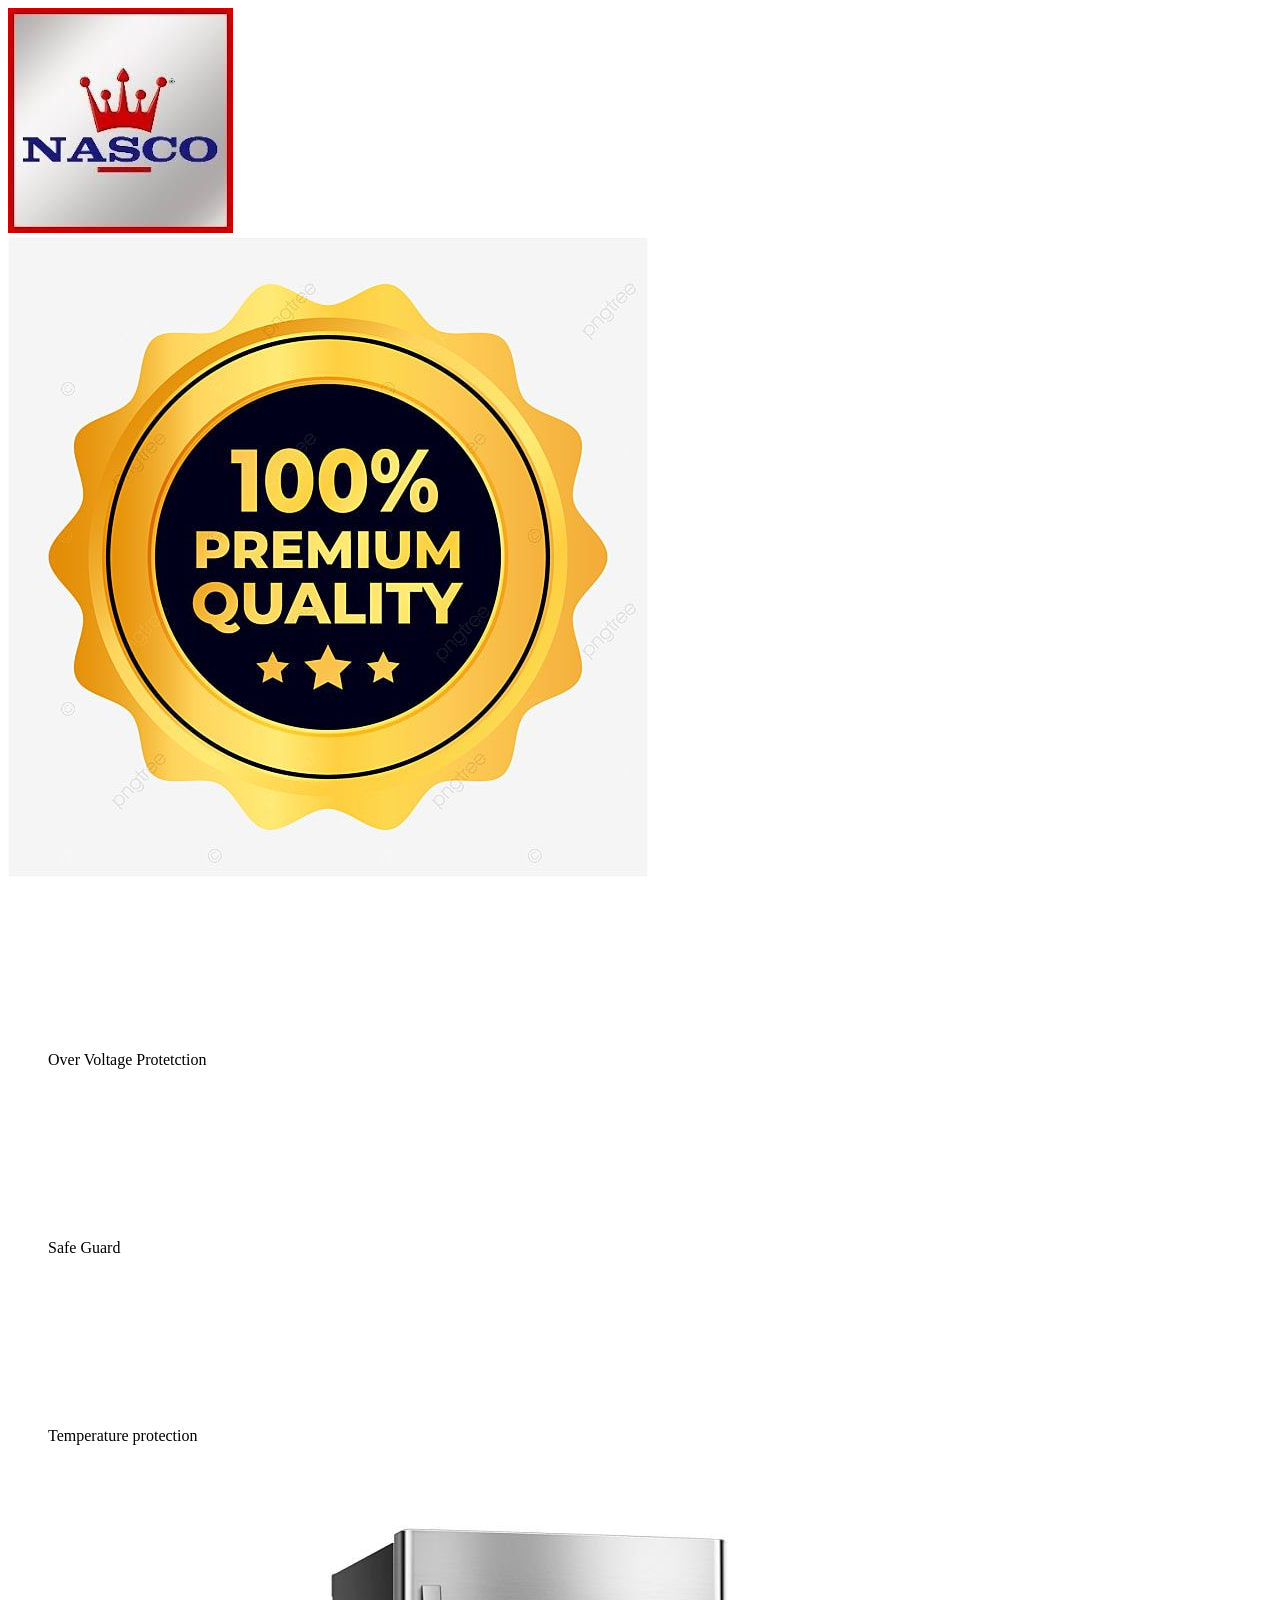
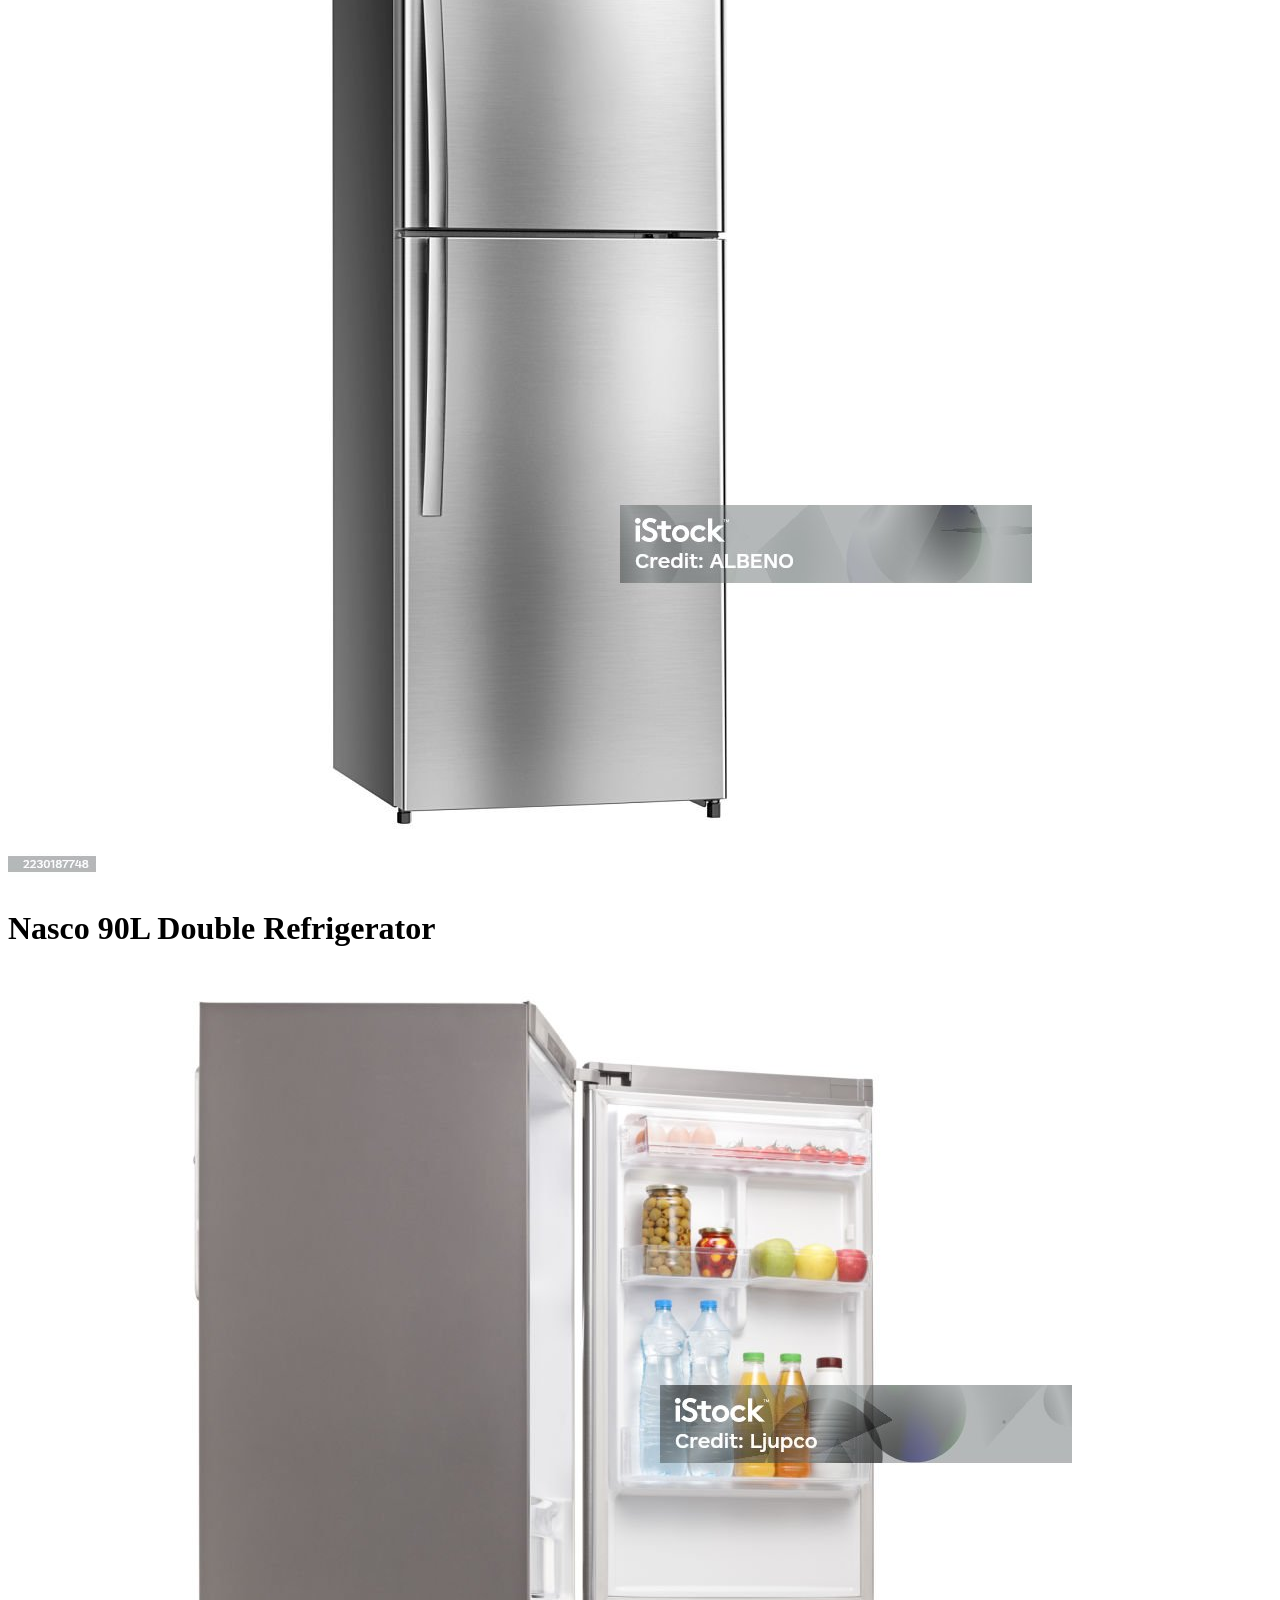
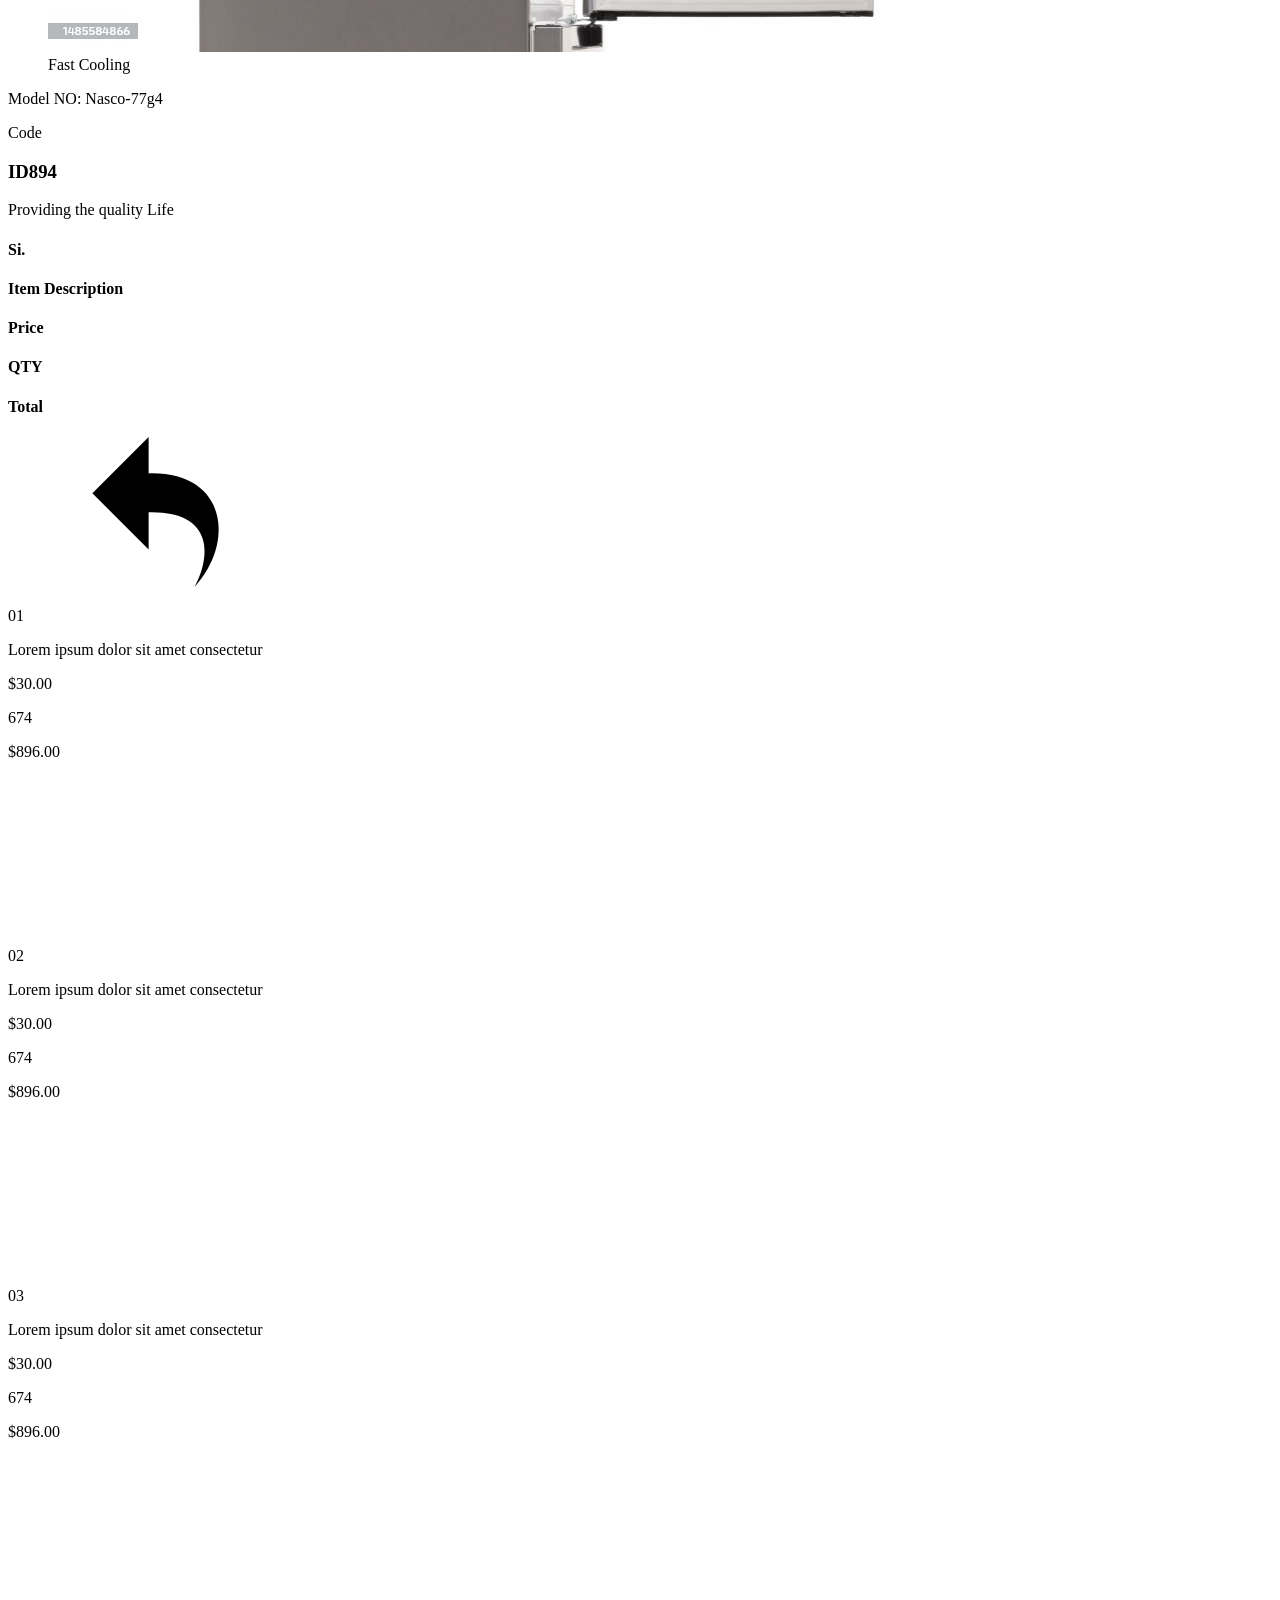
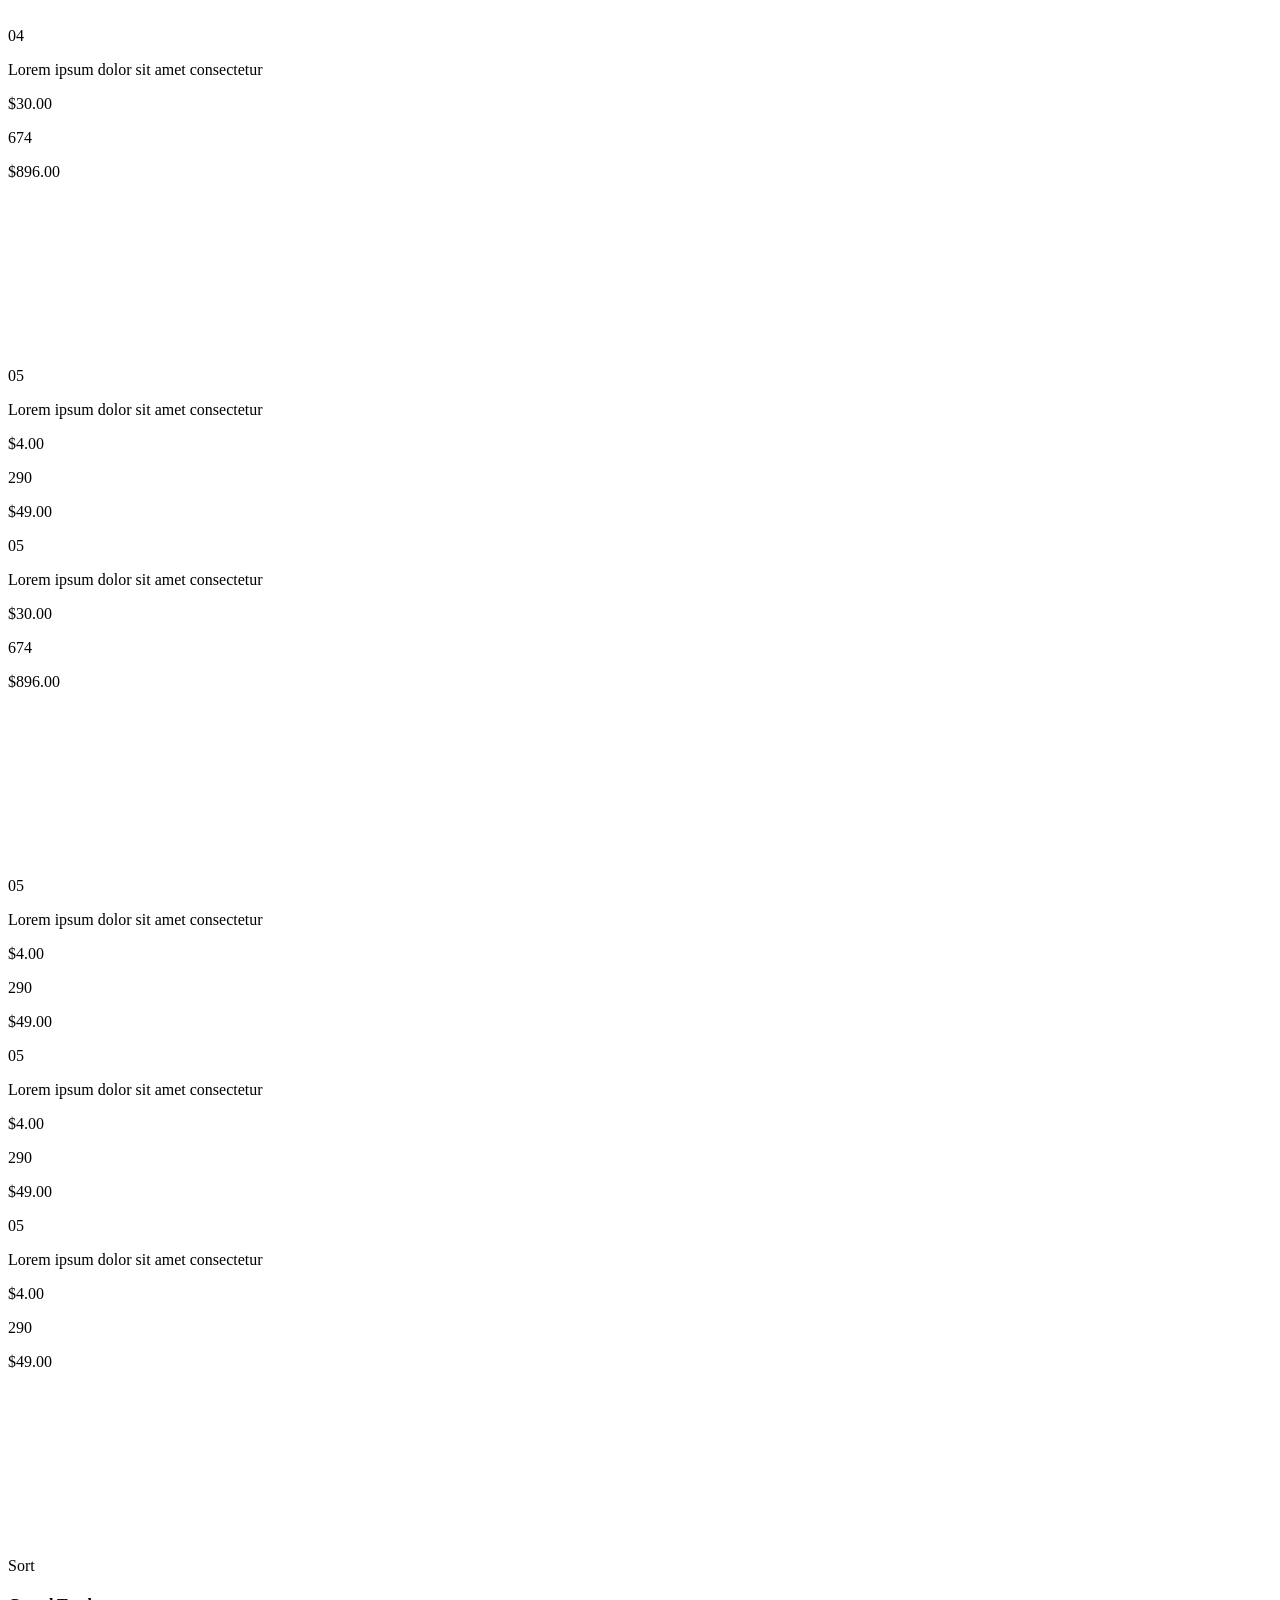
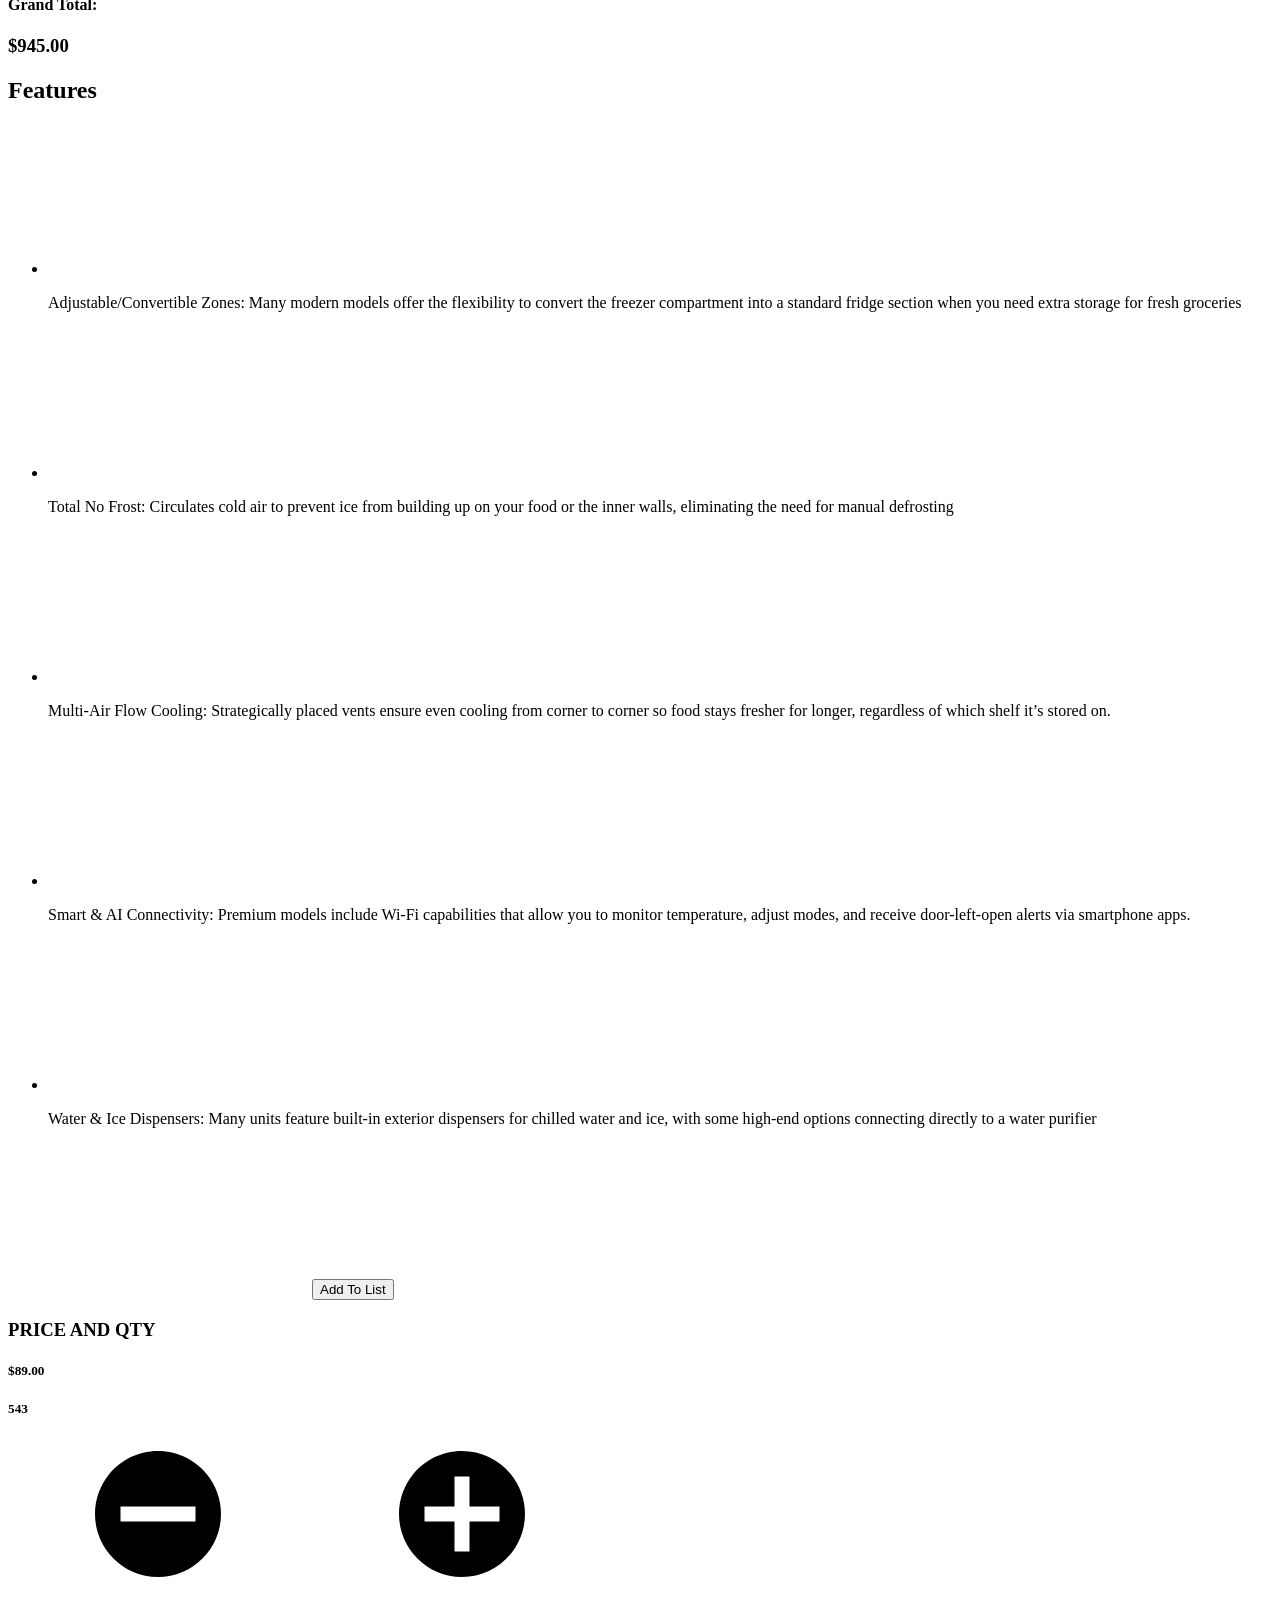
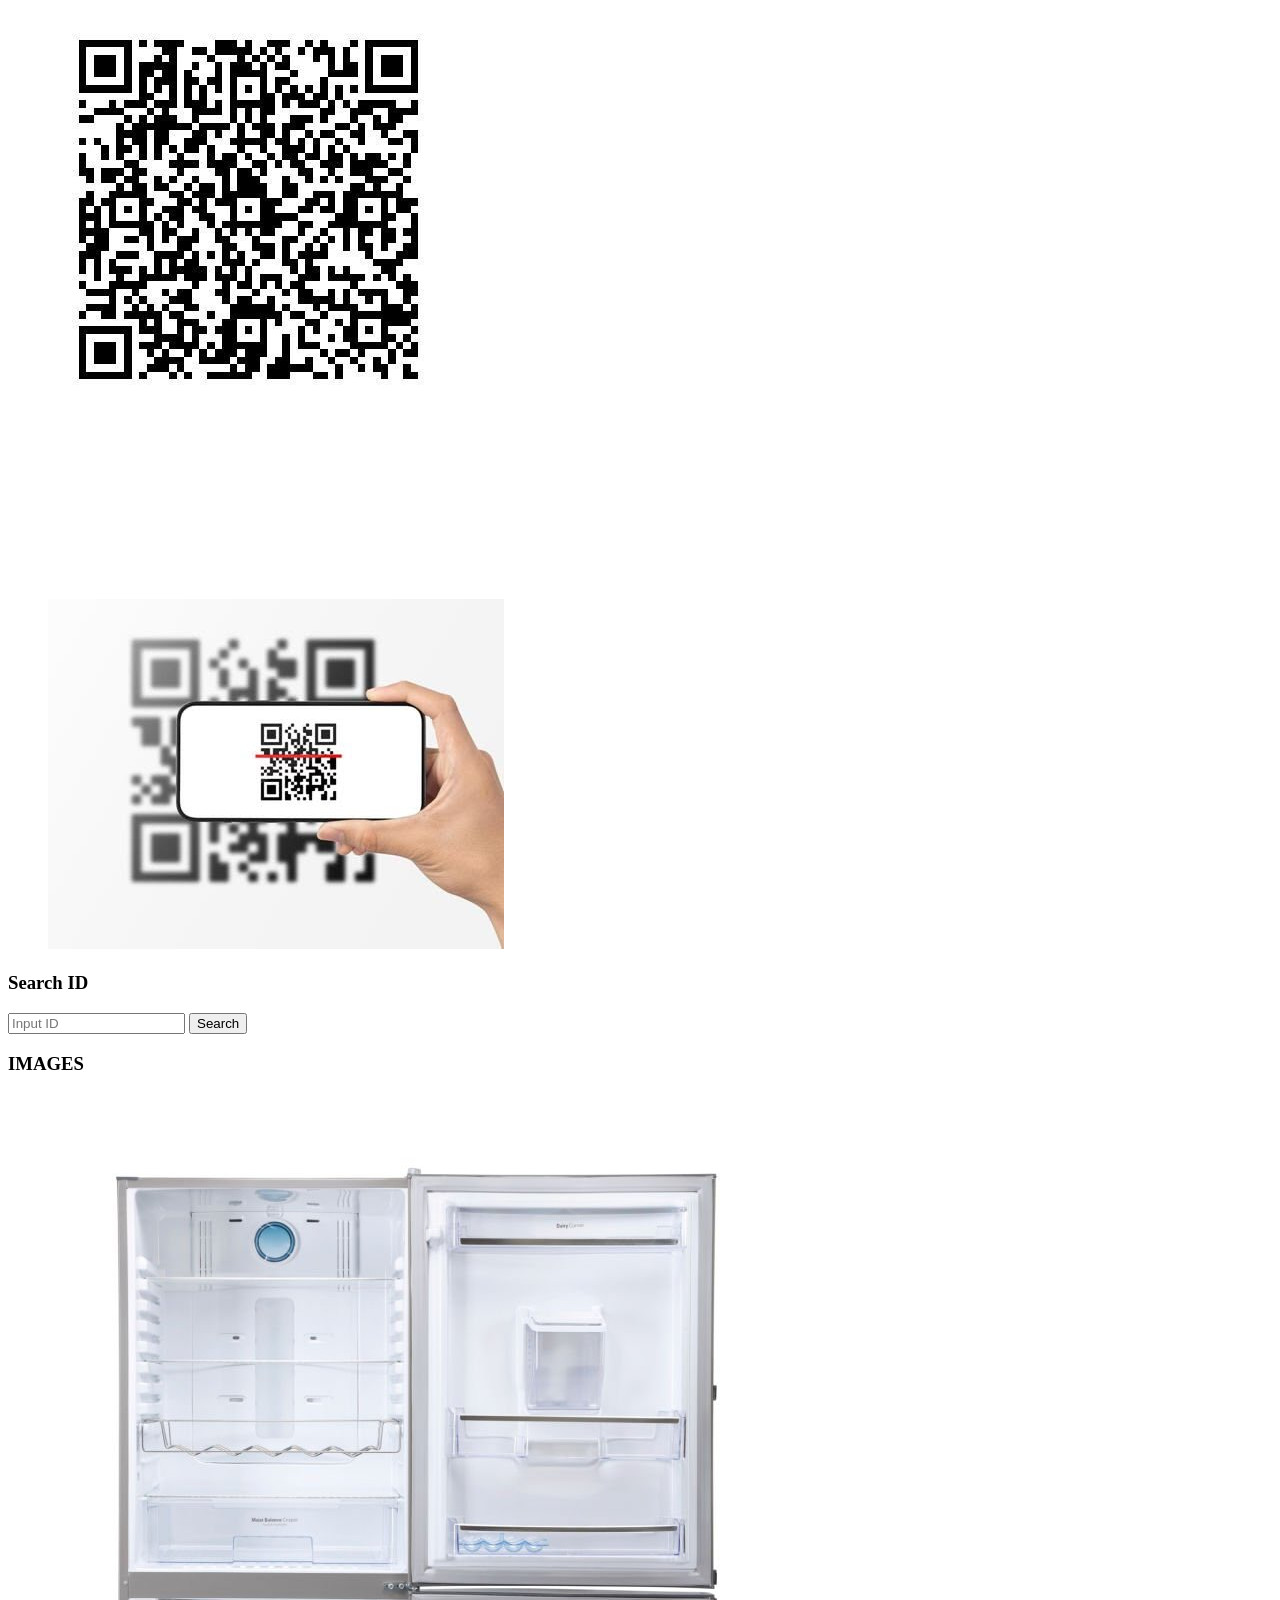
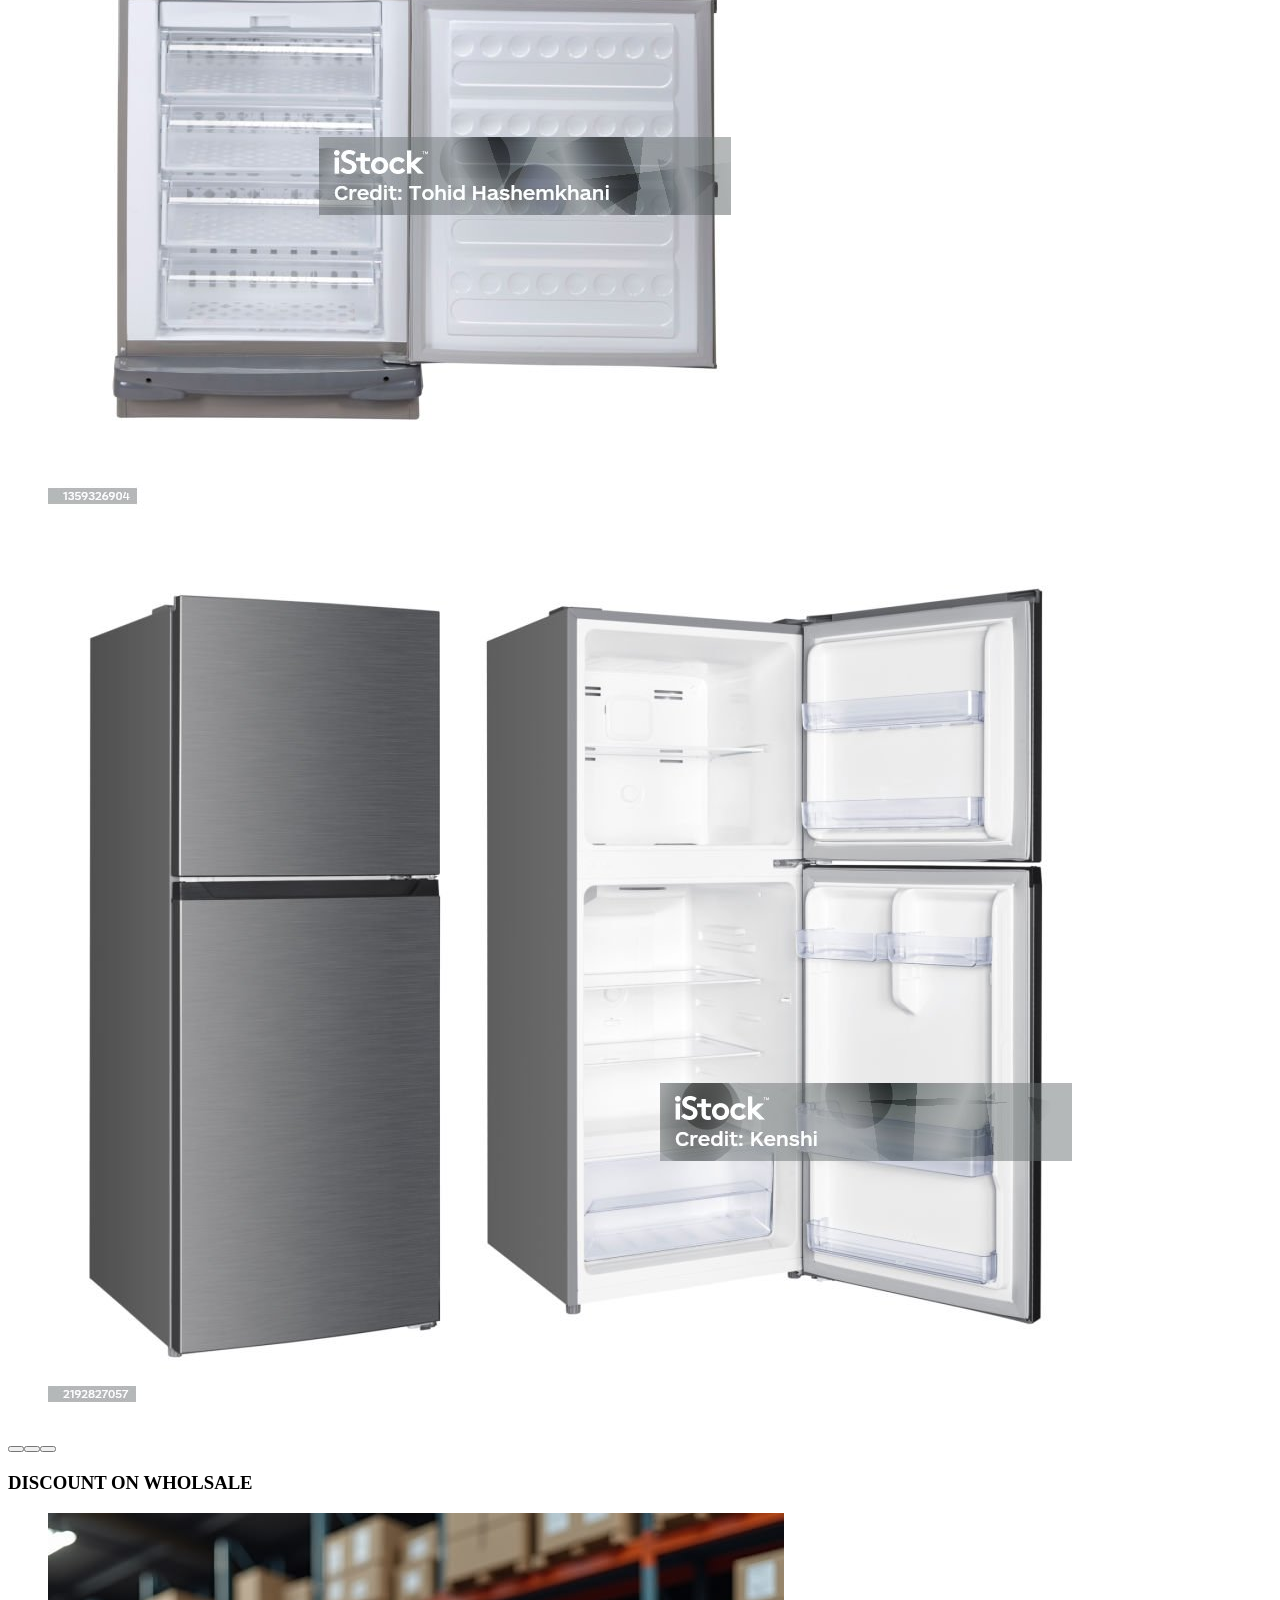
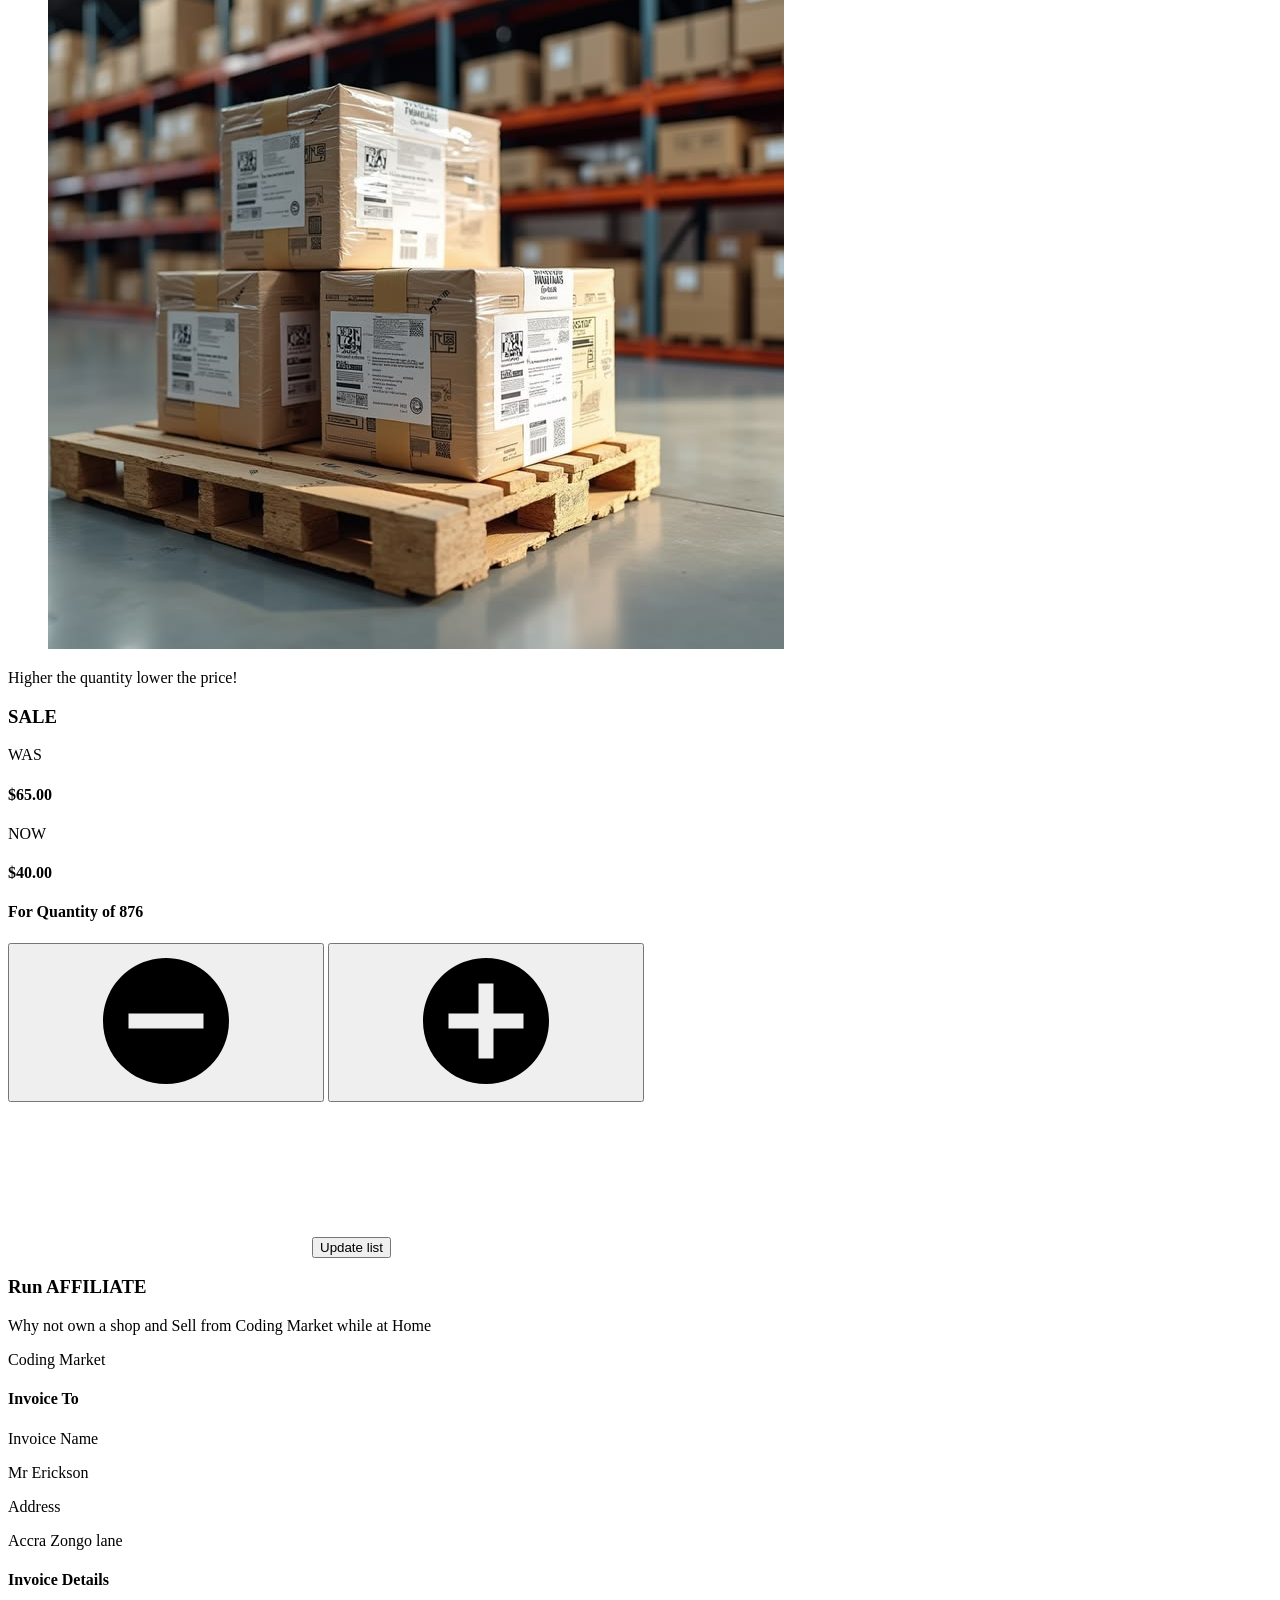
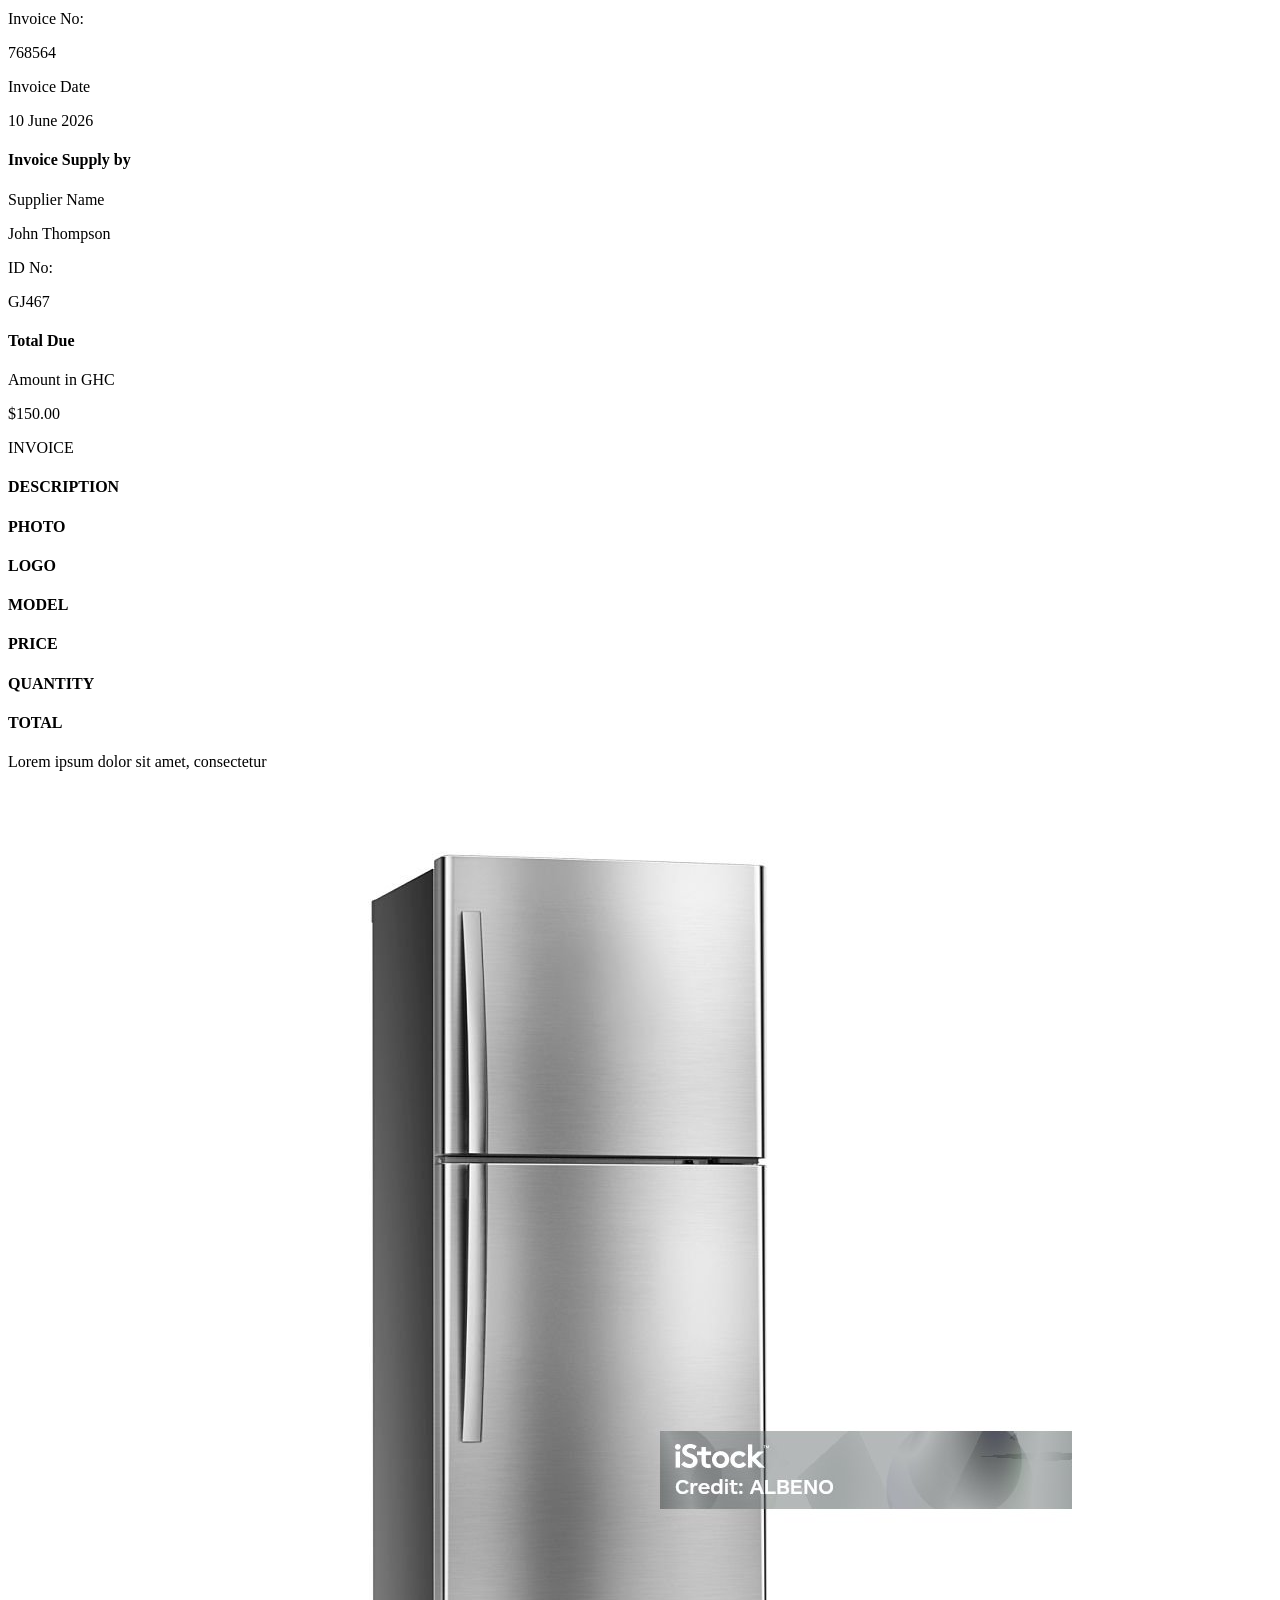
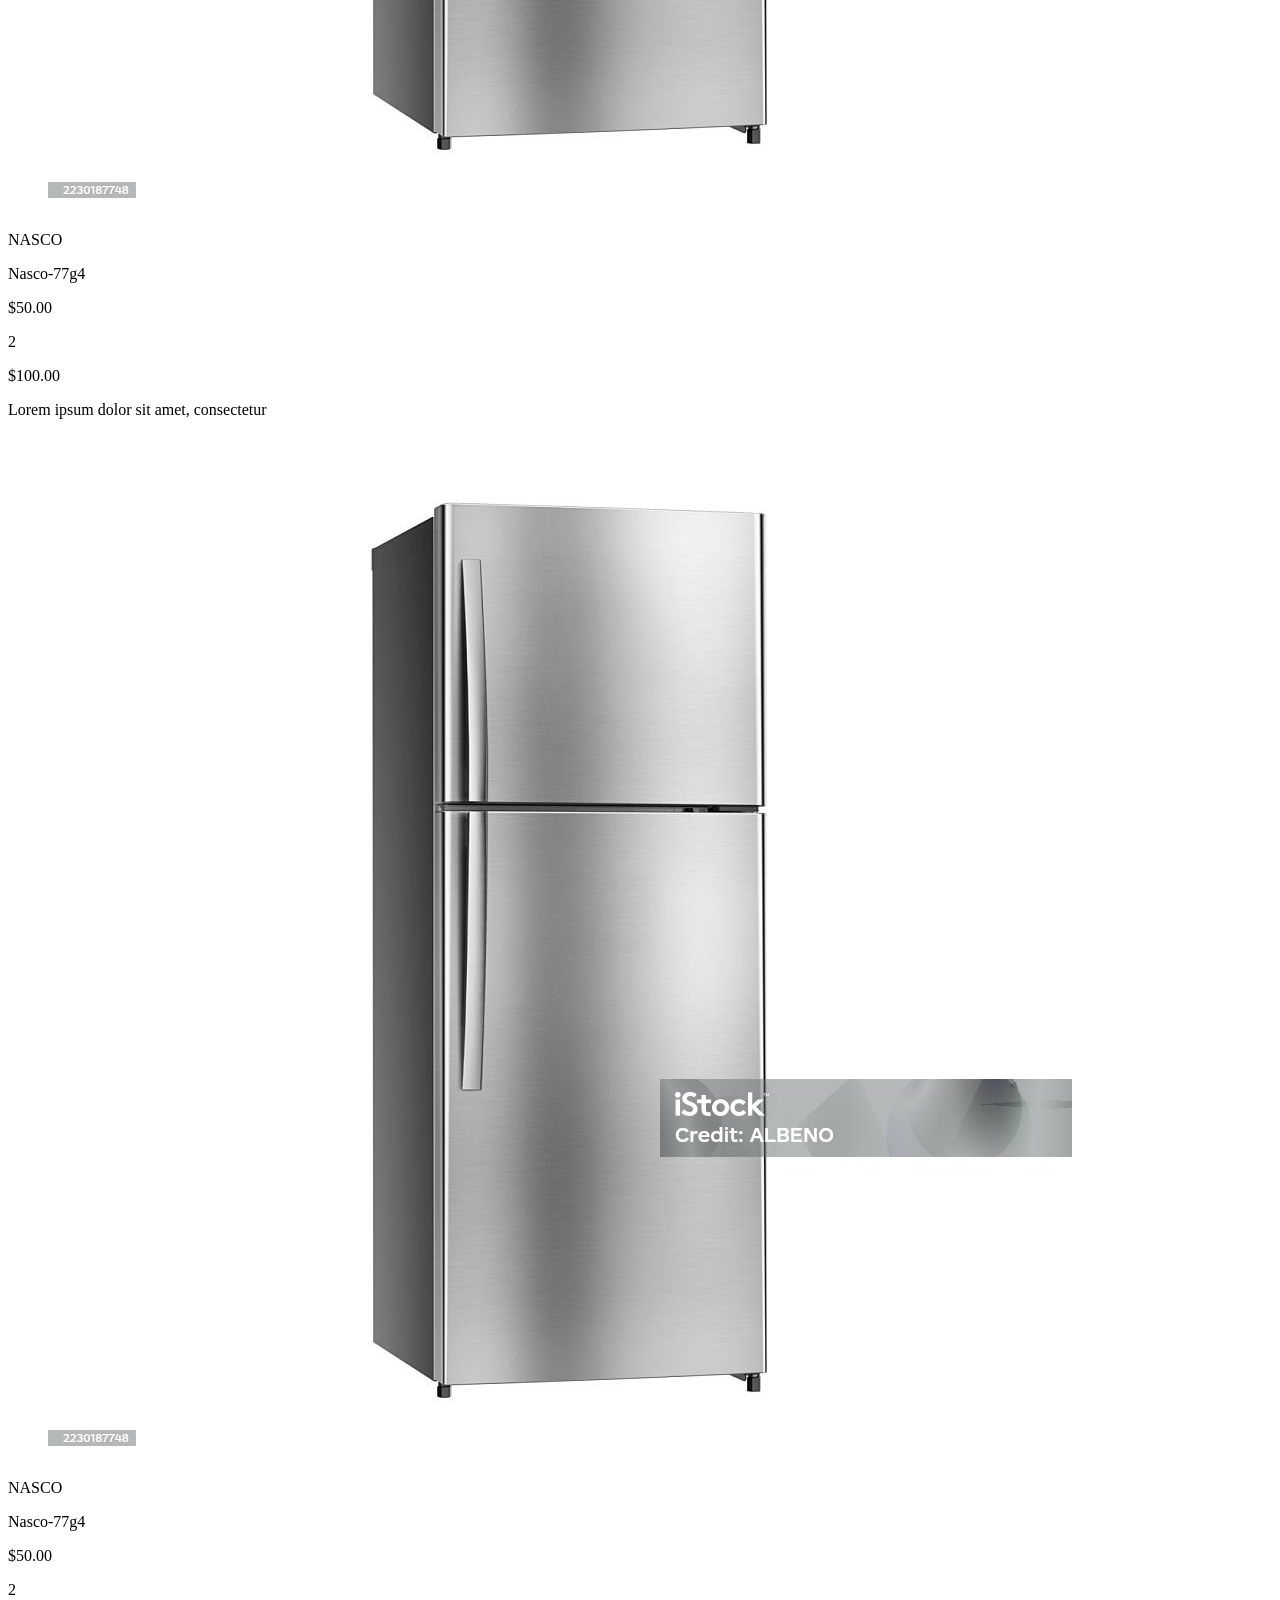
<file: index.html>
<!doctype html>
<html lang="en">
  <head>
    <meta charset="UTF-8" />
    <meta name="viewport" content="width=device-width, initial-scale=1.0" />
    <!-- <link
      href="https://fonts.googleapis.com/css?family=Josefin+Sans:300,400,400i|Nunito:300,300i"
      rel="stylesheet"
    /> -->

    <link
      href="https://fonts.googleapis.com/css2?family=Josefin+Sans:ital,wght@0,100..700;1,100..700&family=Redressed&display=swap"
      rel="stylesheet"
    />
    <!-- <link rel="stylesheet" href="src/css/style.css" /> -->
    <link rel="stylesheet" href="/src/sass/main.scss" />

    <script type="module" src="script.js"></script>
    <title>app&macr;</title>
  </head>
  <body>
    <div class="container-large">
      <nav class="navbar"></nav>
      <!-- <div class="header-priority">DESCRIPTIVE</div> -->
      <header class="shop-header">
        <div class="item__logo-content">
          <img
            src="src/img/itrm-logo-1.jpg"
            alt="item logo"
            class="item__logo"
          />
        </div>
        <div class="navbar__describe">
          <img
            src="src/img/quality-1.jpg"
            alt="slogan photo"
            class="navbar__describe-img"
          />
        </div>

        <div class="shop-header__icon-content">
          <figure class="shop-header__icon-box">
            <svg class="shop-header__icon">
              <use xlink:href="src/img/sprite.svg#icon-flash"></use>
            </svg>
            <figcaption class="shop-header__icon-text">
              Over Voltage Protetction
            </figcaption>
          </figure>
          <figure class="shop-header__icon-box">
            <svg class="shop-header__icon">
              <use xlink:href="src/img/sprite.svg#icon-cancel"></use>
            </svg>
            <figcaption class="shop-header__icon-text">Safe Guard</figcaption>
          </figure>
          <figure class="shop-header__icon-box">
            <svg class="shop-header__icon">
              <use xlink:href="src/img/sprite.svg#icon-thermometer-half"></use>
            </svg>
            <figcaption class="shop-header__icon-text">
              Temperature protection
            </figcaption>
          </figure>
        </div>

        <div class="shop-header__img-content">
          <img
            src="src/img/header-1.jpg"
            alt="Item Image"
            class="shop-header__img"
          />
          <h1 class="heading-1">Nasco 90L Double Refrigerator</h1>
        </div>

        <figure class="thumbnail">
          <img
            src="src/img/header-2.jpg"
            alt="Item Thumbnail photo"
            class="thumbnail__img"
          />
          <figcaption class="thumbnail__text">Fast Cooling</figcaption>
        </figure>
      </header>
      <div class="item__details">
        <div class="item__model-box">
          <p class="item__model-number">Model NO: <span>Nasco-77g4</span></p>
        </div>

        <div class="item__code-box">
          <p class="item__code-text">Code</p>
          <h3 class="item__code">ID894</h3>
        </div>

        <div class="item__slogan-box">
          <p class="item__slogan">Providing the quality Life</p>
        </div>
      </div>

      <!---------SMALL INVOICE --------->
      <div class="invoice-section">
        <div class="invoice">
          <div class="invoice__head invoice__row">
            <div class="invoice__row-content">
              <div class="invoice__col w-10 left-text">
                <h4 class="invoice__heading">Si.</h4>
              </div>

              <div class="invoice__col w-45 center-text">
                <h4 class="invoice__heading">Item Description</h4>
              </div>

              <div class="invoice__col w-15 center-text">
                <h4 class="invoice__heading">Price</h4>
              </div>
              <div class="invoice__col w-15 center-text">
                <h4 class="invoice__heading">QTY</h4>
              </div>
              <div class="invoice__col w-15 right-text">
                <h4 class="invoice__heading">Total</h4>
              </div>
            </div>

            <div class="invoice__icon-box">
              <svg class="invoice__icon">
                <use xlink:href="src/img/sprite.svg#icon-undo2"></use>
              </svg>
            </div>
          </div>

          <!---------SMALL INVOICE BODY--------->
          <div class="invoice__body">
            <div class="invoice__row invoice__body-row">
              <div class="invoice__row-content">
                <div class="invoice__col w-10 left-text">
                  <p class="invoice__list">01</p>
                </div>

                <div class="invoice__col w-45 center-text">
                  <p class="invoice__list">
                    Lorem ipsum dolor sit amet consectetur
                  </p>
                </div>

                <div class="invoice__col w-15 center-text">
                  <p class="invoice__list">$30.00</p>
                </div>
                <div class="invoice__col w-15 center-text">
                  <p class="invoice__list">674</p>
                </div>
                <div class="invoice__col w-15 right-text">
                  <p class="invoice__list">$896.00</p>
                </div>
              </div>

              <div class="invoice__icon-box">
                <svg class="invoice__icon">
                  <use xlink:href="src/img/sprite.svg#icon-trash-2"></use>
                </svg>

                <svg class="invoice__icon">
                  <use xlink:href="src/img/sprite.svg#icon-list-ol"></use>
                </svg>
              </div>
            </div>

            <div class="invoice__row invoice__body-row">
              <div class="invoice__row-content">
                <div class="invoice__col w-10 left-text">
                  <p class="invoice__list">02</p>
                </div>

                <div class="invoice__col w-45 center-text">
                  <p class="invoice__list">
                    Lorem ipsum dolor sit amet consectetur
                  </p>
                </div>

                <div class="invoice__col w-15 center-text">
                  <p class="invoice__list">$30.00</p>
                </div>
                <div class="invoice__col w-15 center-text">
                  <p class="invoice__list">674</p>
                </div>
                <div class="invoice__col w-15 right-text">
                  <p class="invoice__list">$896.00</p>
                </div>
              </div>

              <div class="invoice__icon-box">
                <svg class="invoice__icon">
                  <use xlink:href="src/img/sprite.svg#icon-trash-2"></use>
                </svg>

                <svg class="invoice__icon">
                  <use xlink:href="src/img/sprite.svg#icon-list-ol"></use>
                </svg>
              </div>
            </div>
            <div class="invoice__row invoice__body-row">
              <div class="invoice__row-content">
                <div class="invoice__col w-10 left-text">
                  <p class="invoice__list">03</p>
                </div>

                <div class="invoice__col w-45 center-text">
                  <p class="invoice__list">
                    Lorem ipsum dolor sit amet consectetur
                  </p>
                </div>

                <div class="invoice__col w-15 center-text">
                  <p class="invoice__list">$30.00</p>
                </div>
                <div class="invoice__col w-15 center-text">
                  <p class="invoice__list">674</p>
                </div>
                <div class="invoice__col w-15 right-text">
                  <p class="invoice__list">$896.00</p>
                </div>
              </div>

              <div class="invoice__icon-box">
                <svg class="invoice__icon">
                  <use xlink:href="src/img/sprite.svg#icon-trash-2"></use>
                </svg>

                <svg class="invoice__icon">
                  <use xlink:href="src/img/sprite.svg#icon-list-ol"></use>
                </svg>
              </div>
            </div>

            <div class="invoice__row invoice__body-row">
              <div class="invoice__row-content">
                <div class="invoice__col w-10 left-text">
                  <p class="invoice__list">04</p>
                </div>

                <div class="invoice__col w-45 center-text">
                  <p class="invoice__list">
                    Lorem ipsum dolor sit amet consectetur
                  </p>
                </div>

                <div class="invoice__col w-15 center-text">
                  <p class="invoice__list">$30.00</p>
                </div>
                <div class="invoice__col w-15 center-text">
                  <p class="invoice__list">674</p>
                </div>
                <div class="invoice__col w-15 right-text">
                  <p class="invoice__list">$896.00</p>
                </div>
              </div>

              <div class="invoice__icon-box">
                <svg class="invoice__icon">
                  <use xlink:href="src/img/sprite.svg#icon-trash-2"></use>
                </svg>

                <svg class="invoice__icon">
                  <use xlink:href="src/img/sprite.svg#icon-list-ol"></use>
                </svg>
              </div>
            </div>
            <div class="invoice__row invoice__body-row">
              <div class="invoice__col w-10 left-text">
                <p class="invoice__list">05</p>
              </div>

              <div class="invoice__col w-45 center-text">
                <p class="invoice__list">
                  Lorem ipsum dolor sit amet consectetur
                </p>
              </div>

              <div class="invoice__col w-15 center-text">
                <p class="invoice__list">$4.00</p>
              </div>
              <div class="invoice__col w-15 center-text">
                <p class="invoice__list">290</p>
              </div>
              <div class="invoice__col w-15 right-text">
                <p class="invoice__list">$49.00</p>
              </div>
            </div>
            <div class="invoice__row invoice__body-row">
              <div class="invoice__row-content">
                <div class="invoice__col w-10 left-text">
                  <p class="invoice__list">05</p>
                </div>

                <div class="invoice__col w-45 center-text">
                  <p class="invoice__list">
                    Lorem ipsum dolor sit amet consectetur
                  </p>
                </div>

                <div class="invoice__col w-15 center-text">
                  <p class="invoice__list">$30.00</p>
                </div>
                <div class="invoice__col w-15 center-text">
                  <p class="invoice__list">674</p>
                </div>
                <div class="invoice__col w-15 right-text">
                  <p class="invoice__list">$896.00</p>
                </div>
              </div>

              <div class="invoice__icon-box">
                <svg class="invoice__icon">
                  <use xlink:href="src/img/sprite.svg#icon-trash-2"></use>
                </svg>

                <svg class="invoice__icon">
                  <use xlink:href="src/img/sprite.svg#icon-list-ol"></use>
                </svg>
              </div>
            </div>
            <div class="invoice__row invoice__body-row">
              <div class="invoice__col w-10 left-text">
                <p class="invoice__list">05</p>
              </div>

              <div class="invoice__col w-45 center-text">
                <p class="invoice__list">
                  Lorem ipsum dolor sit amet consectetur
                </p>
              </div>

              <div class="invoice__col w-15 center-text">
                <p class="invoice__list">$4.00</p>
              </div>
              <div class="invoice__col w-15 center-text">
                <p class="invoice__list">290</p>
              </div>
              <div class="invoice__col w-15 right-text">
                <p class="invoice__list">$49.00</p>
              </div>
            </div>
            <div class="invoice__row invoice__body-row">
              <div class="invoice__col w-10 left-text">
                <p class="invoice__list">05</p>
              </div>

              <div class="invoice__col w-45 center-text">
                <p class="invoice__list">
                  Lorem ipsum dolor sit amet consectetur
                </p>
              </div>

              <div class="invoice__col w-15 center-text">
                <p class="invoice__list">$4.00</p>
              </div>
              <div class="invoice__col w-15 center-text">
                <p class="invoice__list">290</p>
              </div>
              <div class="invoice__col w-15 right-text">
                <p class="invoice__list">$49.00</p>
              </div>
            </div>
            <div class="invoice__row invoice__body-row">
              <div class="invoice__col w-10 left-text">
                <p class="invoice__list">05</p>
              </div>

              <div class="invoice__col w-45 center-text">
                <p class="invoice__list">
                  Lorem ipsum dolor sit amet consectetur
                </p>
              </div>

              <div class="invoice__col w-15 center-text">
                <p class="invoice__list">$4.00</p>
              </div>
              <div class="invoice__col w-15 center-text">
                <p class="invoice__list">290</p>
              </div>
              <div class="invoice__col w-15 right-text">
                <p class="invoice__list">$49.00</p>
              </div>
            </div>
          </div>

          <!---------SMALL INVOICE FOOTER--------->
          <div class="invoice__foot">
            <div class="invoice__foot-row">
              <div class="invoice__icon-sort-box">
                <svg class="invoice__icon-sort">
                  <use
                    xlink:href="src/img/sprite.svg#icon-sort-amount-asc"
                  ></use>
                </svg>
                <p>Sort</p>
              </div>
              <div class="invoice__total">
                <h4>Grand Total:</h4>
              </div>
              <div class="invoice__total">
                <h3>$945.00</h3>
              </div>
            </div>
          </div>
        </div>
      </div>
      <section class="features">
        <div class="item__feature">
          <div class="item__feature-heading">
            <h2>Features</h2>
          </div>
          <div class="item__feature-content">
            <ul class="item__feature-list">
              <li class="item__feature-item">
                <svg class="item__feature-icon">
                  <use xlink:href="src/img/sprite.svg#icon-minus"></use>
                </svg>

                <div class="item__feature-text">
                  <p>
                    Adjustable/Convertible Zones: Many modern models offer the
                    flexibility to convert the freezer compartment into a
                    standard fridge section when you need extra storage for
                    fresh groceries
                  </p>
                </div>
              </li>
              <li class="item__feature-item">
                <svg class="item__feature-icon">
                  <use xlink:href="src/img/sprite.svg#icon-minus"></use>
                </svg>

                <div class="item__feature-text">
                  <p>
                    Total No Frost: Circulates cold air to prevent ice from
                    building up on your food or the inner walls, eliminating the
                    need for manual defrosting
                  </p>
                </div>
              </li>
              <li class="item__feature-item">
                <svg class="item__feature-icon">
                  <use xlink:href="src/img/sprite.svg#icon-minus"></use>
                </svg>

                <div class="item__feature-text">
                  <p>
                    Multi-Air Flow Cooling: Strategically placed vents ensure
                    even cooling from corner to corner so food stays fresher for
                    longer, regardless of which shelf it’s stored on.
                  </p>
                </div>
              </li>
              <li class="item__feature-item">
                <svg class="item__feature-icon">
                  <use xlink:href="src/img/sprite.svg#icon-minus"></use>
                </svg>

                <div class="item__feature-text">
                  <p>
                    Smart & AI Connectivity: Premium models include Wi-Fi
                    capabilities that allow you to monitor temperature, adjust
                    modes, and receive door-left-open alerts via smartphone
                    apps.
                  </p>
                </div>
              </li>
              <li class="item__feature-item">
                <svg class="item__feature-icon">
                  <use xlink:href="src/img/sprite.svg#icon-minus"></use>
                </svg>

                <div class="item__feature-text">
                  <p>
                    Water & Ice Dispensers: Many units feature built-in exterior
                    dispensers for chilled water and ice, with some high-end
                    options connecting directly to a water purifier
                  </p>
                </div>
              </li>
            </ul>
          </div>
        </div>

        <div class="center-text">
          <div class="add-to-list__content">
            <svg class="add-to-list__icon">
              <use xlink:href="src/img/sprite.svg#icon-note-list"></use>
            </svg>

            <button class="add-to-list__btn">Add To List</button>
          </div>
        </div>
      </section>

      <section class="cta">
        <div class="cta__content">
          <div class="cta__title">
            <h3>PRICE AND QTY</h3>
          </div>

          <h5 class="item-price item-price--position">$89.00</h5>
          <h5 class="item-quantity item-quantity--position">543</h5>
          <div class="btn-quantity">
            <div class="btn-quantity__box">
              <!-- FIXME first was a button but now an anchor because of the red flag of not having a text  -->
              <a class="btn-inline btn-quantity--minus">
                <svg class="btn-quantity__icon">
                  <use
                    xlink:href="src/img/sprite.svg#icon-circle-with-minus"
                  ></use>
                </svg>
              </a>
              <!-- FIXME first was a button but now an anchor because of the red flag of not having a text  -->
              <a class="btn-inline btn-quantity--plus">
                <svg class="btn-quantity__icon">
                  <use
                    xlink:href="src/img/sprite.svg#icon-circle-with-plus"
                  ></use>
                </svg>
              </a>
            </div>
          </div>
        </div>

        <div class="cta__code-content">
          <div class="qr-code">
            <figure class="qr-code__img-content">
              <img
                class="qr-code__img"
                src="src/img/qrcode-2.jpg"
                alt="QR Code image 1"
              />
            </figure>
            <svg class="qr-code__icon">
              <use xlink:href="src/img/sprite.svg#icon-camera"></use>
            </svg>
            <figure class="qr-code__img-content">
              <img
                class="qr-code__img"
                src="src/img/qrcode-1.jpg"
                alt="QR Code image 1"
              />
            </figure>
          </div>
        </div>

        <div class="cta__content">
          <div class="cta__title">
            <h3>Search ID</h3>
          </div>
          <form action="#" class="search box-shadow">
            <input type="text" class="search__input" placeholder="Input ID" />
            <button type="button" class="search__btn">Search</button>
          </form>
        </div>
      </section>

      <div class="cta__section">
        <!--  HIDDEN SECTIONS -->

        <!-- FOR TEMPORY -->
        <div class="cta__section--content-section">
          <div class="cta--item">
            <div class="cta__content">
              <div class="cta__title">
                <h3>IMAGES</h3>
              </div>

              <div class="cta__image-content">
                <figure class="cta__img-box">
                  <img
                    src="src/img/fridge-1.jpg"
                    alt="Description image"
                    class="cta__img"
                  />
                </figure>
                <figure class="cta__img-box">
                  <img
                    src="src/img/fridge-2.jpg"
                    alt="Description image"
                    class="cta__img"
                  />
                </figure>
                <div class="dots">
                  <button class="dots-dot dots-dot--active"></button
                  ><button class="dots-dot"></button
                  ><button class="dots-dot"></button>
                </div>
              </div>
            </div>

            <div class="cta__content">
              <div class="cta__title">
                <h3>DISCOUNT ON WHOLSALE</h3>
              </div>

              <figure class="warehouse__img-content">
                <img
                  class="warehouse__img"
                  src="src/img/warehouse-5.jpg"
                  alt="warehouse image 1"
                />
              </figure>

              <!--  PROMO WHOLESALE BADGE -->

              <div class="wholesale">
                <div class="wholesale__mini-title font-family center-text">
                  <p>Higher the quantity lower the price!</p>
                </div>
                <div class="wholesale__title">
                  <h3>SALE</h3>
                </div>

                <div class="wholesale__detail">
                  <div class="wholesale__list wholesale__list--left">
                    <p>WAS</p>
                    <h4 class="wholesale__price">$65.00</h4>
                  </div>
                  <div class="wholesale__list">
                    <p>NOW</p>
                    <h4 class="wholesale__price">$40.00</h4>
                  </div>
                </div>

                <div class="wholesale__discount">
                  <h4>
                    For Quantity of
                    <span class="wholesale__discount-price">876</span>
                  </h4>
                </div>

                <div class="wholesale__btn-group">
                  <div class="btn-quantity__box box-shadow">
                    <button class="btn-inline btn-quantity--minus">
                      <svg class="btn-quantity__icon">
                        <use
                          xlink:href="src/img/sprite.svg#icon-circle-with-minus"
                        ></use>
                      </svg>
                    </button>
                    <button class="btn-inline btn-quantity--plus">
                      <svg class="btn-quantity__icon">
                        <use
                          xlink:href="src/img/sprite.svg#icon-circle-with-plus"
                        ></use>
                      </svg>
                    </button>
                  </div>
                  <div class="wholesale__btn-content">
                    <svg class="btn-add-to-list__icon">
                      <use xlink:href="src/img/sprite.svg#icon-note-list"></use>
                    </svg>

                    <button class="btn-add-to-list">Update list</button>
                  </div>
                </div>
              </div>
            </div>

            <div class="cta__content">
              <div class="cta__title mb-large center-text">
                <h3>Run AFFILIATE</h3>
                <p>
                  Why not own a shop and Sell from Coding Market while at Home
                </p>
              </div>
            </div>
          </div>
        </div>
        <!---------BIG INVOICE --------->
        <div class="cta__section--big-invoice-section">
          <div class="big-invoice">
            <div class="big-invoice__left">
              <div class="big-invoice__logo">
                <p>Coding Market</p>
              </div>

              <div class="big-invoice__group">
                <div class="big-invoice__left-title">
                  <h4>Invoice To</h4>
                </div>

                <div class="big-invoice__left-label">
                  <p>Invoice Name</p>
                </div>
                <div class="big-invoice__p-title">
                  <p class="big-invoice__user-name">Mr Erickson</p>
                </div>
                <div class="big-invoice__left-label">
                  <p>Address</p>
                </div>
                <div class="big-invoice__p-title">
                  <p>Accra Zongo lane</p>
                </div>
              </div>

              <div class="big-invoice__group">
                <div class="big-invoice__left-title">
                  <h4>Invoice Details</h4>
                </div>

                <div class="big-invoice__left-label">
                  <p>Invoice No:</p>
                </div>
                <div class="big-invoice__p-title">
                  <p class="big-invoice__user-name">768564</p>
                </div>
                <div class="big-invoice__left-label">
                  <p>Invoice Date</p>
                </div>
                <div class="big-invoice__p-title">
                  <p>10 June 2026</p>
                </div>
              </div>

              <div class="big-invoice__group">
                <div class="big-invoice__left-title">
                  <h4>Invoice Supply by</h4>
                </div>

                <div class="big-invoice__left-label">
                  <p>Supplier Name</p>
                </div>
                <div class="big-invoice__p-title">
                  <p class="big-invoice__supply-name">John Thompson</p>
                </div>
                <div class="big-invoice__left-label">
                  <p>ID No:</p>
                </div>
                <div class="big-invoice__p-title">
                  <p>GJ467</p>
                </div>
              </div>

              <div class="big-invoice__group">
                <div class="big-invoice__left-title">
                  <h4>Total Due</h4>
                </div>

                <div class="big-invoice__left-label">
                  <p>Amount in GHC</p>
                </div>
                <div class="big-invoice__p-title">
                  <p class="big-invoice__user-name">$150.00</p>
                </div>
              </div>
            </div>
            <div class="big-invoice__right">
              <div class="big-invoice__heading">
                <p>INVOICE</p>
              </div>

              <div class="big-invoice__table">
                <div class="big-invoice__table-head">
                  <div class="w-25 center-text">
                    <h4>DESCRIPTION</h4>
                  </div>

                  <div class="w-10 center-text">
                    <h4>PHOTO</h4>
                  </div>

                  <div class="w-15 center-text">
                    <h4>LOGO</h4>
                  </div>

                  <div class="w-15 center-text">
                    <h4>MODEL</h4>
                  </div>

                  <div class="w-10 center-text">
                    <h4>PRICE</h4>
                  </div>

                  <div class="w-10 center-text">
                    <h4>QUANTITY</h4>
                  </div>

                  <div class="w-15 right-text">
                    <h4>TOTAL</h4>
                  </div>
                </div>

                <div class="big-invoice__table-body">
                  <div class="big-invoice__row">
                    <div class="big-invoice__col w-25 left-text">
                      <p>Lorem ipsum dolor sit amet, consectetur</p>
                    </div>

                    <div class="big-invoice__col w-10 center-text">
                      <figure class="big-invoice__item-img-content">
                        <img
                          class="big-invoice__item-img"
                          src="src/img/header-1.jpg"
                          alt="item image"
                        />
                      </figure>
                    </div>

                    <div class="big-invoice__col w-15 center-text">
                      <p>NASCO</p>
                    </div>

                    <div class="big-invoice__col w-15 center-text">
                      <p>Nasco-77g4</p>
                    </div>

                    <div class="big-invoice__col w-10 center-text">
                      <p>$50.00</p>
                    </div>

                    <div class="big-invoice__col w-10 center-text">
                      <p>2</p>
                    </div>

                    <div class="big-invoice__col w-15 right-text">
                      <p>$100.00</p>
                    </div>
                  </div>
                  <div class="big-invoice__row">
                    <div class="big-invoice__col w-25 left-text">
                      <p>Lorem ipsum dolor sit amet, consectetur</p>
                    </div>

                    <div class="big-invoice__col w-10 center-text">
                      <figure class="big-invoice__item-img-content">
                        <img
                          class="big-invoice__item-img"
                          src="src/img/header-1.jpg"
                          alt="item image"
                        />
                      </figure>
                    </div>

                    <div class="big-invoice__col w-15 center-text">
                      <p>NASCO</p>
                    </div>

                    <div class="big-invoice__col w-15 center-text">
                      <p>Nasco-77g4</p>
                    </div>

                    <div class="big-invoice__col w-10 center-text">
                      <p>$50.00</p>
                    </div>

                    <div class="big-invoice__col w-10 center-text">
                      <p>2</p>
                    </div>

                    <div class="big-invoice__col w-15 right-text">
                      <p>$100.00</p>
                    </div>
                  </div>
                  <div class="big-invoice__row">
                    <div class="big-invoice__col w-25 left-text">
                      <p>Lorem ipsum dolor sit amet, consectetur</p>
                    </div>

                    <div class="big-invoice__col w-10 center-text">
                      <figure class="big-invoice__item-img-content">
                        <img
                          class="big-invoice__item-img"
                          src="src/img/header-1.jpg"
                          alt="item image"
                        />
                      </figure>
                    </div>

                    <div class="big-invoice__col w-15 center-text">
                      <p>NASCO</p>
                    </div>

                    <div class="big-invoice__col w-15 center-text">
                      <p>Nasco-77g4</p>
                    </div>

                    <div class="big-invoice__col w-10 center-text">
                      <p>$50.00</p>
                    </div>

                    <div class="big-invoice__col w-10 center-text">
                      <p>2</p>
                    </div>

                    <div class="big-invoice__col w-15 right-text">
                      <p>$100.00</p>
                    </div>
                  </div>
                  <div class="big-invoice__row">
                    <div class="big-invoice__col w-25 left-text">
                      <p>Lorem ipsum dolor sit amet, consectetur</p>
                    </div>

                    <div class="big-invoice__col w-10 center-text">
                      <figure class="big-invoice__item-img-content">
                        <img
                          class="big-invoice__item-img"
                          src="src/img/header-1.jpg"
                          alt="item image"
                        />
                      </figure>
                    </div>

                    <div class="big-invoice__col w-15 center-text">
                      <p>NASCO</p>
                    </div>

                    <div class="big-invoice__col w-15 center-text">
                      <p>Nasco-77g4</p>
                    </div>

                    <div class="big-invoice__col w-10 center-text">
                      <p>$50.00</p>
                    </div>

                    <div class="big-invoice__col w-10 center-text">
                      <p>2</p>
                    </div>

                    <div class="big-invoice__col w-15 right-text">
                      <p>$100.00</p>
                    </div>
                  </div>
                  <div class="big-invoice__row">
                    <div class="big-invoice__col w-25 left-text">
                      <p>Lorem ipsum dolor sit amet, consectetur</p>
                    </div>

                    <div class="big-invoice__col w-10 center-text">
                      <figure class="big-invoice__item-img-content">
                        <img
                          class="big-invoice__item-img"
                          src="src/img/header-1.jpg"
                          alt="item image"
                        />
                      </figure>
                    </div>

                    <div class="big-invoice__col w-15 center-text">
                      <p>NASCO</p>
                    </div>

                    <div class="big-invoice__col w-15 center-text">
                      <p>Nasco-77g4</p>
                    </div>

                    <div class="big-invoice__col w-10 center-text">
                      <p>$50.00</p>
                    </div>

                    <div class="big-invoice__col w-10 center-text">
                      <p>2</p>
                    </div>

                    <div class="big-invoice__col w-15 right-text">
                      <p>$100.00</p>
                    </div>
                  </div>
                  <div class="big-invoice__row">
                    <div class="big-invoice__col w-25 left-text">
                      <p>Lorem ipsum dolor sit amet, consectetur</p>
                    </div>

                    <div class="big-invoice__col w-10 center-text">
                      <figure class="big-invoice__item-img-content">
                        <img
                          class="big-invoice__item-img"
                          src="src/img/header-1.jpg"
                          alt="item image"
                        />
                      </figure>
                    </div>

                    <div class="big-invoice__col w-15 center-text">
                      <p>NASCO</p>
                    </div>

                    <div class="big-invoice__col w-15 center-text">
                      <p>Nasco-77g4</p>
                    </div>

                    <div class="big-invoice__col w-10 center-text">
                      <p>$50.00</p>
                    </div>

                    <div class="big-invoice__col w-10 center-text">
                      <p>2</p>
                    </div>

                    <div class="big-invoice__col w-15 right-text">
                      <p>$100.00</p>
                    </div>
                  </div>

                  <!-- INVOICE GRAND TOTAL -->
                  <div class="big-invoice__finalize-row">
                    <div class="big-invoice__due-row">
                      <div class="big-invoice__due-detail">
                        <p>Sub Total</p>
                        <p>Due Total</p>
                        <p>Tax 10%</p>
                      </div>

                      <div class="big-invoice__due-value">
                        <h4>$65.00</h4>
                        <h4>$685.00</h4>
                        <h4>$25.00</h4>
                      </div>
                    </div>

                    <div class="big-invoice__grand-total">
                      <p>Grand Total</p>

                      <h3>$779.00</h3>
                    </div>
                  </div>
                </div>

                <div class="big-invoice__table-footer">
                  <div class="big-invoice__footer-row">
                    <h4>TERMS AND CONDITION</h4>
                  </div>
                  <p>
                    To qualify for a refund, all returned goods must be unused,
                    undamaged, in their original packaging, and in a re-saleable
                    condition. No returns will be accepted without prior written
                    consent and a Return Merchandise Authorization (RMA) number.
                    Eligible goods must be returned within [e.g., 30] days of
                    the invoice date.
                  </p>
                </div>
              </div>
            </div>
          </div>
        </div>

        <!-- THE DISPLAYED OF A FORM: For personel to supply invoice -->
        <div class="cta__section--section-supply-form hidden">
          <div class="invoice-form">
            <div class="invoice-form__left">
              <div class="invoice-form__left--content">
                <div class="invoice-form__left--credential">
                  <svg class="invoice-form__form--icon">
                    <use
                      xlink:href="src/img/sprite.svg#icon-clipboard-list"
                    ></use>
                  </svg>
                  <p>Invoice Credential</p>
                </div>

                <div class="invoice-form__left--text">
                  <h3>Fill The Form For Invoice Supply</h3>

                  <p>
                    Watch every step and make sure its complete, The case for
                    invoice supply is accuracy and completion, Careful moves
                    costs less in the end.
                  </p>
                </div>

                <div class="invoice-form__design-content">
                  <div class="invoice-form__design-box">
                    <div class="invoice-form__design">
                      <h3>PEACE</h3>

                      <div class="invoice-form__design-img">&nbsp;</div>
                    </div>
                  </div>
                  <div
                    class="invoice-form__design-box invoice-form__design-box--2"
                  >
                    <div class="invoice-form__design invoice-form__design--2">
                      <h3>HARMONY</h3>

                      <div
                        class="invoice-form__design-img invoice-form__design-img--2"
                      >
                        &nbsp;
                      </div>
                    </div>
                  </div>
                </div>
              </div>
            </div>
            <div class="invoice-form__right">
              <form action="#" class="invoice-form__form">
                <div class="invoice-form__form--group">
                  <svg class="invoice-form__form--icon">
                    <use
                      xlink:href="src/img/sprite.svg#icon-clipboard-list"
                    ></use>
                  </svg>
                  <input
                    type="text"
                    class="invoice-form__form--input"
                    placeholder="Invoice Id"
                  />
                </div>
                <div class="invoice-form__form--group">
                  <svg class="invoice-form__form--icon">
                    <use xlink:href="src/img/sprite.svg#icon-user"></use>
                  </svg>
                  <input
                    type="text"
                    class="invoice-form__form--input"
                    placeholder="Invoice Name"
                  />
                </div>
                <div class="invoice-form__form--group">
                  <svg class="invoice-form__form--icon">
                    <use
                      xlink:href="src/img/sprite.svg#icon-th-small-outline"
                    ></use>
                  </svg>
                  <input
                    type="text"
                    class="invoice-form__form--input"
                    placeholder="Suplier Code"
                  />
                </div>
                <div class="invoice-form__form--group">
                  <svg class="invoice-form__form--icon">
                    <use
                      xlink:href="src/img/sprite.svg#icon-profile-male"
                    ></use>
                  </svg>
                  <input
                    type="text"
                    class="invoice-form__form--input"
                    placeholder="Supplier Name"
                  />
                </div>

                <button type="submit" class="invoice-form__form--button">
                  Submit
                </button>
              </form>
            </div>
          </div>
        </div>

        <div class="cta__section--section-signature">
          <div class="signature__container">
            <div class="signature">
              <div class="signature__text">
                <h1>
                  Thank You, <span class="signature__user-name">Jonathan</span>
                </h1>

                <p>
                  We appreciate your trust! Please confirm the [Services/Items]
                  listed above are correct, then sign at the bottom to approve
                  the work.
                </p>
              </div>
              <figure class="signature__signature-badge">
                <img
                  src="src/img/signature-badge.jpg"
                  alt="Signature Badge"
                  class="signature__signature-img"
                />

                <div class="signature__signature-label">
                  <svg class="signature__icon">
                    <use xlink:href="src/img/sprite.svg#icon-pen"></use>
                  </svg>
                  <p>Sign Here</p>
                </div>
              </figure>

              <div class="signature__signature-content">
                <div class="signature__signature-sign-box"></div>

                <div class="signature__button-box">
                  <div class="signature__button-content">
                    <button class="signature__button">Clear</button>
                  </div>
                  <div class="signature__button-content">
                    <button class="signature__button">Submit</button>
                  </div>
                </div>
              </div>

              <figure class="signature__thanks-panel">
                <img
                  src="src/img/thanku.png"
                  alt="Thank you panel"
                  class="signature__thanks-img"
                />
              </figure>
            </div>
          </div>
        </div>
      </div>
      <footer class="footer">
        <div class="footer__content">
          <ul class="footer__list">
            <li class="footer__item">
              <a href="src/pages/admin.html" class="footer__link">
                <svg class="footer__icon">
                  <use xlink:href="src/img/sprite.svg#icon-home"></use>
                </svg>
                <p>Home</p>
              </a>
            </li>

            <li class="footer__item">
              <a href="#" class="footer__link">
                <svg class="footer__icon">
                  <use
                    xlink:href="src/img/sprite.svg#icon-th-small-outline"
                  ></use>
                </svg>
                <p>Shop</p>
              </a>
            </li>

            <li class="footer__item">
              <a href="#" class="footer__link">
                <svg class="footer__icon">
                  <use xlink:href="src/img/sprite.svg#icon-contact_phone"></use>
                </svg>
                <p>Call for Help</p>
              </a>
            </li>

            <li class="footer__item">
              <a href="#" class="footer__link">
                <svg class="footer__icon">
                  <use
                    xlink:href="src/img/sprite.svg#icon-clipboard-list"
                  ></use>
                </svg>
                <p>Invoice</p>
              </a>
            </li>

            <li class="footer__item">
              <a href="#" class="footer__link">
                <svg class="footer__icon">
                  <use xlink:href="src/img/sprite.svg#icon-printer"></use>
                </svg>
                <p>Print Out</p>
              </a>
            </li>
          </ul>
        </div>
      </footer>
    </div>
  </body>
</html>
</file>
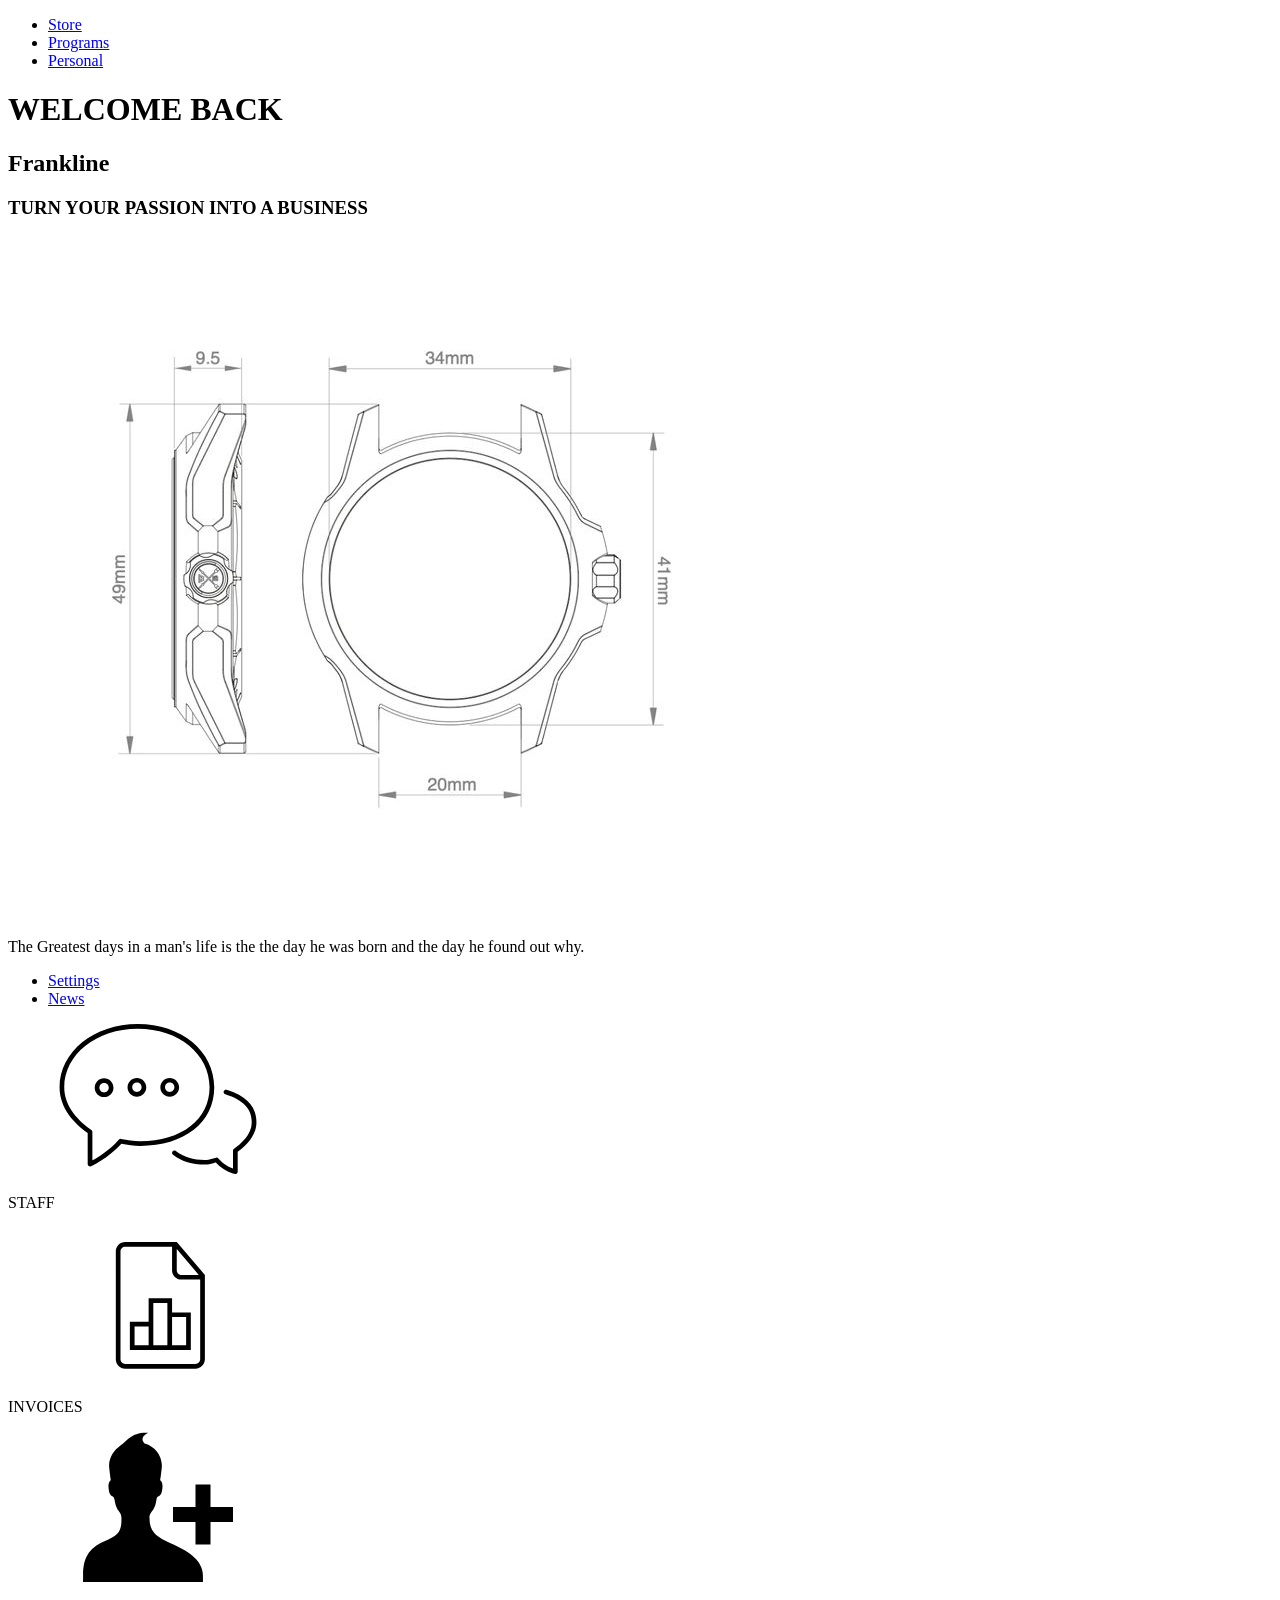
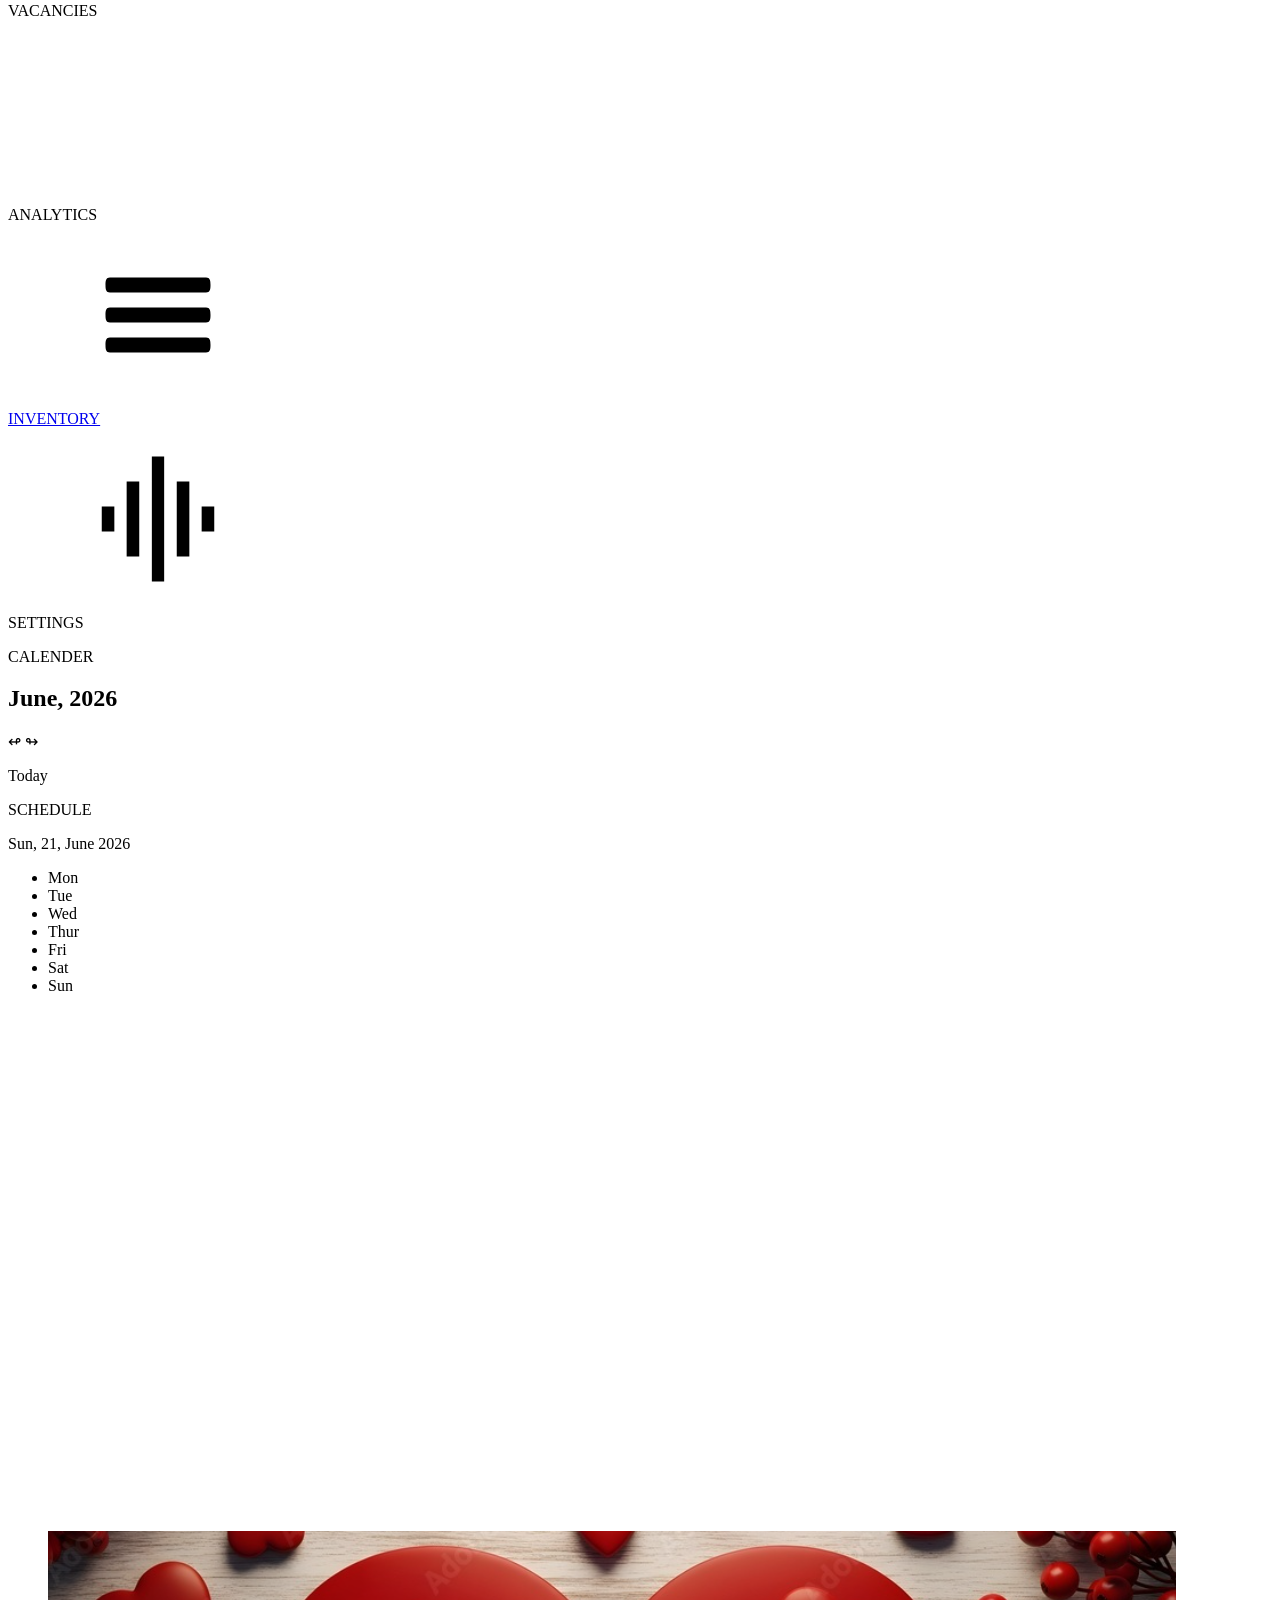
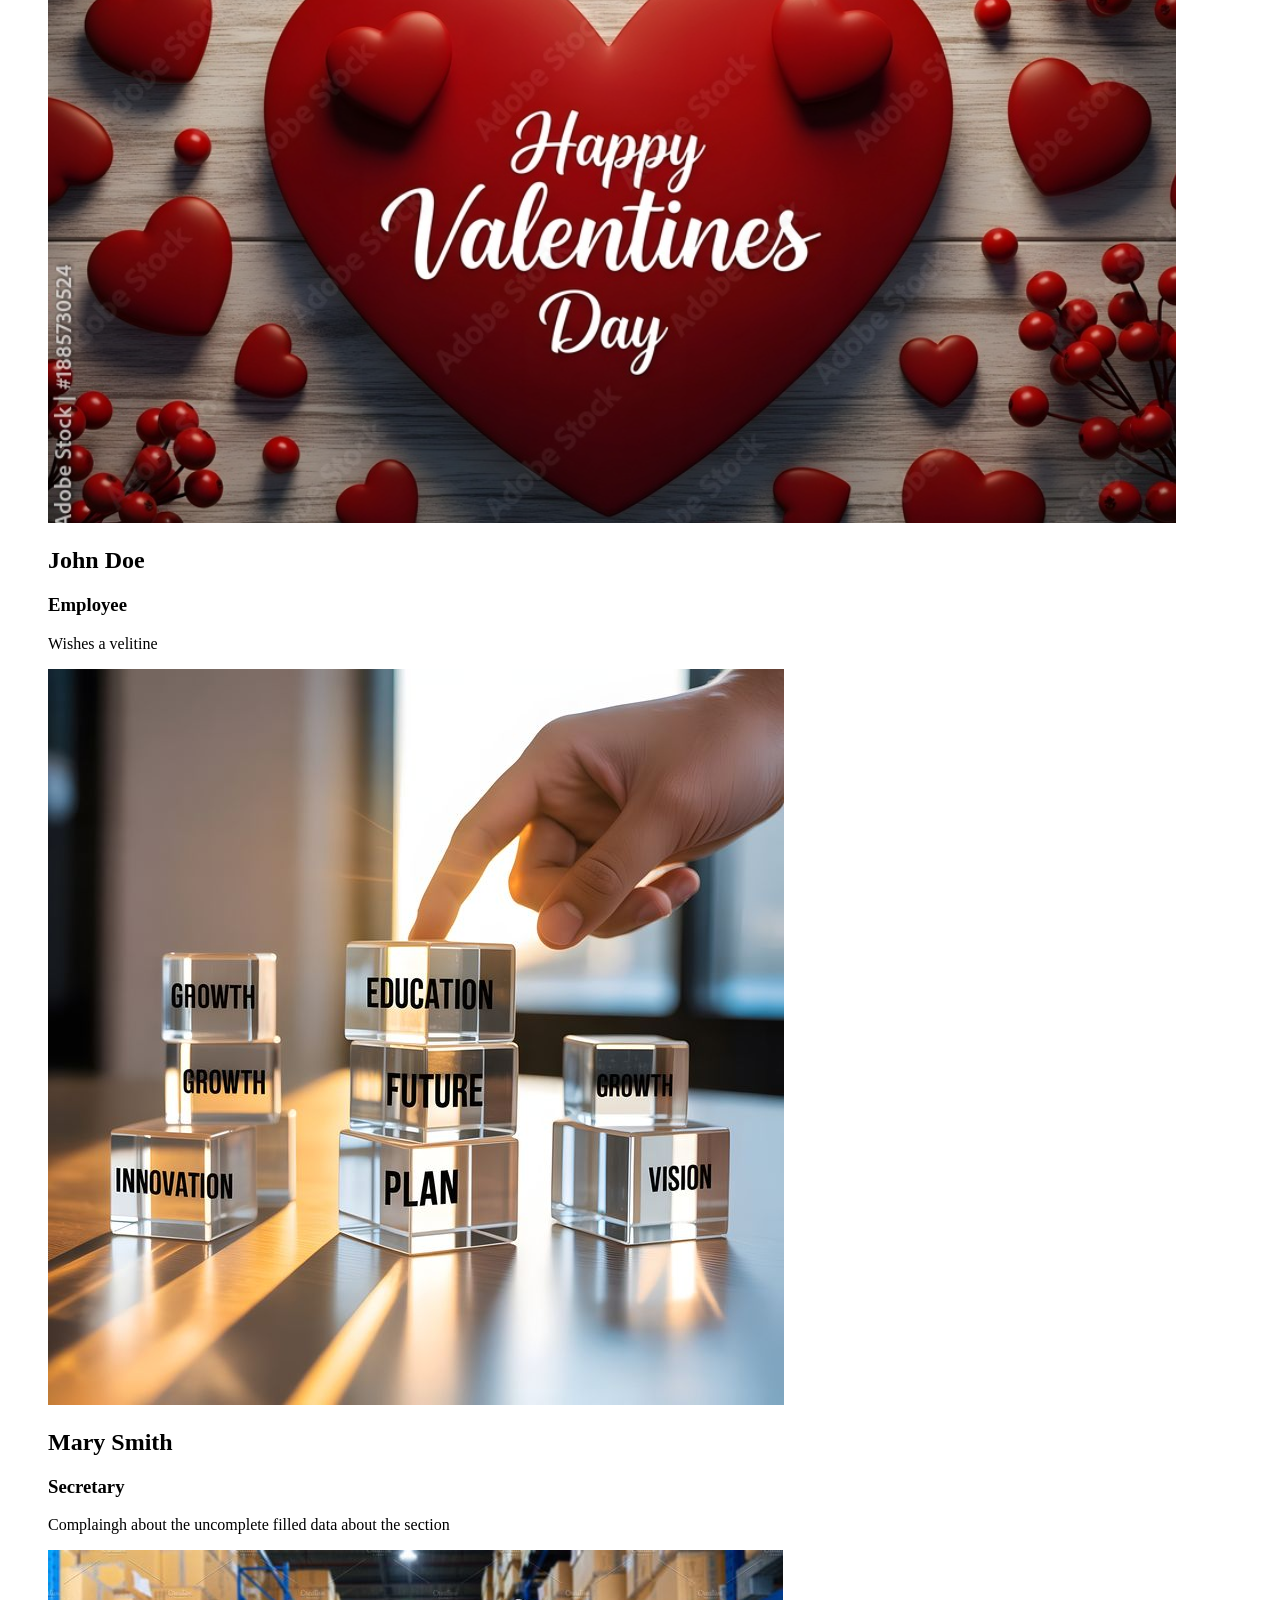
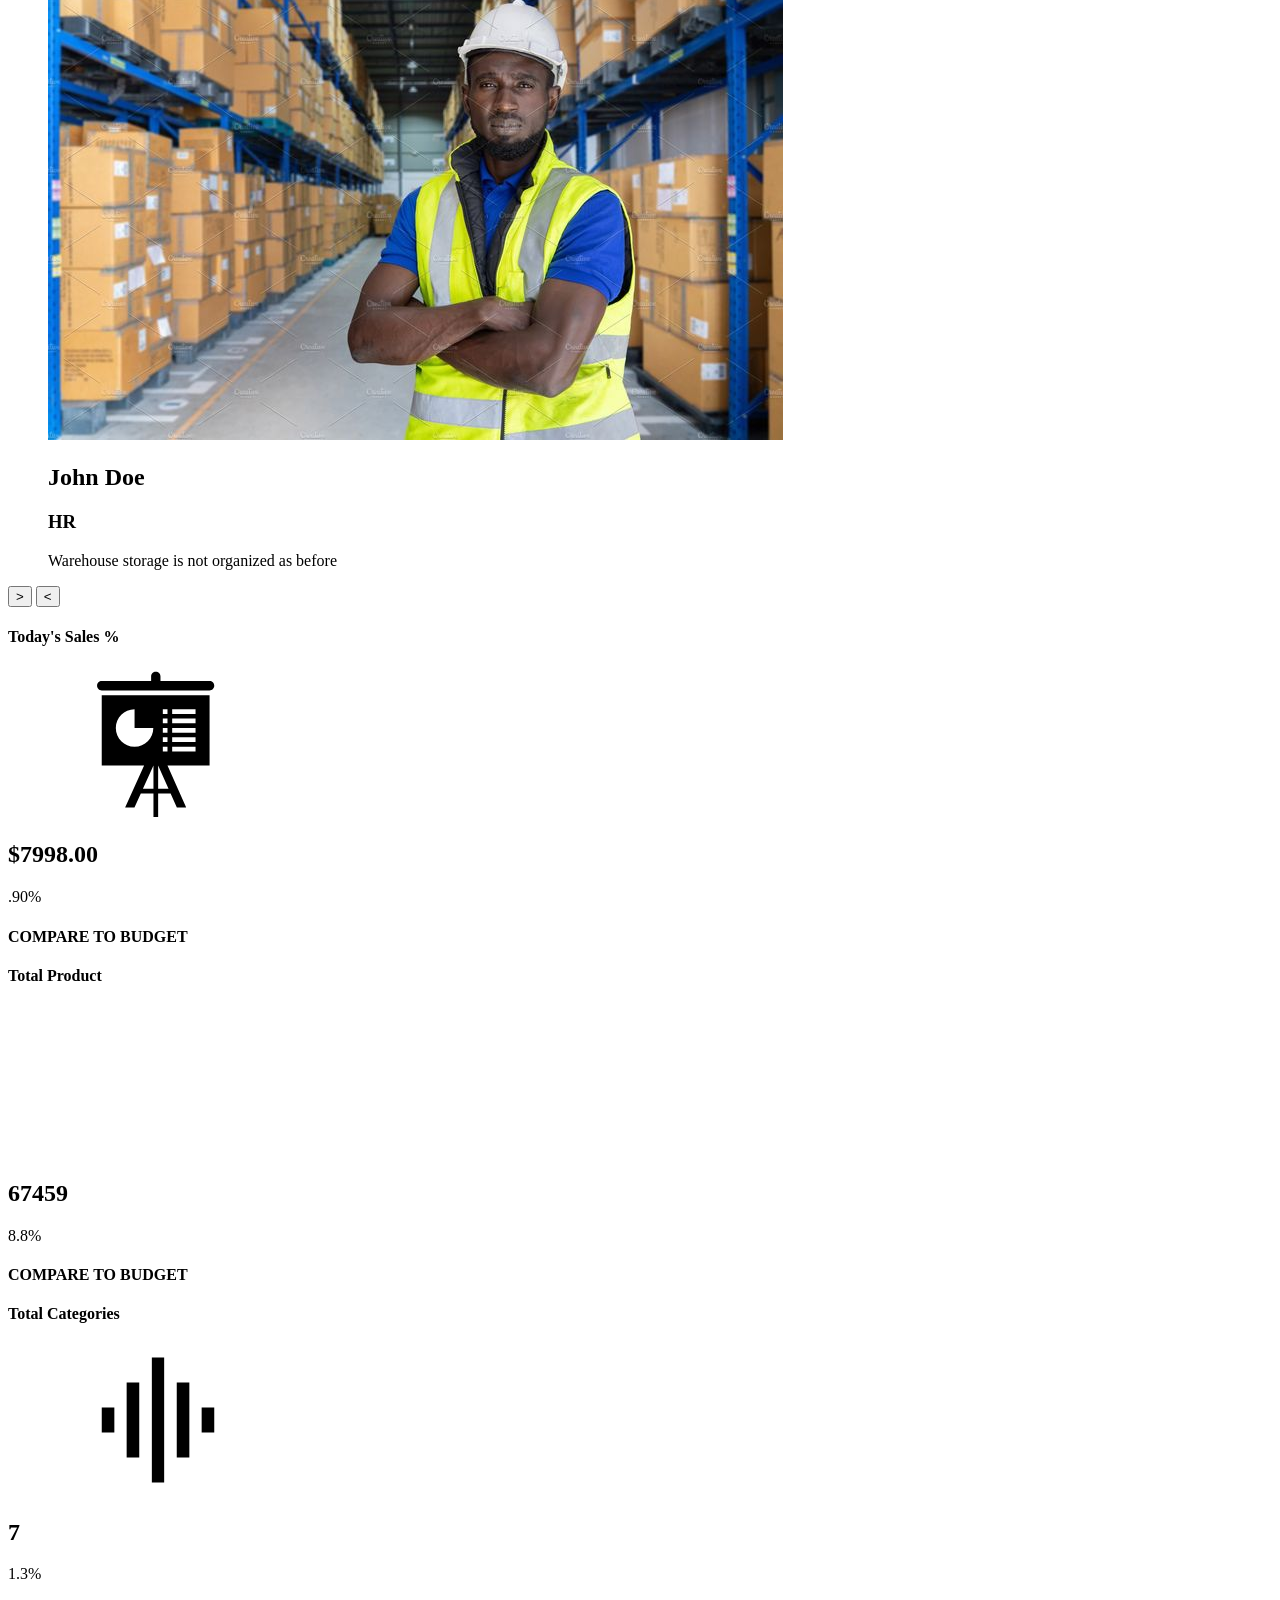
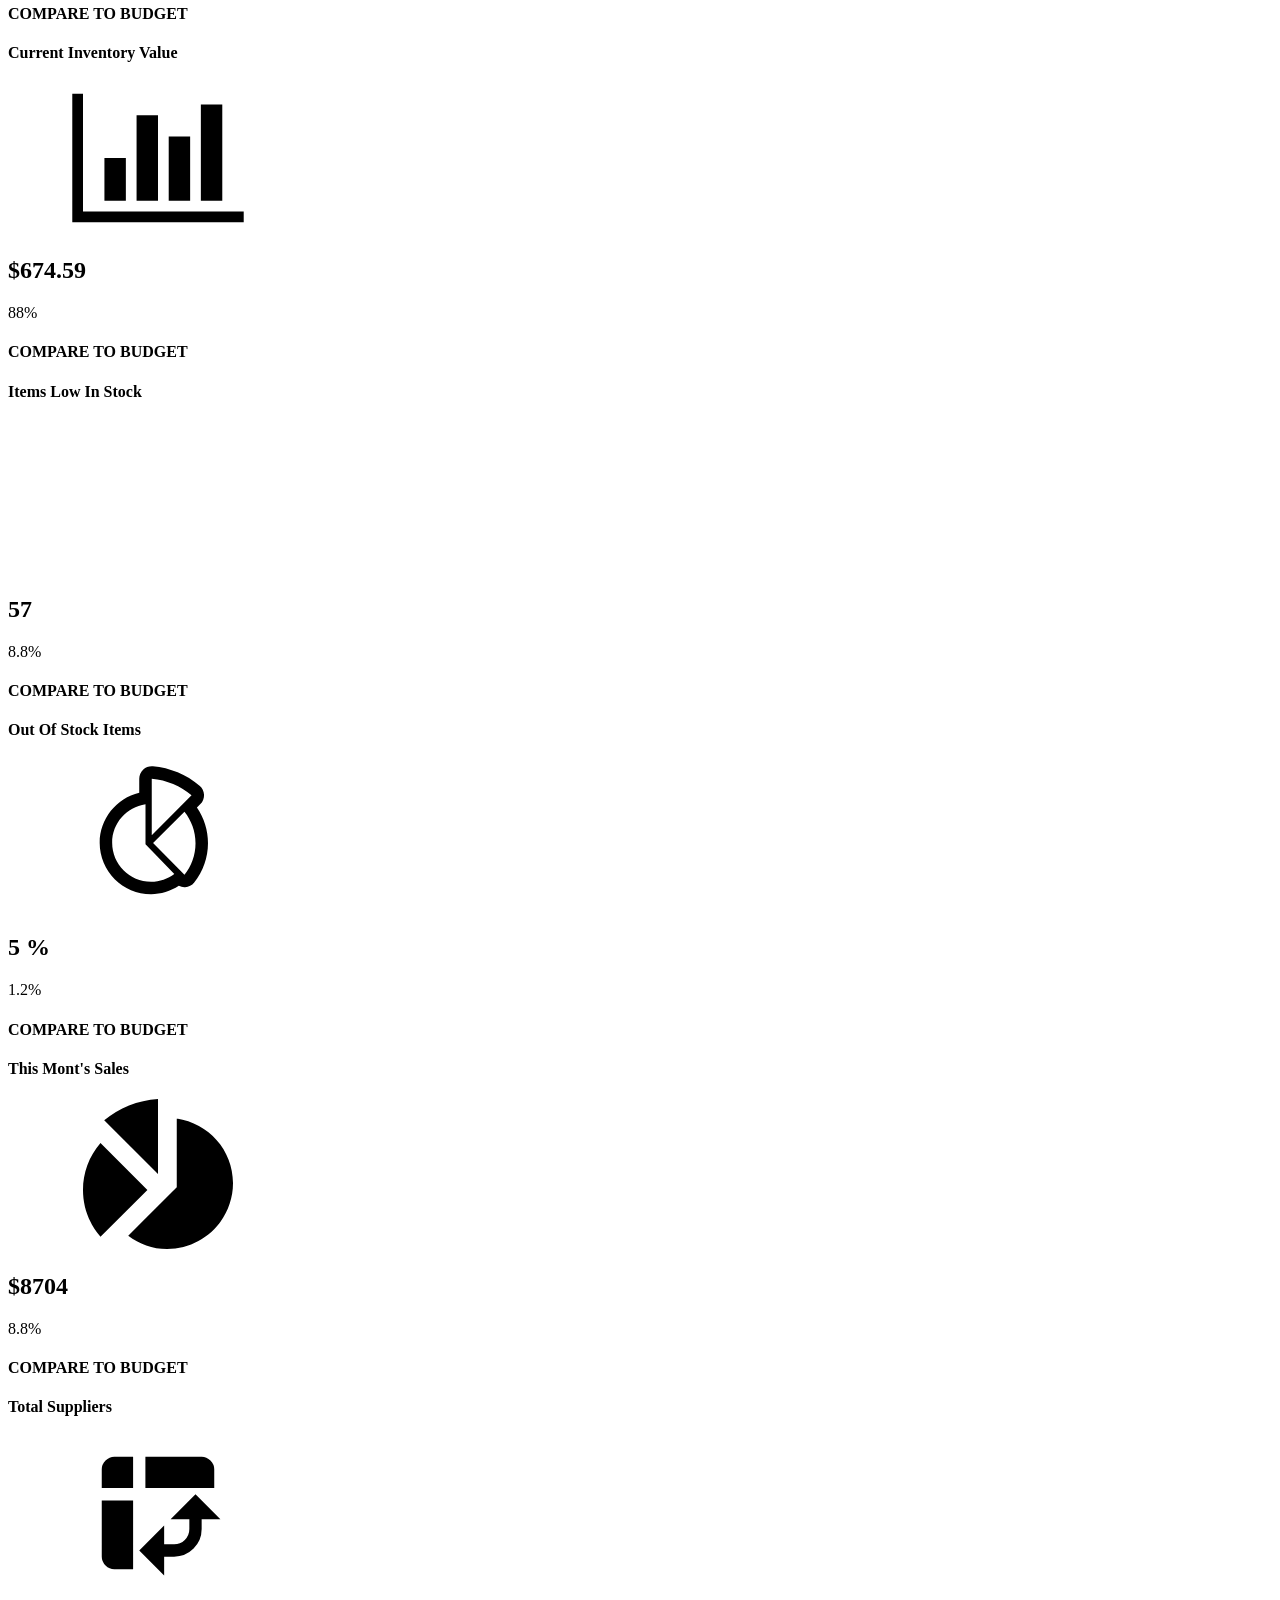
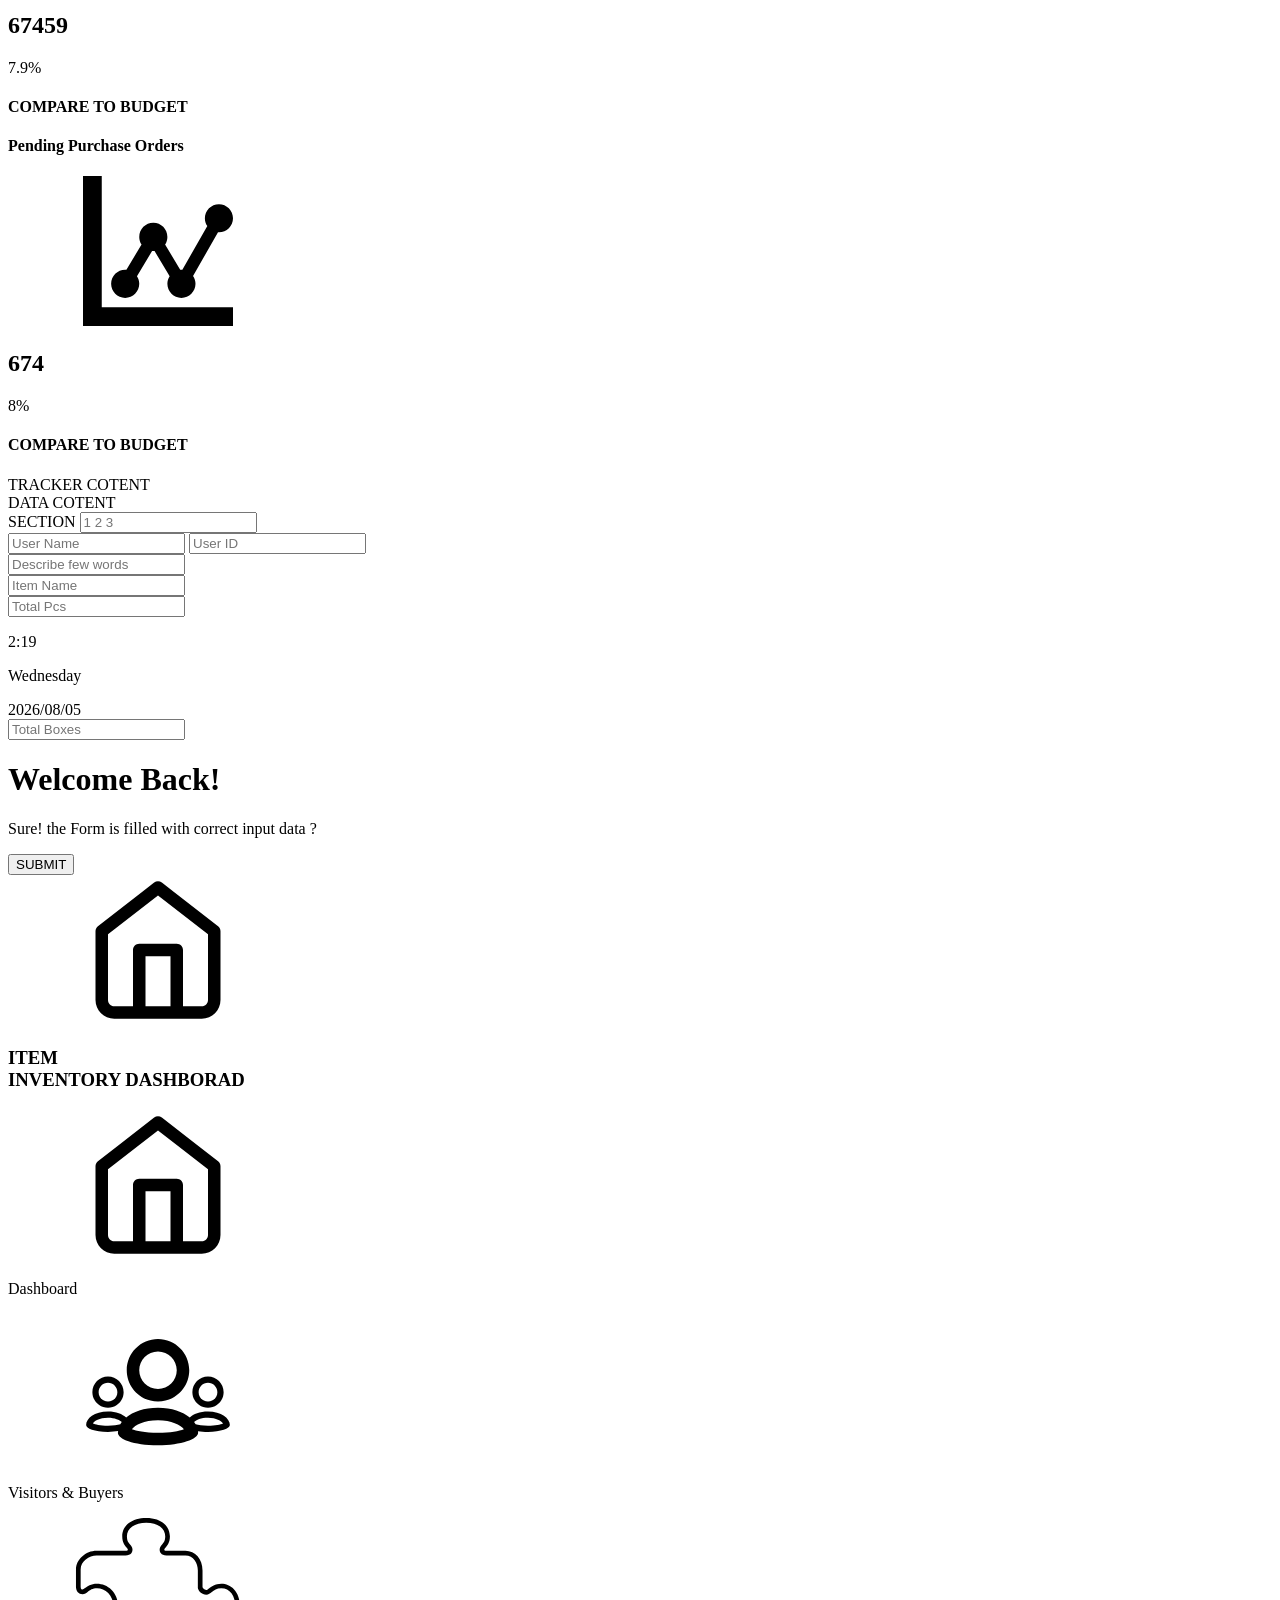
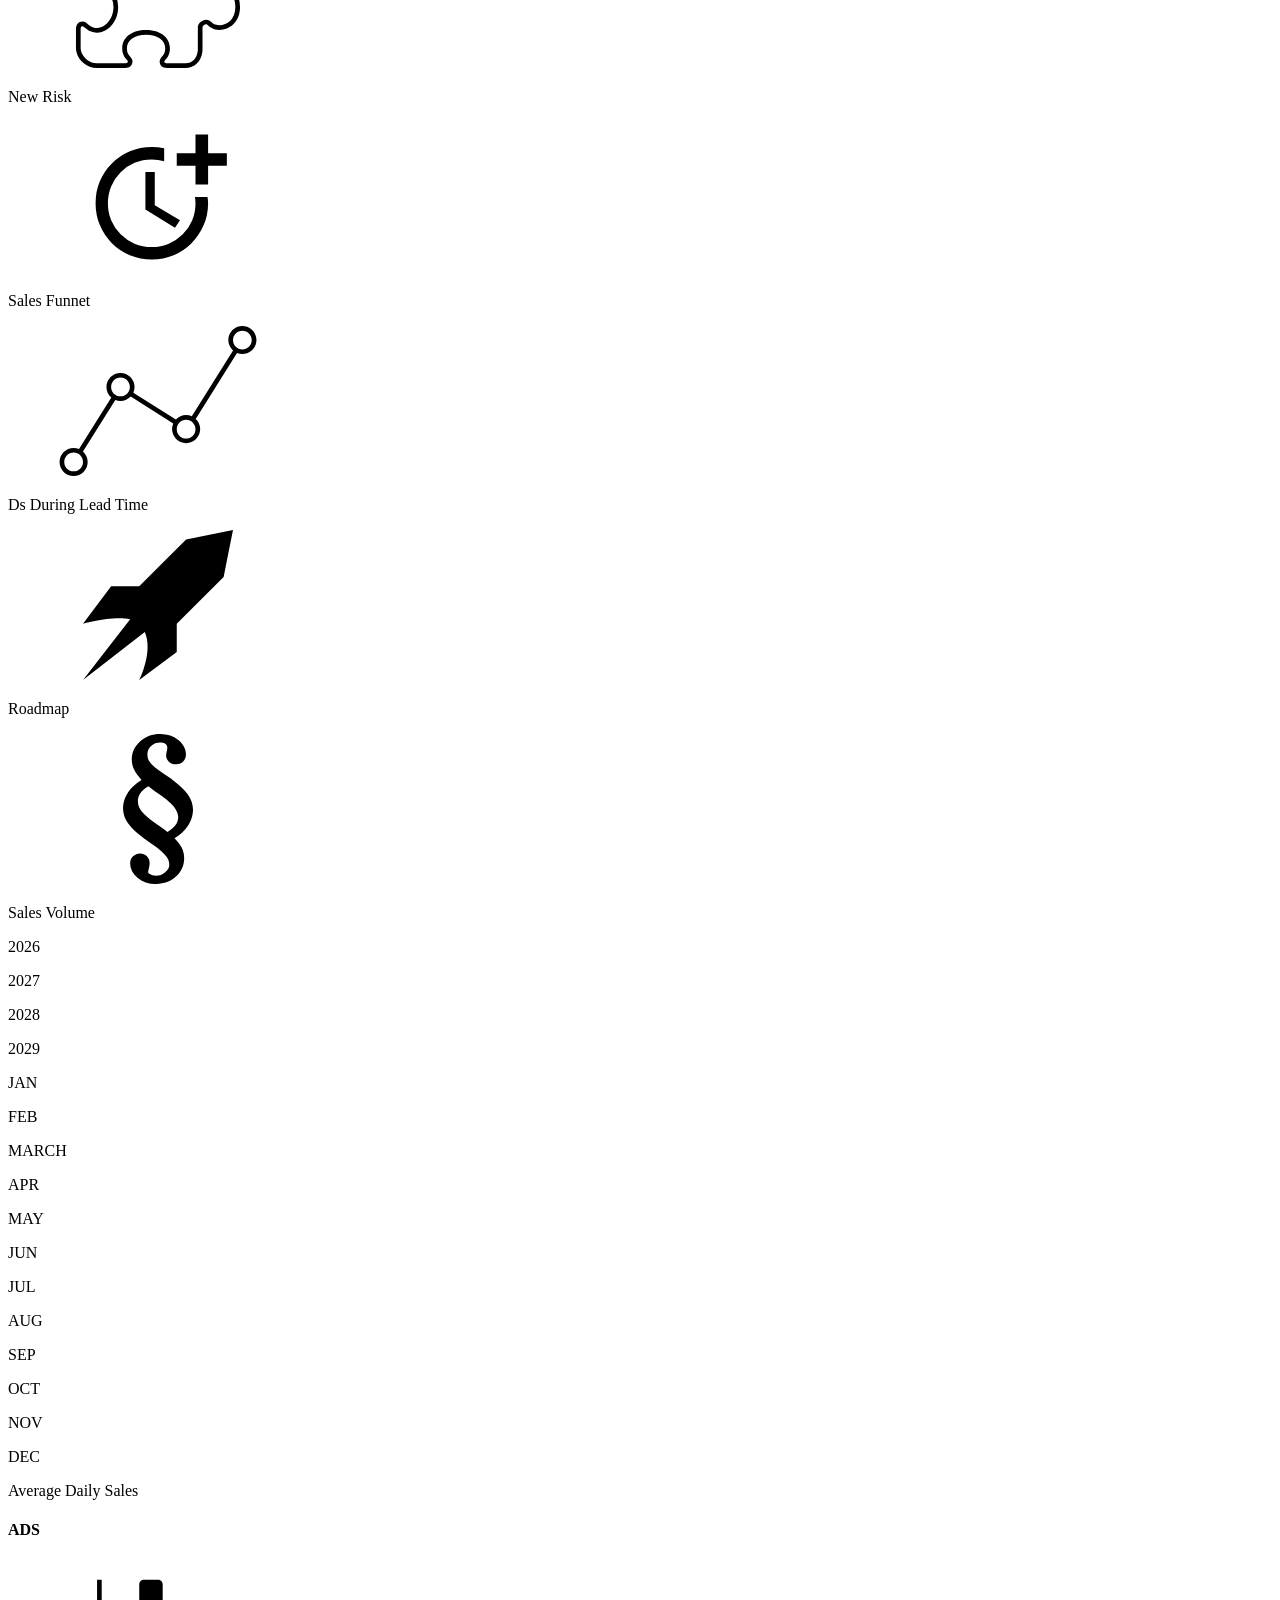
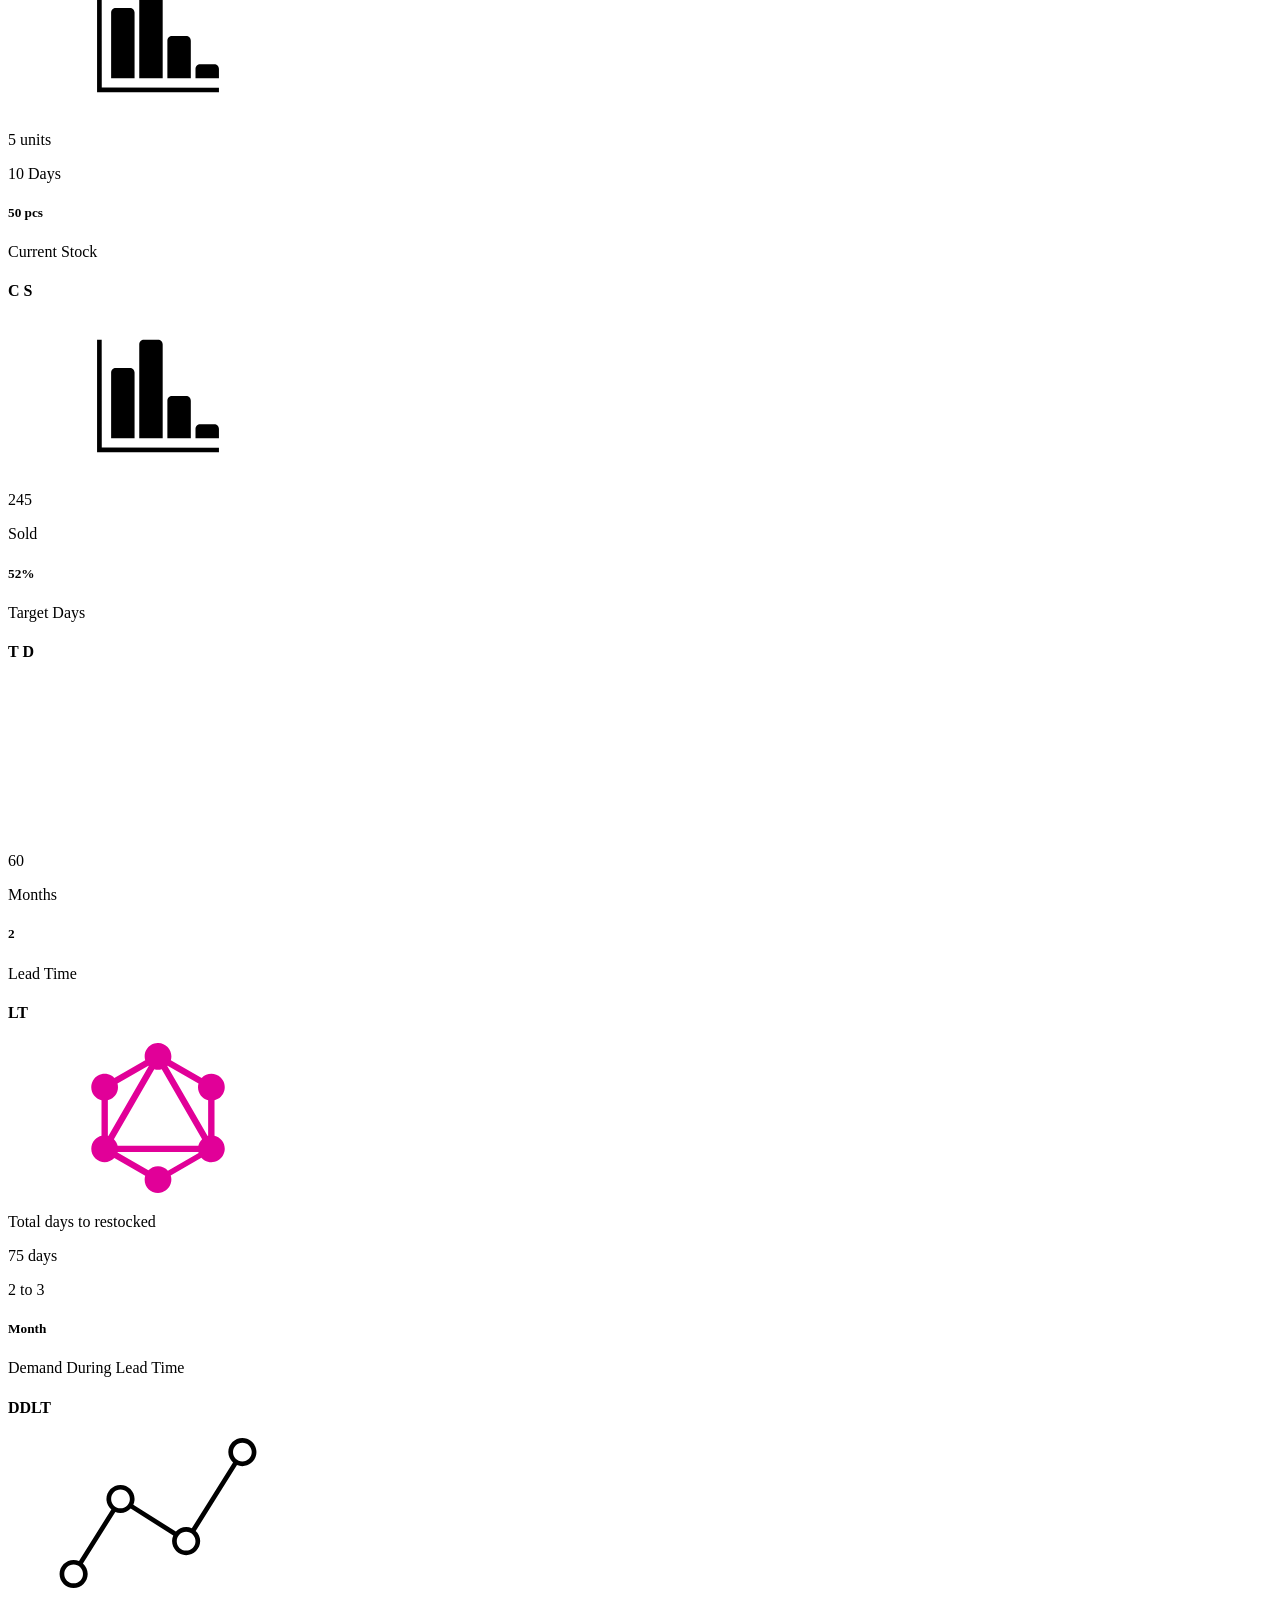
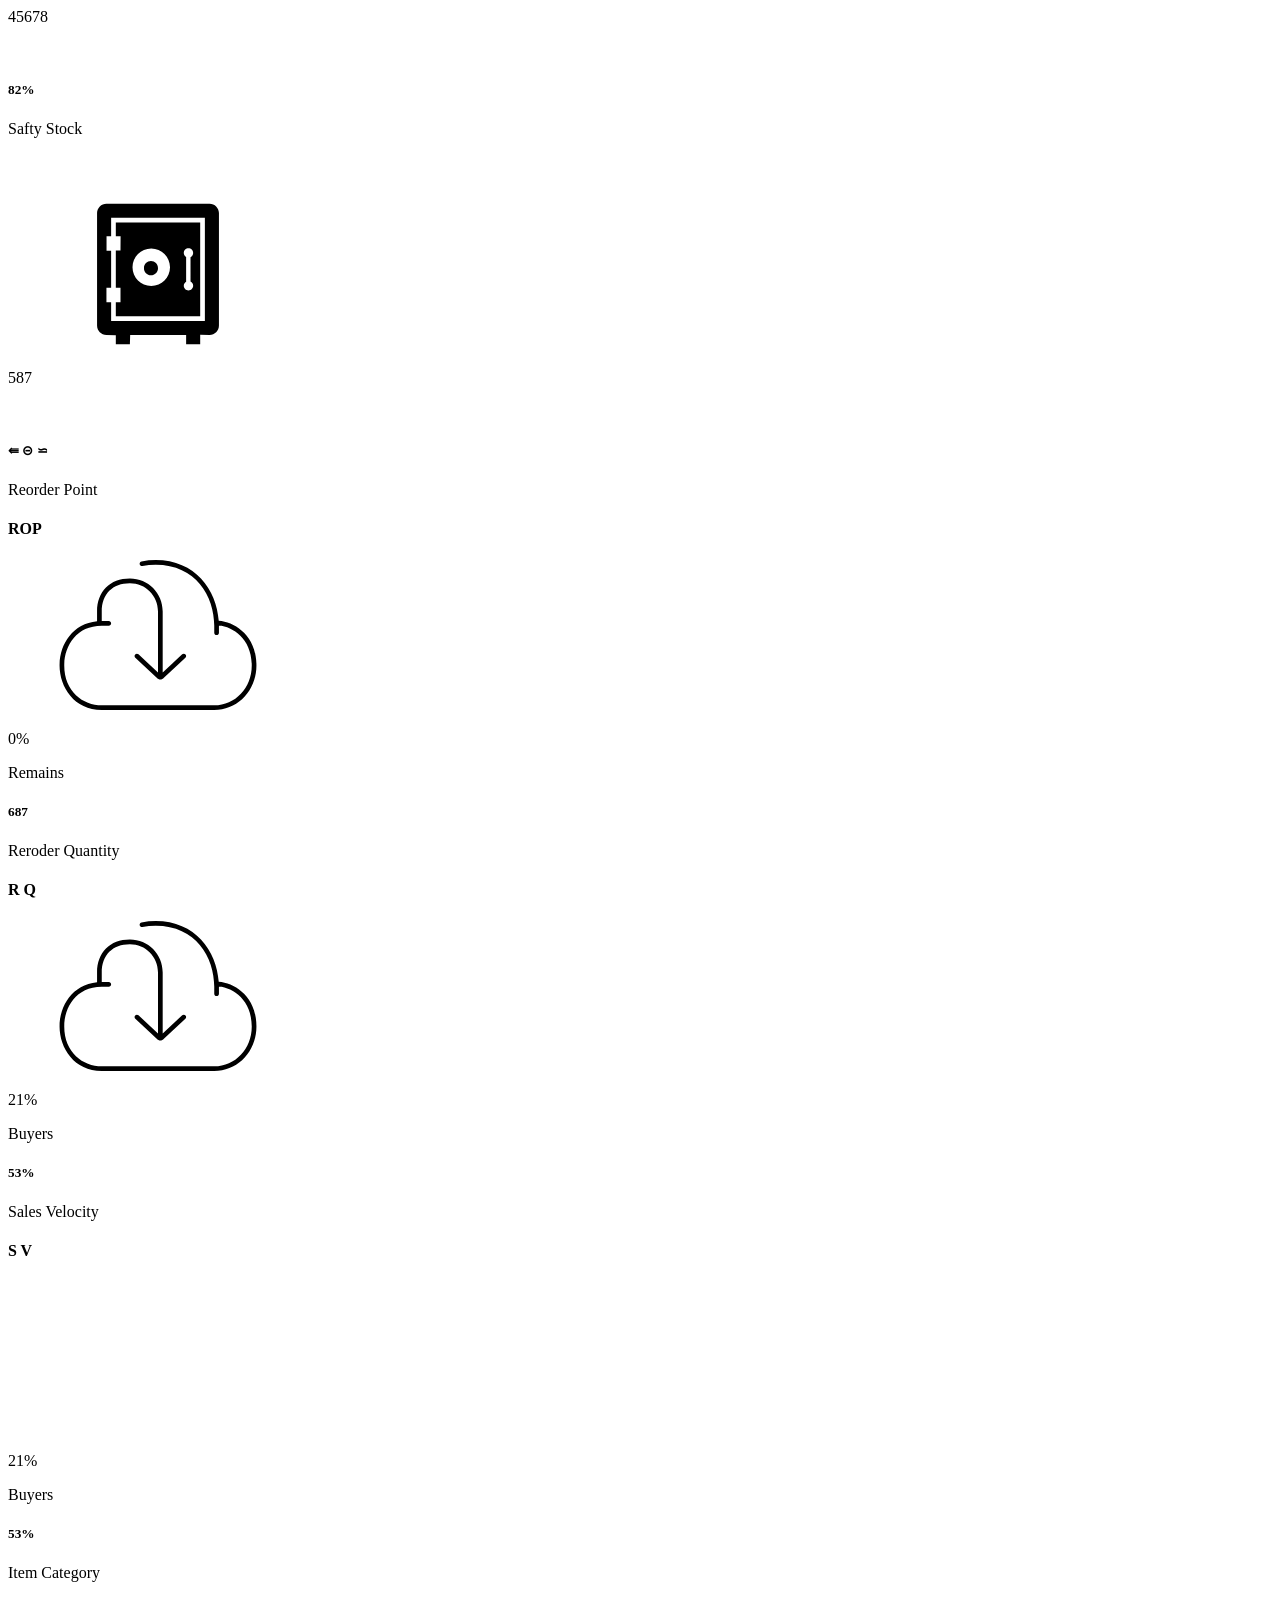
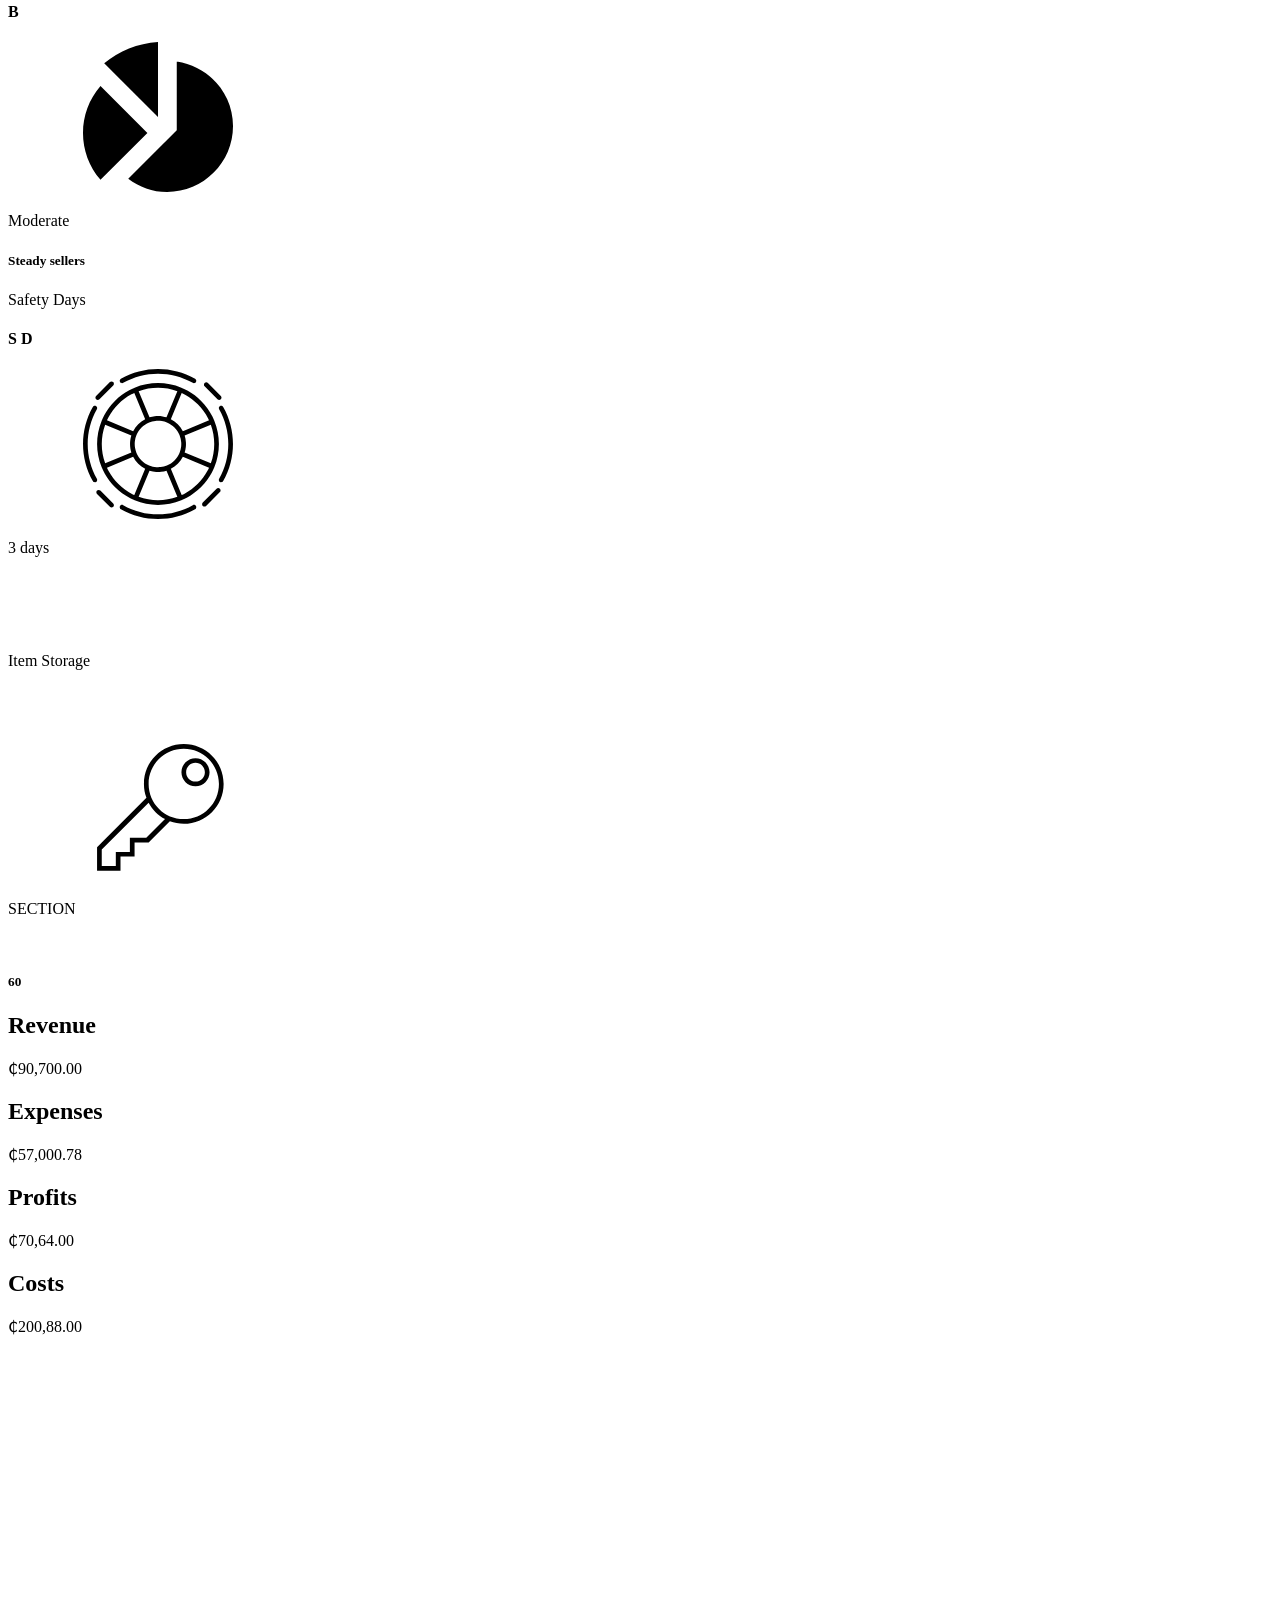
<file: src/pages/admin.html>
<!doctype html>
<html lang="en">
  <head>
    <meta charset="UTF-8" />
    <meta name="viewport" content="width=device-width, initial-scale=1.0" />
    <!-- <link
      href="https://fonts.googleapis.com/css?family=Josefin+Sans:300,400,400i|Nunito:300,300i"
      rel="stylesheet"
    /> -->

    <!-- <link rel="stylesheet" href="/src/css/style.css" /> -->
    <link rel="stylesheet" href="/src/sass/main.scss" />

    <link
      href="https://fonts.googleapis.com/css2?family=Josefin+Sans:ital,wght@0,100..700;1,100..700&family=Redressed&display=swap"
      rel="stylesheet"
    />
    <script type="module" src="/script.js"></script>

    <title>&mDDot;D&dash;X</title>
  </head>
  <body>
    <div class="ad-container-x-large">
      <div class="ad-container-large">
        <header class="header">
          <div class="header__header header-content--1">
            <Vdiv class="header__header-left">
              <div class="header__header-navbar-top">
                <ul class="header__header-navbar-top--list">
                  <li class="header__header-navbar-top--item">
                    <a href="#store" class="header__header-navbar-top--link"
                      >Store</a
                    >
                  </li>
                  <li class="header__header-navbar-top--item">
                    <a
                      href="/index.html"
                      class="header__header-navbar-top--link"
                      >Programs</a
                    >
                  </li>
                  <li class="header__header-navbar-top--item">
                    <a href="#" class="header__header-navbar-top--link"
                      >Personal</a
                    >
                  </li>
                </ul>
              </div>
              <div class="header__header-text">
                <div class="header__header-text--text-content">
                  <h1>WELCOME BACK</h1>
                  <h2 class="header-user-name">Frankline</h2>
                </div>
                <h3>TURN YOUR PASSION INTO A BUSINESS</h3>
                <figure class="header__header-text--design">
                  <img
                    class="header__header-text--img"
                    src="../../src/img/watch.jpg"
                    alt="Wishes"
                  />
                </figure>

                <div class="header__header-text--daily-quote">
                  <p>
                    The Greatest days in a man's life is the the day he was born
                    and the day he found out why.
                  </p>
                </div>

                <ul class="header__header-btn-wrapper">
                  <li class="header__header-btn btn">
                    <a
                      href="#"
                      class="header__header-btn-link header__header-btn-link--secondary"
                      >Settings</a
                    >
                  </li>
                  <li class="header__header-btn btn">
                    <a href="#" class="header__header-btn-link">News</a>
                  </li>
                </ul>
              </div>
            </Vdiv>
            <div class="header__header-img-box">
              <figure class="header__user-profile">
                <!-- <img
                  src=""
                  alt=""
                  class="header__user-profile--img"
                /> -->
              </figure>
            </div>
            <div class="header__header-navbar-side">
              <div class="header__navbar">
                <div class="header__nav-content header__nav-content--1">
                  <div class="header__nav-card">
                    <svg class="header__nav-icon">
                      <use
                        xlink:href="../../src/img/sprite.svg#icon-chat"
                      ></use>
                    </svg>
                    <p>STAFF</p>
                  </div>
                </div>
                <div class="header__nav-content header__nav-content--2">
                  <div class="header__nav-card">
                    <svg class="header__nav-icon">
                      <use
                        xlink:href="../../src/img/sprite.svg#icon-document-diagrams"
                      ></use>
                    </svg>
                    <p>INVOICES</p>
                  </div>
                </div>
                <div class="header__nav-content header__nav-content--3">
                  <div class="header__nav-card">
                    <svg class="header__nav-icon">
                      <use
                        xlink:href="../../src/img/sprite.svg#icon-add-user"
                      ></use>
                    </svg>
                    <p>VACANCIES</p>
                  </div>
                </div>
                <div class="header__nav-content header__nav-content--4">
                  <div class="header__nav-card">
                    <svg class="header__nav-icon">
                      <use
                        xlink:href="../../src/img/sprite.svg#icon-analytics"
                      ></use>
                    </svg>
                    <p>ANALYTICS</p>
                  </div>
                </div>
                <div class="header__nav-content header__nav-content--5">
                  <a href="#inventory">
                    <div class="header__nav-card">
                      <svg class="header__nav-icon">
                        <use
                          xlink:href="../../src/img/sprite.svg#icon-menu"
                        ></use>
                      </svg>
                      <p>INVENTORY</p>
                    </div>
                  </a>
                </div>
                <div class="header__nav-content header__nav-content--6">
                  <div class="header__nav-card">
                    <svg class="header__nav-icon">
                      <use
                        xlink:href="../../src/img/sprite.svg#icon-graphic_eq"
                      ></use>
                    </svg>
                    <p>SETTINGS</p>
                  </div>
                </div>
              </div>
            </div>
          </div>
        </header>
        <section class="header__content-section">
          <div class="header__feature header-content--2">
            <div class="header__feature-card header__feature-card--1">
              <div class="calender">
                <div class="calender__inner">
                  <div class="calender__controls">
                    <div class="calender__main-heading"><p>CALENDER</p></div>
                    <div class="calender__heading">
                      <h2 class="calender__month-year">June, 2026</h2>
                      <div class="calender__arrow-box">
                        <span class="calender__arrow" id="prev">&larrlp;</span>
                        <span class="calender__arrow" id="next">&rarrlp;</span>
                      </div>
                    </div>
                    <div class="calender__current-datetime">
                      <p class="calender__daytxt">Today</p>
                      <p class="calender__schedule">SCHEDULE</p>
                      <p class="calender__datetxt">Sun, 21, June 2026</p>
                    </div>
                    <div class="calender__days-date">
                      <ul class="calender__days">
                        <li>Mon</li>
                        <li>Tue</li>
                        <li>Wed</li>
                        <li>Thur</li>
                        <li>Fri</li>
                        <li>Sat</li>
                        <li class="calender__days--active">Sun</li>
                      </ul>
                      <ul class="calender__dates-wrapper">
                        <!-- <li class="calender__date">1</li>
                        <li class="calender__date">2</li>
                        <li class="calender__date">3</li>
                        <li class="calender__date">4</li>
                        <li class="calender__date">5</li>
                        <li class="calender__date">6</li>
                        <li class="calender__date">7</li>
                        <li class="calender__date">8</li>
                        <li class="calender__date">9</li>
                        <li class="calender__date">10</li>
                        <li class="calender__date">11</li>
                        <li class="calender__date">12</li>
                        <li class="calender__date">13</li>
                        <li class="calender__date">14</li>
                        <li class="calender__date">15</li>
                        <li class="calender__date">16</li>
                        <li class="calender__date">17</li>
                        <li class="calender__date">18</li>
                        <li class="calender__date">19</li>
                        <li class="calender__date">20</li>
                        <li class="calender__date calender__date--active">
                          21
                        </li>
                        <li class="calender__date">22</li>
                        <li class="calender__date">23</li>
                        <li class="calender__date">24</li>
                        <li class="calender__date">25</li>
                        <li class="calender__date">26</li>
                        <li class="calender__date">27</li>
                        <li class="calender__date">28</li>
                        <li class="calender__date">29</li>
                        <li class="calender__date calender__date--inactive">
                          30
                        </li> -->
                      </ul>
                    </div>
                  </div>
                </div>
              </div>
            </div>
            <div class="header__feature-card header__feature-card--2">
              <canvas id="daily-sells-chart" width="600" height="500"></canvas>
            </div>
            <div class="header__feature-card">
              <div class="slider">
                <figure class="slider__sliders">
                  <img
                    src="../../src/img/welcom-1.png"
                    alt="sliding"
                    class="slider__img"
                  />
                  <div class="slider__user-detail">
                    <h2 class="slider__user">John Doe</h2>
                    <h3 class="slider__title">Employee</h3>
                  </div>
                  <p class="slider__label">Wishes a velitine</p>
                </figure>
                <figure class="slider__sliders">
                  <img
                    src="../../src/img/peace-8.jpg"
                    alt="sliding"
                    class="slider__img"
                  />
                  <div class="slider__user-detail">
                    <h2 class="slider__user">Mary Smith</h2>
                    <h3 class="slider__title">Secretary</h3>
                  </div>
                  <p class="slider__label">
                    Complaingh about the uncomplete filled data about the
                    section
                  </p>
                </figure>
                <figure class="slider__sliders">
                  <img
                    src="../../src/img/warehouse-3.jpg"
                    alt="sliding"
                    class="slider__img"
                  />
                  <div class="slider__user-detail">
                    <h2 class="slider__user">John Doe</h2>
                    <h3 class="slider__title">HR</h3>
                  </div>
                  <p class="slider__label">
                    Warehouse storage is not organized as before
                  </p>
                </figure>
                <button class="slider__btn btn slider__btn-next" id="next">
                  >
                </button>
                <button class="slider__btn btn slider__btn-prev" id="prev">
                  <
                </button>
              </div>
            </div>
          </div>
          <div class="header__personal header-content--3">
            <div class="header__personal-navbar">
              <div class="header__personal-card">
                <div class="hompage-summary">
                  <h4 class="hompage-summary__card-title">Today's Sales %</h4>
                  <svg class="hompage-summary__card-icon">
                    <use
                      xlink:href="../../src/img/sprite.svg#icon-presentation"
                    ></use>
                  </svg>

                  <h2 class="hompage-summary__card-value">$7998.00</h2>
                  <div class="hompage-summary__card-budget">
                    <p class="hompage-summary__card-budget--value">.90%</p>
                    <h4 class="hompage-summary__card-budget--title">
                      COMPARE TO BUDGET
                    </h4>
                  </div>
                </div>
              </div>
              <div class="header__personal-card">
                <div class="hompage-summary">
                  <h4 class="hompage-summary__card-title">Total Product</h4>
                  <svg class="hompage-summary__card-icon">
                    <use
                      xlink:href="../../src/img/sprite.svg#icon-shopping-cart"
                    ></use>
                  </svg>

                  <h2 class="hompage-summary__card-value">67459</h2>
                  <div class="hompage-summary__card-budget">
                    <p class="hompage-summary__card-budget--value">8.8%</p>
                    <h4 class="hompage-summary__card-budget--title">
                      COMPARE TO BUDGET
                    </h4>
                  </div>
                </div>
              </div>
              <div class="header__personal-card">
                <div class="hompage-summary">
                  <h4 class="hompage-summary__card-title">Total Categories</h4>
                  <svg class="hompage-summary__card-icon">
                    <use
                      xlink:href="../../src/img/sprite.svg#icon-graphic_eq"
                    ></use>
                  </svg>

                  <h2 class="hompage-summary__card-value">7</h2>
                  <div class="hompage-summary__card-budget">
                    <p class="hompage-summary__card-budget--value">1.3%</p>
                    <h4 class="hompage-summary__card-budget--title">
                      COMPARE TO BUDGET
                    </h4>
                  </div>
                </div>
              </div>
              <div class="header__personal-card">
                <div class="hompage-summary">
                  <h4 class="hompage-summary__card-title">
                    Current Inventory Value
                  </h4>
                  <svg class="hompage-summary__card-icon">
                    <use
                      xlink:href="../../src/img/sprite.svg#icon-bar-chart"
                    ></use>
                  </svg>

                  <h2 class="hompage-summary__card-value">$674.59</h2>
                  <div class="hompage-summary__card-budget">
                    <p class="hompage-summary__card-budget--value">88%</p>
                    <h4 class="hompage-summary__card-budget--title">
                      COMPARE TO BUDGET
                    </h4>
                  </div>
                </div>
              </div>
              <div class="header__personal-card">
                <div class="hompage-summary">
                  <h4 class="hompage-summary__card-title">
                    Items Low In Stock
                  </h4>
                  <svg class="hompage-summary__card-icon">
                    <use
                      xlink:href="../../src/img/sprite.svg#icon-stats1"
                    ></use>
                  </svg>

                  <h2 class="hompage-summary__card-value">57</h2>
                  <div class="hompage-summary__card-budget">
                    <p class="hompage-summary__card-budget--value">8.8%</p>
                    <h4 class="hompage-summary__card-budget--title">
                      COMPARE TO BUDGET
                    </h4>
                  </div>
                </div>
              </div>
              <div class="header__personal-card">
                <div class="hompage-summary">
                  <h4 class="hompage-summary__card-title">
                    Out Of Stock Items
                  </h4>
                  <svg class="hompage-summary__card-icon">
                    <use
                      xlink:href="../../src/img/sprite.svg#icon-chart-pie-outline"
                    ></use>
                  </svg>

                  <h2 class="hompage-summary__card-value">5 %</h2>
                  <div class="hompage-summary__card-budget">
                    <p class="hompage-summary__card-budget--value">1.2%</p>
                    <h4 class="hompage-summary__card-budget--title">
                      COMPARE TO BUDGET
                    </h4>
                  </div>
                </div>
              </div>

              <div class="header__personal-card">
                <div class="hompage-summary">
                  <h4 class="hompage-summary__card-title">This Mont's Sales</h4>
                  <svg class="hompage-summary__card-icon">
                    <use xlink:href="../../src/img/sprite.svg#icon-chart"></use>
                  </svg>

                  <h2 class="hompage-summary__card-value">$8704</h2>
                  <div class="hompage-summary__card-budget">
                    <p class="hompage-summary__card-budget--value">8.8%</p>
                    <h4 class="hompage-summary__card-budget--title">
                      COMPARE TO BUDGET
                    </h4>
                  </div>
                </div>
              </div>
              <div class="header__personal-card">
                <div class="hompage-summary">
                  <h4 class="hompage-summary__card-title">Total Suppliers</h4>
                  <svg class="hompage-summary__card-icon">
                    <use
                      xlink:href="../../src/img/sprite.svg#icon-pivot_table_chart"
                    ></use>
                  </svg>

                  <h2 class="hompage-summary__card-value">67459</h2>
                  <div class="hompage-summary__card-budget">
                    <p class="hompage-summary__card-budget--value">7.9%</p>
                    <h4 class="hompage-summary__card-budget--title">
                      COMPARE TO BUDGET
                    </h4>
                  </div>
                </div>
              </div>
              <div class="header__personal-card">
                <div class="hompage-summary">
                  <h4 class="hompage-summary__card-title">
                    Pending Purchase Orders
                  </h4>
                  <svg class="hompage-summary__card-icon">
                    <use
                      xlink:href="../../src/img/sprite.svg#icon-stats-dots"
                    ></use>
                  </svg>

                  <h2 class="hompage-summary__card-value">674</h2>
                  <div class="hompage-summary__card-budget">
                    <p class="hompage-summary__card-budget--value">8%</p>
                    <h4 class="hompage-summary__card-budget--title">
                      COMPARE TO BUDGET
                    </h4>
                  </div>
                </div>
              </div>
            </div>
            <div class="header__tracker">
              <div class="header__tracker-content">TRACKER COTENT</div>
              <div class="header__data-content">DATA COTENT</div>
            </div>
          </div>
        </section>
        <main class="cta-admin">
          <!-- FORM FOR GETTING DATA ABOUT SECTION AND DOCK, A RESTOCKING FORM OR OFFLOAD FORM -->
          <div class="dock-section-form hidden">
            <form class="dock-form">
              <div action="" class="dock-form__form-content">
                <div class="dock-form__form">
                  <div class="dock-form__form-group">
                    <div class="dock-form__section-group">
                      <label for="section" class="dock-form__label-section"
                        >SECTION</label
                      >
                      <input
                        type="text"
                        class="dock-form__input-section"
                        id="section"
                        placeholder="1 2 3"
                      />
                    </div>
                    <div class="dock-form__form-group-user">
                      <input
                        type="text"
                        class="dock-form__input-user dock-form__input"
                        placeholder="User Name"
                      />
                      <input
                        type="text"
                        class="dock-form__input-user dock-form__input"
                        placeholder="User ID"
                      />
                    </div>

                    <input
                      type="text"
                      class="dock-form__input-description dock-form__input"
                      placeholder="Describe few words"
                    />
                  </div>
                  <div class="dock-form__form-group">
                    <input
                      type="text"
                      class="dock-form__input-item-name dock-form__input"
                      placeholder="Item Name"
                    />
                    <div class="dock-form__box-group">
                      <input
                        type="number"
                        class="dock-form__input-quantity dock-form__input"
                        placeholder="Total Pcs"
                        required
                      />

                      <div class="dock-form__date-group">
                        <p class="dock-form__date">2:19</p>
                        <div class="dock-form__date-format">
                          <p>Wednesday</p>
                          <span>2026/08/05</span>
                        </div>
                      </div>

                      <input
                        type="number"
                        class="dock-form__input-quantity dock-form__input"
                        placeholder="Total Boxes"
                        required
                      />
                    </div>
                  </div>
                </div>
              </div>
              <div class="dock-form__flag-content">
                <div class="dock-form__right-content">
                  <div class="dock-form__warning">
                    <h1 class="dock-form__heading">Welcome Back!</h1>
                    <p class="dock-form__paragraph">
                      Sure! the Form is filled with correct input data ?
                    </p>

                    <button type="submit" class="dock-form__button btn">
                      SUBMIT
                    </button>
                  </div>
                </div>
              </div>
            </form>
          </div>

          <!--  INVENTOEY UI  -->
          <div class="inventory content-tab" id="inventory">
            <div class="inventory__left">
              <div class="inventory__logo">
                <svg class="inventory__logo-icon">
                  <use xlink:href="../../src/img/sprite.svg#icon-home"></use>
                </svg>
                <div class="inventory__logo-text">
                  <h3>
                    ITEM <br />
                    INVENTORY <span>DASHBORAD</span>
                  </h3>
                </div>
              </div>

              <div class="inventory__category">
                <div
                  class="inventory__group inventory__group--active"
                  data-dashboard="1"
                >
                  <svg class="inventory__category--icon">
                    <use xlink:href="../../src/img/sprite.svg#icon-home"></use>
                  </svg>
                  <div class="inventory__category--text">
                    <p>Dashboard</p>
                  </div>
                </div>

                <div class="inventory__group" data-dashboard="2">
                  <svg class="inventory__category--icon">
                    <use
                      xlink:href="../../src/img/sprite.svg#icon-group-outline"
                    ></use>
                  </svg>
                  <div class="inventory__category--text">
                    <p>Visitors & Buyers</p>
                  </div>
                </div>

                <div class="inventory__group" data-dashboard="3">
                  <svg class="inventory__category--icon">
                    <use
                      xlink:href="../../src/img/sprite.svg#icon-puzzle"
                    ></use>
                  </svg>
                  <div class="inventory__category--text">
                    <p>New Risk</p>
                  </div>
                </div>
                <div class="inventory__group" data-dashboard="4">
                  <svg class="inventory__category--icon">
                    <use
                      xlink:href="../../src/img/sprite.svg#icon-more_time"
                    ></use>
                  </svg>
                  <div class="inventory__category--text">
                    <p>Sales Funnet</p>
                  </div>
                </div>
                <div class="inventory__group" data-dashboard="5">
                  <svg class="inventory__category--icon">
                    <use
                      xlink:href="../../src/img/sprite.svg#icon-linegraph"
                    ></use>
                  </svg>
                  <div class="inventory__category--text">
                    <p>Ds During Lead Time</p>
                  </div>
                </div>

                <div class="inventory__group" data-dashboard="6">
                  <svg class="inventory__category--icon">
                    <use
                      xlink:href="../../src/img/sprite.svg#icon-rocket"
                    ></use>
                  </svg>
                  <div class="inventory__category--text">
                    <p>Roadmap</p>
                  </div>
                </div>

                <div class="inventory__group" data-dashboard="7">
                  <svg class="inventory__category--icon">
                    <use
                      xlink:href="../../src/img/sprite.svg#icon-section"
                    ></use>
                  </svg>
                  <div class="inventory__category--text">
                    <p>Sales Volume</p>
                  </div>
                </div>
              </div>
              <div class="inventory__date">
                <div class="inventory__date--year">
                  <div
                    class="inventory__date--col inventory__date--col--active w-25 left-text"
                  >
                    <p>2026</p>
                  </div>
                  <div class="inventory__date--col w-25 center-text">
                    <p>2027</p>
                  </div>
                  <div class="inventory__date--col w-25 center-text">
                    <p>2028</p>
                  </div>
                  <div class="inventory__date--col w-25 right-text">
                    <p>2029</p>
                  </div>
                </div>
                <div class="inventory__date--month">
                  <div class="inventory__date--row">
                    <div class="inventory__date--col">
                      <p>JAN</p>
                    </div>
                    <div class="inventory__date--col">
                      <p>FEB</p>
                    </div>
                    <div class="inventory__date--col">
                      <p>MARCH</p>
                    </div>
                  </div>
                  <div class="inventory__date--row">
                    <div class="inventory__date--col">
                      <p>APR</p>
                    </div>
                    <div class="inventory__date--col">
                      <p>MAY</p>
                    </div>
                    <div
                      class="inventory__date--col inventory__date--col--active"
                    >
                      <p>JUN</p>
                    </div>
                  </div>
                  <div class="inventory__date--row">
                    <div class="inventory__date--col">
                      <p>JUL</p>
                    </div>
                    <div class="inventory__date--col">
                      <p>AUG</p>
                    </div>
                    <div class="inventory__date--col">
                      <p>SEP</p>
                    </div>
                  </div>
                  <div class="inventory__date--row">
                    <div class="inventory__date--col">
                      <p>OCT</p>
                    </div>
                    <div class="inventory__date--col">
                      <p>NOV</p>
                    </div>
                    <div class="inventory__date--col">
                      <p>DEC</p>
                    </div>
                  </div>
                </div>
              </div>
            </div>
            <div class="inventory__right">
              <div class="inventory__content inventory__content--1 hidden">
                <div class="inventory__content-box inventory__content-box--0">
                  <div class="inventory__content-title">
                    <p>Average Daily Sales</p>
                  </div>
                  <div class="inventory__content-label">
                    <h4>ADS</h4>
                  </div>
                  <div
                    class="inventory__content-img-box inventory__content-img-box--0"
                  >
                    <svg
                      class="inventory__content-icon inventory__content-icon--0"
                    >
                      <use
                        xlink:href="../../src/img/sprite.svg#icon-chart1"
                      ></use>
                    </svg>
                  </div>
                  <div class="inventory__content-value">
                    <p>5 units</p>
                  </div>

                  <div class="inventory__content-result">
                    <p>10 Days</p>
                    <h5>50 pcs</h5>
                  </div>
                </div>
                <div class="inventory__content-box inventory__content-box--1">
                  <div class="inventory__content-title">
                    <p>Current Stock</p>
                  </div>
                  <div class="inventory__content-label">
                    <h4>C S</h4>
                  </div>
                  <div
                    class="inventory__content-img-box inventory__content-img-box--1"
                  >
                    <svg
                      class="inventory__content-icon inventory__content-icon--1"
                    >
                      <use
                        xlink:href="../../src/img/sprite.svg#icon-chart1"
                      ></use>
                    </svg>
                  </div>
                  <div class="inventory__content-value">
                    <p>245</p>
                  </div>

                  <div class="inventory__content-result">
                    <p>Sold</p>
                    <h5>52%</h5>
                  </div>
                </div>
                <div class="inventory__content-box inventory__content-box--2">
                  <div class="inventory__content-title">
                    <p>Target Days</p>
                  </div>
                  <div class="inventory__content-label">
                    <h4>T D</h4>
                  </div>
                  <div
                    class="inventory__content-img-box inventory__content-img-box--2"
                  >
                    <svg
                      class="inventory__content-icon inventory__content-icon--2"
                    >
                      <use
                        xlink:href="../../src/img/sprite.svg#icon-stats1"
                      ></use>
                    </svg>
                  </div>
                  <div class="inventory__content-value">
                    <p>60</p>
                  </div>

                  <div class="inventory__content-result">
                    <p>Months</p>
                    <h5>2</h5>
                  </div>
                </div>
                <div class="inventory__content-box inventory__content-box--3">
                  <div class="inventory__content-title">
                    <p>Lead Time</p>
                  </div>
                  <div class="inventory__content-label">
                    <h4>LT</h4>
                  </div>
                  <div
                    class="inventory__content-img-box inventory__content-img-box--3"
                  >
                    <svg
                      class="inventory__content-icon inventory__content-icon--3"
                    >
                      <use
                        xlink:href="../../src/img/sprite.svg#icon-graphql"
                      ></use>
                    </svg>
                    <p>Total days to restocked</p>
                  </div>
                  <div class="inventory__content-value">
                    <p>75 days</p>
                  </div>

                  <div class="inventory__content-result">
                    <p>2 to 3</p>
                    <h5>Month</h5>
                  </div>
                </div>
                <div class="inventory__content-box inventory__content-box--4">
                  <div class="inventory__content-title">
                    <p>Demand During Lead Time</p>
                  </div>
                  <div class="inventory__content-label">
                    <h4>DDLT</h4>
                  </div>
                  <div
                    class="inventory__content-img-box inventory__content-img-box--4"
                  >
                    <svg
                      class="inventory__content-icon inventory__content-icon--4"
                    >
                      <use
                        xlink:href="../../src/img/sprite.svg#icon-linegraph"
                      ></use>
                    </svg>
                  </div>
                  <div class="inventory__content-value">
                    <p>45678</p>
                  </div>

                  <div class="inventory__content-result">
                    <p>&nbsp;</p>
                    <h5>82%</h5>
                  </div>
                </div>
                <div class="inventory__content-box inventory__content-box--5">
                  <div class="inventory__content-title">
                    <p>Safty Stock</p>
                  </div>
                  <div class="inventory__content-label">
                    <h4>&nbsp;</h4>
                  </div>
                  <div
                    class="inventory__content-img-box inventory__content-img-box--5"
                  >
                    <svg
                      class="inventory__content-icon inventory__content-icon--5"
                    >
                      <use
                        xlink:href="../../src/img/sprite.svg#icon-safe"
                      ></use>
                    </svg>
                  </div>
                  <div class="inventory__content-value">
                    <p>587</p>
                  </div>

                  <div class="inventory__content-result">
                    <p>&nbsp;</p>
                    <h5>&lAarr; &odash; &backsimeq;</h5>
                  </div>
                </div>
                <div class="inventory__content-box inventory__content-box--6">
                  <div class="inventory__content-title">
                    <p>Reorder Point</p>
                  </div>
                  <div class="inventory__content-label">
                    <h4>ROP</h4>
                  </div>
                  <div
                    class="inventory__content-img-box inventory__content-img-box--6"
                  >
                    <svg
                      class="inventory__content-icon inventory__content-icon--6"
                    >
                      <use
                        xlink:href="../../src/img/sprite.svg#icon-download"
                      ></use>
                    </svg>
                  </div>
                  <div class="inventory__content-value">
                    <p>0%</p>
                  </div>

                  <div class="inventory__content-result">
                    <p>Remains</p>
                    <h5>687</h5>
                  </div>
                </div>
                <div class="inventory__content-box inventory__content-box--7">
                  <div class="inventory__content-title">
                    <p>Reroder Quantity</p>
                  </div>
                  <div class="inventory__content-label">
                    <h4>R Q</h4>
                  </div>
                  <div
                    class="inventory__content-img-box inventory__content-img-box--7"
                  >
                    <svg
                      class="inventory__content-icon inventory__content-icon--7"
                    >
                      <use
                        xlink:href="../../src/img/sprite.svg#icon-download1"
                      ></use>
                    </svg>
                  </div>
                  <div class="inventory__content-value">
                    <p>21%</p>
                  </div>

                  <div class="inventory__content-result">
                    <p>Buyers</p>
                    <h5>53%</h5>
                  </div>
                </div>

                <div class="inventory__content-box inventory__content-box--8">
                  <div class="inventory__content-title">
                    <p>Sales Velocity</p>
                  </div>
                  <div class="inventory__content-label">
                    <h4>S V</h4>
                  </div>
                  <div
                    class="inventory__content-img-box inventory__content-img-box--8"
                  >
                    <svg
                      class="inventory__content-icon inventory__content-icon--8"
                    >
                      <use
                        xlink:href="../../src/img/sprite.svg#icon-shopping-cart"
                      ></use>
                    </svg>
                  </div>
                  <div class="inventory__content-value">
                    <p>21%</p>
                  </div>

                  <div class="inventory__content-result">
                    <p>Buyers</p>
                    <h5>53%</h5>
                  </div>
                </div>
                <div class="inventory__content-box inventory__content-box--9">
                  <div class="inventory__content-title">
                    <p>Item Category</p>
                  </div>
                  <div class="inventory__content-label">
                    <h4>B</h4>
                  </div>
                  <div
                    class="inventory__content-img-box inventory__content-img-box--9"
                  >
                    <svg
                      class="inventory__content-icon inventory__content-icon--9"
                    >
                      <use
                        xlink:href="../../src/img/sprite.svg#icon-chart"
                      ></use>
                    </svg>
                  </div>
                  <div class="inventory__content-value">
                    <p>Moderate</p>
                  </div>

                  <div class="inventory__content-result">
                    <p></p>
                    <h5>Steady sellers</h5>
                  </div>
                </div>
                <div class="inventory__content-box inventory__content-box--10">
                  <div class="inventory__content-title">
                    <p>Safety Days</p>
                  </div>
                  <div class="inventory__content-label">
                    <h4>S D</h4>
                  </div>
                  <div
                    class="inventory__content-img-box inventory__content-img-box--10"
                  >
                    <svg
                      class="inventory__content-icon inventory__content-icon--10"
                    >
                      <use
                        xlink:href="../../src/img/sprite.svg#icon-lifesaver"
                      ></use>
                    </svg>
                  </div>
                  <div class="inventory__content-value">
                    <p>3 days</p>
                  </div>

                  <div class="inventory__content-result">
                    <p>&nbsp;</p>
                    <h5>&nbsp;</h5>
                  </div>
                </div>
                <div class="inventory__content-box inventory__content-box--11">
                  <div class="inventory__content-title">
                    <p>Item Storage</p>
                  </div>
                  <div class="inventory__content-label">
                    <h4>&nbsp;</h4>
                  </div>
                  <div
                    class="inventory__content-img-box inventory__content-img-box--11"
                  >
                    <svg
                      class="inventory__content-icon inventory__content-icon--11"
                    >
                      <use xlink:href="../../src/img/sprite.svg#icon-key"></use>
                    </svg>
                  </div>
                  <div class="inventory__content-value">
                    <p>SECTION</p>
                  </div>

                  <div class="inventory__content-result">
                    <p>&nbsp;</p>
                    <h5>60</h5>
                  </div>
                </div>
              </div>
              <div class="inventory__content inventory__content--2">
                <div class="sells-dashboard">
                  <div class="sells-dashboard__navbar">
                    <div class="sells-dashboard__navbar--card">
                      <h2 class="sells-dashboard__sells-title">Revenue</h2>
                      <span class="sells-total-revenue">₵90,700.00</span>
                    </div>
                    <div class="sells-dashboard__navbar--card">
                      <h2 class="sells-dashboard__sells-title">Expenses</h2>
                      <span class="sells-total-revenue">₵57,000.78</span>
                    </div>
                    <div class="sells-dashboard__navbar--card">
                      <h2 class="sells-dashboard__sells-title">Profits</h2>
                      <span class="sells-total-revenue">₵70,64.00</span>
                    </div>
                    <div class="sells-dashboard__navbar--card">
                      <h2 class="sells-dashboard__sells-title">Costs</h2>
                      <span class="sells-total-costs">₵200,88.00</span>
                    </div>
                  </div>
                  <div class="sells-dashboard__content--1">
                    <div class="sells-dashboard__col-wrapper--1">
                      <div class="inventory__deviation-box">
                        <!-- <h4 class="inventory__deviation-heading">
                      Standard Deviation
                    </h4> -->
                        <figure class="inventory__deviation">
                          <canvas
                            id="deviation-chart"
                            width="700"
                            height="300"
                          ></canvas>
                        </figure>
                        <div class="control-section">
                          <!-- Q1 CONTROLs -->
                          <div class="quarter-control-box">
                            <h2 id="quarter-title">Quarter 1 (Jan - Mar)</h2>
                            <div class="slider-row">
                              <span class="slider-label">Revenue:</span>
                              <input
                                type="range"
                                min="0"
                                max="15000"
                                value="8000"
                                class="scrubber scrubber-yellow"
                                id="revQ1"
                              />
                              <span class="value-readout" id="lbl_revQ1"
                                >\$8,000</span
                              >
                            </div>
                            <div class="slider-row">
                              <span class="slider-label">Expenses:</span>
                              <input
                                type="range"
                                min="0"
                                max="15000"
                                value="5000"
                                class="scrubber scrubber-blue"
                                id="expQ1"
                              />
                              <span class="value-readout" id="lbl_expQ1"
                                >\$5,000</span
                              >
                            </div>
                          </div>

                          <!-- Q2 CONTROLs -->
                          <div class="quarter-control-box">
                            <h2 id="quarter-title">Quarterly 2 (Apr - Jun)</h2>
                            <div class="slider-row">
                              <span class="slider-label">Revenue:</span>
                              <input
                                type="range"
                                min="0"
                                max="15000"
                                value="11000"
                                class="scrubber scrubber-yellow"
                                id="revQ2"
                              />
                              <span class="value-readout" id="lbl_revQ2"
                                >\$11,000</span
                              >
                            </div>
                            <div class="slider-row">
                              <span class="slider-label">Expenses:</span>
                              <input
                                type="range"
                                min="0"
                                max="15000"
                                value="12000"
                                class="scrubber scrubber-blue"
                                id="expQ2"
                              />
                              <span class="value-readout" id="lbl_expvQ2"
                                >\$12,000</span
                              >
                            </div>
                          </div>

                          <!-- Q3 CONTROLs -->
                          <div class="quarter-control-box">
                            <h2 id="quarter-title">Quarterly 2 (Jul - Sep)</h2>
                            <div class="slider-row">
                              <span class="slider-label">Revenue:</span>
                              <input
                                type="range"
                                min="0"
                                max="15000"
                                value="14000"
                                class="scrubber scrubber-yellow"
                                id="revQ3"
                              />
                              <span class="value-readout" id="lbl_revQ3"
                                >\$14,000</span
                              >
                            </div>
                            <div class="slider-row">
                              <span class="slider-label">Expenses:</span>
                              <input
                                type="range"
                                min="0"
                                max="15000"
                                value="7000"
                                class="scrubber scrubber-blue"
                                id="expQ3"
                              />
                              <span class="value-readout" id="lbl_expQ3"
                                >\$7,000</span
                              >
                            </div>
                          </div>

                          <!-- Q3 CONTROLs -->
                          <div class="quarter-control-box">
                            <h2 id="quarter-title">Quarterly 4 (Oct - Dec)</h2>
                            <div class="slider-row">
                              <span class="slider-label">Revenue:</span>
                              <input
                                type="range"
                                min="0"
                                max="15000"
                                value="9000"
                                class="scrubber scrubber-yellow"
                                id="revQ4"
                              />
                              <span class="value-readout" id="lbl_revQ4"
                                >\$9,000</span
                              >
                            </div>
                            <div class="slider-row">
                              <span class="slider-label">Expenses:</span>
                              <input
                                type="range"
                                min="0"
                                max="15000"
                                value="4000"
                                class="scrubber scrubber-blue"
                                id="expQ4"
                              />
                              <span class="value-readout" id="lbl_expQ4"
                                >\$4,000</span
                              >
                            </div>
                          </div>
                        </div>
                      </div>
                      <div class="inventory__category-box">
                        <canvas
                          class="learning-canvas"
                          width="300"
                          height="150"
                        ></canvas>
                      </div>
                    </div>
                    <div class="sells-dashboard__col-wrapper--1">
                      <div class="inventory__category-box">
                        <h4 class="inventory__category-heading">
                          Item Category
                        </h4>

                        <figure class="inventory__category">
                          <canvas
                            id="category-chart"
                            width="450"
                            height="297"
                          ></canvas>
                        </figure>
                        <div class="inventory__category-label">
                          <div
                            class="inventory__category-main-title inventory__category-main-title--1"
                          >
                            <h2>A</h2>
                            <div class="inventory__category-title">
                              <h4>High Value</h4>
                              <p>Best Sellers</p>
                            </div>
                          </div>

                          <div
                            class="inventory__category-main-title inventory__category-main-title--2"
                          >
                            <h2>B</h2>
                            <div class="inventory__category-title">
                              <h4>Moderate Value</h4>
                              <p>Steady Sellers</p>
                            </div>
                          </div>

                          <div
                            class="inventory__category-main-title inventory__category-main-title--3"
                          >
                            <h2>C</h2>
                            <div class="inventory__category-title">
                              <h4>Low Value</h4>
                              <p>Slow Movers</p>
                            </div>
                          </div>
                        </div>
                      </div>

                      <div class="inventory__category-box">
                        <canvas
                          class="sells-dashboard__top-category-canvas"
                        ></canvas>
                      </div>
                    </div>
                  </div>
                </div>
              </div>

              <div
                class="inventory__content inventory__content--3 hidden"
              ></div>
              <div
                class="inventory__content inventory__content--4 hidden"
              ></div>
              <div
                class="inventory__content inventory__content--5 hidden"
              ></div>
              <div
                class="inventory__content inventory__content--6 hidden"
              ></div>
              <div
                class="inventory__content inventory__content--7 hidden"
              ></div>
            </div>
          </div>

          <!--  SECTIONS LAYOUT: The layout of all the sections -->
          <div
            class="cta__section--section-layout content-tab hidden"
            id="all-sections"
          >
            <div class="section-layout">
              <div class="section-layout__section-card">
                <h5 class="section-layout__section-label">SECTION</h5>
                <div class="section-layout__section-number">
                  <p>01</p>
                </div>
                <h4 class="section-layout__section-value">
                  Ridffjnfjnfjnvfjvnflvnfjnvfju efrigerator
                </h4>

                <h4 class="section-layout__section-quantity">675</h4>
              </div>
              <div class="section-layout__section-card">
                <h5 class="section-layout__section-label">SECTION</h5>
                <div class="section-layout__section-number">
                  <p>02</p>
                </div>
                <h4 class="section-layout__section-value">Refrigerator</h4>

                <h4 class="section-layout__section-quantity">675</h4>
              </div>
              <div class="section-layout__section-card">
                <h5 class="section-layout__section-label">SECTION</h5>
                <div class="section-layout__section-number">
                  <p>03</p>
                </div>
                <h4 class="section-layout__section-value">Refrigerator</h4>

                <h4 class="section-layout__section-quantity">675</h4>
              </div>
              <div class="section-layout__section-card">
                <h5 class="section-layout__section-label">SECTION</h5>
                <div class="section-layout__section-number">
                  <p>04</p>
                </div>
                <h4 class="section-layout__section-value">Refrigerator</h4>

                <h4 class="section-layout__section-quantity">675</h4>
              </div>
              <div class="section-layout__section-card">
                <h5 class="section-layout__section-label">SECTION</h5>
                <div class="section-layout__section-number">
                  <p>05</p>
                </div>
                <h4 class="section-layout__section-value">Refrigerator</h4>

                <h4 class="section-layout__section-quantity">675</h4>
              </div>
              <div class="section-layout__section-card">
                <h5 class="section-layout__section-label">SECTION</h5>
                <div class="section-layout__section-number">
                  <p>06</p>
                </div>
                <h4 class="section-layout__section-value">Refrigerator</h4>

                <h4 class="section-layout__section-quantity">675</h4>
              </div>
              <div class="section-layout__section-card">
                <h5 class="section-layout__section-label">SECTION</h5>
                <div class="section-layout__section-number">
                  <p>07</p>
                </div>
                <h4 class="section-layout__section-value">Refrigerator</h4>

                <h4 class="section-layout__section-quantity">675</h4>
              </div>
              <div
                class="section-layout__section-card section-layout__section-card--empty"
              >
                <h5
                  class="section-layout__section-label section-layout__section-label--empty"
                >
                  SECTION
                </h5>
                <div
                  class="section-layout__section-number section-layout__section-number--empty"
                >
                  <p>08</p>
                </div>
                <h4 class="section-layout__section-value">Empty</h4>

                <h4 class="section-layout__section-quantity">empty</h4>
              </div>
              <div class="section-layout__section-card">
                <h5 class="section-layout__section-label">SECTION</h5>
                <div class="section-layout__section-number">
                  <p>09</p>
                </div>
                <h4 class="section-layout__section-value">Refrigerator</h4>

                <h4 class="section-layout__section-quantity">675</h4>
              </div>
              <div class="section-layout__section-card">
                <h5 class="section-layout__section-label">SECTION</h5>
                <div class="section-layout__section-number">
                  <p>10</p>
                </div>
                <h4 class="section-layout__section-value">Refrigerator</h4>

                <h4 class="section-layout__section-quantity">675</h4>
              </div>
              <div class="section-layout__section-card">
                <h5 class="section-layout__section-label">SECTION</h5>
                <div class="section-layout__section-number">
                  <p>11</p>
                </div>
                <h4 class="section-layout__section-value">Refrigerator</h4>

                <h4 class="section-layout__section-quantity">675</h4>
              </div>
              <div class="section-layout__section-card">
                <h5 class="section-layout__section-label">SECTION</h5>
                <div class="section-layout__section-number">
                  <p>267</p>
                </div>
                <h4 class="section-layout__section-value">Refrigerator</h4>

                <h4 class="section-layout__section-quantity">675</h4>
              </div>
              <div class="section-layout__section-card">
                <h5 class="section-layout__section-label">SECTION</h5>
                <div class="section-layout__section-number">
                  <p>13</p>
                </div>
                <h4 class="section-layout__section-value">Refrigerator</h4>

                <h4 class="section-layout__section-quantity">675</h4>
              </div>
              <div class="section-layout__section-card">
                <h5 class="section-layout__section-label">SECTION</h5>
                <div class="section-layout__section-number">
                  <p>14</p>
                </div>
                <h4 class="section-layout__section-value">Refrigerator</h4>

                <h4 class="section-layout__section-quantity">675</h4>
              </div>
            </div>
          </div>

          <!-- THE DISPLAYED OF A SINGLE SECTION: when a section is open the layout -->
          <div
            class="cta__section--section-displayed content-tab hidden"
            id="single-section"
          >
            <div class="section-displayed__content">
              <div class="section-displayed__left-content">
                <div class="section-displayed__section-label">
                  <h2 class="section-displayed__section-number">550</h2>
                  <p>SECTION</p>
                </div>

                <div class="section-displayed__icon-content">
                  <div class="section-displayed__icon-group">
                    <svg class="section-displayed__icon">
                      <use xlink:href="../img/sprite.svg#icon-home"></use>
                    </svg>
                    <p>Dashboard</p>
                  </div>
                  <a href="#" class="section-displayed__icon-group">
                    <svg class="section-displayed__icon">
                      <use xlink:href="../img/sprite.svg#icon-cart"></use>
                    </svg>
                    <p>Product</p>
                  </a>
                  <div class="section-displayed__icon-group">
                    <svg class="section-displayed__icon">
                      <use
                        xlink:href="../img/sprite.svg#icon-business_center"
                      ></use>
                    </svg>
                    <p>Inventories</p>
                  </div>
                  <div class="section-displayed__icon-group">
                    <svg class="section-displayed__icon">
                      <use xlink:href="../img/sprite.svg#icon-newspaper"></use>
                    </svg>
                    <p>Invoices</p>
                  </div>
                  <div class="section-displayed__icon-group">
                    <svg class="section-displayed__icon">
                      <use xlink:href="../img/sprite.svg#icon-home"></use>
                    </svg>
                    <p>Settings</p>
                  </div>
                </div>

                <div class="section-displayed__suplier-content">
                  <p>Suppliers &rarr;</p>
                  <div class="section-displayed__suplier-img-content">
                    <figure class="section-displayed__suplier-img-box">
                      <img
                        src="../img/user-4.jpg"
                        alt=""
                        class="section-displayed__suplier-img"
                      />
                    </figure>
                    <figure class="section-displayed__suplier-img-box">
                      <img
                        src="../img/user-5.jpg"
                        alt=""
                        class="section-displayed__suplier-img"
                      />
                    </figure>
                    <figure class="section-displayed__suplier-img-box">
                      <img
                        src="../img/user-6.jpg"
                        alt=""
                        class="section-displayed__suplier-img"
                      />
                    </figure>
                    <figure class="section-displayed__suplier-img-box">
                      <img
                        src="../img/user-2.jpg"
                        alt=""
                        class="section-displayed__suplier-img"
                      />
                    </figure>
                  </div>
                </div>
              </div>
              <div class="section-displayed__right-content">
                <div class="section-displayed__section-detail">
                  <div
                    class="section-displayed__section-card section-displayed__section-card--1"
                  >
                    <p class="section-displayed__section-card__title">
                      Item Name
                    </p>
                    <p class="section-displayed__section-card__value">
                      Refrigerator
                    </p>

                    <div class="section-displayed__section-card__icon">
                      &nbsp;
                    </div>
                  </div>
                  <div
                    class="section-displayed__section-card section-displayed__section-card--2"
                  >
                    <p class="section-displayed__section-card__title">
                      Quantity
                    </p>
                    <p class="section-displayed__section-card__value">756</p>
                    <div class="section-displayed__section-card__icon">
                      &nbsp;
                    </div>
                  </div>
                  <div
                    class="section-displayed__section-card section-displayed__section-card--3"
                  >
                    <p class="section-displayed__section-card__title">
                      Total Invoice
                    </p>
                    <p class="section-displayed__section-card__value">67</p>
                    <div class="section-displayed__section-card__icon">
                      &nbsp;
                    </div>
                  </div>
                </div>

                <div class="section-displayed__section-analytics">
                  <div class="section-displayed__section-invoice">
                    <div class="section-displayed__section-invoice__head">
                      <h3
                        class="section-displayed__section-invoice__head-heading"
                      >
                        Invoices
                      </h3>
                      <p>Incoming invoices attendance</p>
                      <div class="section-displayed__section-invoice__head-row">
                        <div
                          class="section-displayed__section-invoice__head-col w-50 left-text"
                        >
                          <p>Suppliers</p>
                        </div>

                        <div
                          class="section-displayed__section-invoice__head-col w-25 center-text"
                        >
                          <p>Total Invoice</p>
                        </div>
                        <div
                          class="section-displayed__section-invoice__head-col w-25 right-text"
                        >
                          <p>Total Quantity</p>
                        </div>
                      </div>
                    </div>
                    <div class="section-displayed__section-invoice__body">
                      <div class="section-displayed__section-invoice__body-row">
                        <figure
                          class="section-displayed__section-invoice__body-col-img w-50 left-text"
                        >
                          <img src="../img/user-4.jpg" alt="member image" />
                          <div
                            class="section-displayed__section-invoice__body-user"
                          >
                            <h4>John</h4>
                            <p>johnSimple@gmail.com</p>
                          </div>
                        </figure>

                        <div
                          class="section-displayed__section-invoice__body-col w-25 center-text section-displayed__section-invoice__body-col-invoice"
                        >
                          <p>67</p>
                        </div>
                        <div
                          class="section-displayed__section-invoice__body-col w-25 center-text"
                        >
                          <h3>765</h3>
                        </div>
                      </div>
                      <div class="section-displayed__section-invoice__body-row">
                        <figure
                          class="section-displayed__section-invoice__body-col-img w-50 left-text"
                        >
                          <img src="../img/user-5.jpg" alt="member image" />
                          <div
                            class="section-displayed__section-invoice__body-user"
                          >
                            <h4>John</h4>
                            <p>johnSimple@gmail.com</p>
                          </div>
                        </figure>

                        <div
                          class="section-displayed__section-invoice__body-col w-25 center-text section-displayed__section-invoice__body-col-invoice"
                        >
                          <p>674</p>
                        </div>
                        <div
                          class="section-displayed__section-invoice__body-col w-25 center-text"
                        >
                          <h3>765</h3>
                        </div>
                      </div>
                      <div class="section-displayed__section-invoice__body-row">
                        <figure
                          class="section-displayed__section-invoice__body-col-img w-50 left-text"
                        >
                          <img src="../img/user-6.jpg" alt="member image" />
                          <div
                            class="section-displayed__section-invoice__body-user"
                          >
                            <h4>John</h4>
                            <p>johnSimple@gmail.com</p>
                          </div>
                        </figure>

                        <div
                          class="section-displayed__section-invoice__body-col w-25 center-text section-displayed__section-invoice__body-col-invoice"
                        >
                          <p>67</p>
                        </div>
                        <div
                          class="section-displayed__section-invoice__body-col w-25 center-text"
                        >
                          <h3>765</h3>
                        </div>
                      </div>
                      <div class="section-displayed__section-invoice__body-row">
                        <figure
                          class="section-displayed__section-invoice__body-col-img w-50 left-text"
                        >
                          <img src="../img/user-8.jpg" alt="member image" />
                          <div
                            class="section-displayed__section-invoice__body-user"
                          >
                            <h4>John</h4>
                            <p>johnSimple@gmail.com</p>
                          </div>
                        </figure>

                        <div
                          class="section-displayed__section-invoice__body-col w-25 center-text section-displayed__section-invoice__body-col-invoice"
                        >
                          <p>67</p>
                        </div>
                        <div
                          class="section-displayed__section-invoice__body-col w-25 center-text"
                        >
                          <h3>765</h3>
                        </div>
                      </div>
                      <div class="section-displayed__section-invoice__body-row">
                        <figure
                          class="section-displayed__section-invoice__body-col-img w-50 left-text"
                        >
                          <img src="../img/user-4.jpg" alt="member image" />
                          <div
                            class="section-displayed__section-invoice__body-user"
                          >
                            <h4>John</h4>
                            <p>johnSimple@gmail.com</p>
                          </div>
                        </figure>

                        <div
                          class="section-displayed__section-invoice__body-col w-25 center-text section-displayed__section-invoice__body-col-invoice"
                        >
                          <p>67</p>
                        </div>
                        <div
                          class="section-displayed__section-invoice__body-col w-25 center-text"
                        >
                          <h3>765</h3>
                        </div>
                      </div>
                    </div>
                    <div class="section-displayed__section-invoice__foot"></div>
                  </div>

                  <div class="section-displayed__section-analytic">
                    <h4>Progress</h4>
                    <figure
                      class="section-displayed__section-analytic-progress"
                    >
                      <img
                        src="../img/section-progress.jpg"
                        alt="progress track"
                      />
                    </figure>
                  </div>
                </div>

                <div class="section-displayed__section-search">
                  <form action="#" class="search-section">
                    <div class="search-section__label-box">
                      <label for="section" class="search-section__label"
                        >Search
                      </label>
                    </div>
                    <div class="search-section__input-box">
                      <input
                        type="number"
                        class="search-section__input"
                        id="section"
                        placeholder="Section by Number"
                      />
                    </div>
                  </form>

                  <div class="section-displayed__confirmed-supply">
                    <div class="section-displayed__confirmed-supply--content">
                      <button
                        class="section-displayed__confirmed-supply--button"
                      >
                        Confirmed Supply
                      </button>
                    </div>
                  </div>
                </div>
              </div>
            </div>
          </div>

          <!-- A SINGLE STOCK UI -->
          <div class="untitled-stock content-tab hidden" id="single-dock">
            <div class="untitled-stock__navbar">
              <h2>ITEM STOCKED DETAIL</h2>

              <p>
                LOG ID: <span class="untitled-stock__log-id">LOG-0082</span>
              </p>
              <a href="#" class="untitled-stock__user-link">John</a>
            </div>
            <div class="untitled-stock__container">
              <div class="untitled-stock__user">
                <p>AUDITOR CONTEXT</p>
                <div class="untitled-stock__user--detail">
                  <figure class="untitled-stock__user--img-box">
                    <img
                      src="../../src/img/watch.jpg"
                      alt="Personel image"
                      class="untitled-stock__user--img"
                    />
                  </figure>
                  <h3>USER ID</h3>
                  <h2 class="untitled-stock__user--code">M79432</h2>
                  <h4 class="untitled-stock__user--name">Mary Doe</h4>
                </div>
                <div class="untitled-stock__detail">
                  <p class="untitled-stock__label">Checked in On:</p>
                  <h4 class="untitled-stock__date">6/28/2026</h4>
                  <p class="untitled-stock__label">Shift:</p>
                  <h4 class="untitled-stock__time">
                    Morning <span>7:38 AM</span>
                  </h4>
                  <p class="untitled-stock__label">Station:</p>
                  <h4 class="untitled-stock__wharehouse">WH-03 / Bay 7</h4>
                </div>
              </div>
              <div class="untitled-stock__product">
                <p>ITEM IDENTTY</p>
                <h3>ITEM NAME</h3>
                <h1 class="untitled-stock__product-name">
                  Standing Musical Item
                </h1>
                <!-- REMEMBER To add the item state incase if it has been activated OR DISABLED-->
                <div class="untitled-stock__product-item-detail">
                  <div class="untitled-stock__product-category-box">
                    <p>ITEM CATEGORY</p>
                    <h4 class="untitled-stock__product-category">Musical</h4>
                  </div>
                  <div class="untitled-stock__product-sku-box">
                    <p>SKU</p>
                    <h4 class="untitled-stock__product-sku">SKU-BRK-4821</h4>
                  </div>

                  <div class="untitled-stock__product-status-box">
                    <p>ITEM STATUS</p>
                    <h4 class="untitled-stock__product-status">ACTIVE</h4>
                  </div>
                </div>
              </div>
              <div
                class="untitled-stock__product-total untitled-stock__product-total-number"
              >
                <p>INVENTORY METRIC</p>
                <h3>TOTAL QUANTITY (PCS)</h3>
                <h1 class="untitled-stock__product-total--number">2,480</h1>
                <div class="untitled-stock__product-total--label">
                  <div class="untitled-stock__product-total--number-title">
                    <p>AVAILABLE</p>
                    <h4>2,100</h4>
                  </div>
                  <div class="untitled-stock__product-total--number-title">
                    <p>RESERVED</p>
                    <h4>380</h4>
                  </div>
                </div>
              </div>
              <div class="untitled-stock__section">
                <p>STORAGE LOCATION</p>
                <h3>SECTION NUMBER</h3>
                <div class="untitled-stock__section--box">
                  <h1 class="untitled-stock__section--number">2,480</h1>
                </div>
                <div class="untitled-stock__section--detail">
                  <p>ROW B</p>
                  <p>RACK 14</p>
                  <p>SHELF 07</p>
                </div>
                <div class="untitled-stock__section--label">
                  <div class="untitled-stock__section--label-title">
                    <p>ZONE</p>
                    <h4>Zone C - Cold</h4>
                  </div>
                  <div class="untitled-stock__section--label-title">
                    <p>AISLE</p>
                    <h4>Aisle 04</h4>
                  </div>
                </div>
              </div>
              <div
                class="untitled-stock__product-total untitled-stock__product-total-box"
              >
                <p>INVENTORY METRIC</p>
                <h3>TOTAL QUANTITY (BOXES)</h3>
                <h1 class="untitled-stock__product-total--box">124</h1>
                <div class="untitled-stock__product-total--label">
                  <div class="untitled-stock__product-total--box--title">
                    <p>PCS / BOX</p>
                    <h4>20</h4>
                  </div>
                  <div class="untitled-stock__product-total--box-title">
                    <p>BOX WEIGHT</p>
                    <h4>12.5 kg</h4>
                  </div>
                </div>
              </div>

              <div class="untitled-stock__description">
                <p>STORAGE DECRIPTION</p>
                <h3>PERSONELL WRITTEN OF STORAEG</h3>
                <div class="untitled-stock__description--content">
                  <p class="untitled-stock__description--describe">
                    Lorem ipsum, dolor sit amet consectetur adipisicing elit.
                    Illo at esse suscipit hic repudiandae. Dolorum, nostrum
                    molestias deleniti explicabo, illo aut voluptas rem
                    provident voluptatum laboriosam tenetur eaque omnis fugiat.
                  </p>
                </div>
              </div>
            </div>
          </div>

          <!-- ALL UNTITLE UI -->
          <div class="stocking content-tab hidden" id="all-docks">
            <div class="stocking__container">
              <div class="stocking__left-sidebar"></div>
              <div class="stocking__right-content">
                <nav class="stocking__navbar">
                  <p>
                    WAREHOUSE MANAGER /
                    <span class="stocking__heading">ACTIVITY LOG</span>
                  </p>
                  <div class="stocking__navigation">
                    <form action="#" class="stocking__form">
                      <svg class="stocking__form--icon">
                        <use
                          xlink:href="../../src/img/sprite.svg#icon-search"
                        ></use>
                      </svg>

                      <input
                        type="text"
                        class="stocking__form--input"
                        placeholder="SEARCH LOGS..."
                      />
                    </form>
                    <div class="stocking__nav-item">
                      <svg class="stocking__nav-icon">
                        <use
                          xlink:href="../../src/img/sprite.svg#icon-light-bulb"
                        ></use>
                      </svg>
                      <p>WORK TYPE &darr;</p>
                    </div>
                    <div class="stocking__nav-item">
                      <svg class="stocking__nav-icon">
                        <use
                          xlink:href="../../src/img/sprite.svg#icon-table_chart"
                        ></use>
                      </svg>
                      <p>01 JUL 2026 - 14 JUL 2026 &darr;</p>
                    </div>
                    <div class="stocking__nav-item">
                      <svg class="stocking__nav-icon">
                        <use
                          xlink:href="../../src/img/sprite.svg#icon-download"
                        ></use>
                      </svg>
                      <p>EXPORT CSV</p>
                    </div>
                  </div>
                </nav>
                <div class="stocking__record">
                  <div class="stocking__record-group">
                    <p class="stocking__ui-label">ACTIVITY LOG</p>
                    <p class="stocking__record-total">1,273 RECORDS</p>
                    <div class="stocking__record-label">
                      <a href="#" class="stocking__record-auditing">
                        <svg>
                          <use
                            xlink:href="../../src/img/sprite.svg#icon-menu"
                          ></use>
                        </svg>
                      </a>
                      <a href="#" class="stocking__record-parking">
                        <svg>
                          <use
                            xlink:href="../../src/img/sprite.svg#icon-dots-three-horizontal"
                          ></use>
                        </svg>
                      </a>
                    </div>
                  </div>

                  <div class="stocking__record-group">
                    <div class="stocking__record-nav-park">
                      <span></span>
                      <p>
                        PARKING
                        <span class="stocking__record-parcking-total">
                          642</span
                        >
                      </p>
                    </div>

                    <div class="stocking__record-nav-aud">
                      <span></span>
                      <p>
                        AUDITING
                        <span class="stocking__record-parcking-total">
                          642</span
                        >
                      </p>
                    </div>
                  </div>
                </div>
                <div class="stocking__card-container">
                  <div class="stocking__card">
                    <div class="stocking__card--user">
                      <img
                        src="../../src/img/watch.jpg"
                        alt="User"
                        class="stocking__card--user__img"
                      />

                      <div class="stocking__card--user__detail">
                        <p class="stocking__card--user__id">UID-00421</p>
                        <h4 class="stocking__card--user__name">M. Doe</h4>
                        <p class="stocking__card--user__tin">WH-03 / BAY 7</p>
                      </div>
                      <p class="stocking__card--user__stock-log-id">
                        LOG-00841
                      </p>
                    </div>
                    <div class="stocking__card--item">
                      <div class="stocking__card--item__detail">
                        <p
                          class="stocking__card--item__type stocking__card--item__type--parking"
                        >
                          PARKING
                        </p>
                        <p class="stocking__card--item__date">14 JUL 2026</p>
                      </div>
                      <p class="stocking__card--item__sku">SKU-BRK-4821</p>
                      <h3 class="stocking__card--item__name">
                        Industrial-GRADE sHelf bracket
                      </h3>
                      <p class="stocking__card--item__storing-feature">
                        Hardware / Fixture
                      </p>
                    </div>
                    <div class="stocking__card--storage">
                      <div class="stocking__card--storage__content">
                        <div class="stocking__card--storage__quantity">
                          <p>QUANTITY</p>

                          <div
                            class="stocking__card--storage__quantity-content"
                          >
                            <div
                              class="stocking__card--storage__quantity-pcs-box"
                            >
                              <h3 class="stocking__card--storage__quantity-pcs">
                                40
                              </h3>
                              <p>PCS</p>
                            </div>
                            <div
                              class="stocking__card--storage__quantity-box-box"
                            >
                              <h3 class="stocking__card--storage__quantity-box">
                                05
                              </h3>
                              <p>BOXES</p>
                            </div>
                          </div>
                        </div>
                        <div class="stocking__card--storage__location">
                          <p>LOCATION</p>
                          <div class="stocking__card--storage__location-box">
                            <p>
                              SECTION
                              <span
                                class="stocking__card--storage__location-section-number"
                                >05</span
                              >
                            </p>
                            <p
                              class="stocking__card--storage__location-section-code"
                            >
                              Zone A
                            </p>
                          </div>
                        </div>
                      </div>
                      <div class="stocking__card--description">
                        <p>DESCRIPTION:</p>
                        <p class="stocking__description">
                          Lorem ipsum dolor sit amet consectetur adi recusandae
                          eligendi numquam,
                        </p>
                      </div>
                    </div>
                  </div>
                  <div class="stocking__card">
                    <div class="stocking__card--user">
                      <img
                        src="../../src/img/watch.jpg"
                        alt="User"
                        class="stocking__card--user__img"
                      />

                      <div class="stocking__card--user__detail">
                        <p class="stocking__card--user__id">UID-00421</p>
                        <h4 class="stocking__card--user__name">B. Jonathan</h4>
                        <p class="stocking__card--user__tin">WH-03 / BAY 7</p>
                      </div>
                      <p class="stocking__card--user__stock-log-id">
                        LOG-00841
                      </p>
                    </div>
                    <div class="stocking__card--item">
                      <div class="stocking__card--item__detail">
                        <p
                          class="stocking__card--item__type stocking__card--item__type--parking"
                        >
                          PARKING
                        </p>
                        <p class="stocking__card--item__date">14 JUL 2026</p>
                      </div>
                      <p class="stocking__card--item__sku">SKU-BRK-4821</p>
                      <h3 class="stocking__card--item__name">
                        Industrial-GRADE sHelf bracket
                      </h3>
                      <p class="stocking__card--item__storing-feature">
                        Hardware / Fixture
                      </p>
                    </div>
                    <div class="stocking__card--storage">
                      <div class="stocking__card--storage__content">
                        <div class="stocking__card--storage__quantity">
                          <p>QUANTITY</p>

                          <div
                            class="stocking__card--storage__quantity-content"
                          >
                            <div
                              class="stocking__card--storage__quantity-pcs-box"
                            >
                              <h3 class="stocking__card--storage__quantity-pcs">
                                40
                              </h3>
                              <p>PCS</p>
                            </div>
                            <div
                              class="stocking__card--storage__quantity-box-box"
                            >
                              <h3 class="stocking__card--storage__quantity-box">
                                05
                              </h3>
                              <p>BOXES</p>
                            </div>
                          </div>
                        </div>
                        <div class="stocking__card--storage__location">
                          <p>LOCATION</p>
                          <div class="stocking__card--storage__location-box">
                            <p>
                              SECTION
                              <span
                                class="stocking__card--storage__location-section-number"
                                >05</span
                              >
                            </p>
                            <p
                              class="stocking__card--storage__location-section-code"
                            >
                              Zone A
                            </p>
                          </div>
                        </div>
                      </div>
                      <div class="stocking__card--description">
                        <p>DESCRIPTION:</p>
                        <p class="stocking__description">
                          Lorem ipsum dolor sit amet consectetur adi recusandae
                          eligendi numquam,
                        </p>
                      </div>
                    </div>
                  </div>
                  <div class="stocking__card">
                    <div class="stocking__card--user">
                      <img
                        src="../../src/img/watch.jpg"
                        alt="User"
                        class="stocking__card--user__img"
                      />

                      <div class="stocking__card--user__detail">
                        <p class="stocking__card--user__id">UID-00421</p>
                        <h4 class="stocking__card--user__name">H. Sarah</h4>
                        <p class="stocking__card--user__tin">WH-03 / BAY 7</p>
                      </div>
                      <p class="stocking__card--user__stock-log-id">
                        LOG-00841
                      </p>
                    </div>
                    <div class="stocking__card--item">
                      <div class="stocking__card--item__detail">
                        <p
                          class="stocking__card--item__type stocking__card--item__type--auditing"
                        >
                          AUDITING
                        </p>
                        <p class="stocking__card--item__date">14 JUL 2026</p>
                      </div>
                      <p class="stocking__card--item__sku">SKU-BRK-4821</p>
                      <h3 class="stocking__card--item__name">
                        Industrial-GRADE sHelf bracket
                      </h3>
                      <p class="stocking__card--item__storing-feature">
                        Hardware / Fixture
                      </p>
                    </div>
                    <div class="stocking__card--storage">
                      <div class="stocking__card--storage__content">
                        <div class="stocking__card--storage__quantity">
                          <p>QUANTITY</p>

                          <div
                            class="stocking__card--storage__quantity-content"
                          >
                            <div
                              class="stocking__card--storage__quantity-pcs-box"
                            >
                              <h3 class="stocking__card--storage__quantity-pcs">
                                40
                              </h3>
                              <p>PCS</p>
                            </div>
                            <div
                              class="stocking__card--storage__quantity-box-box"
                            >
                              <h3 class="stocking__card--storage__quantity-box">
                                05
                              </h3>
                              <p>BOXES</p>
                            </div>
                          </div>
                        </div>
                        <div class="stocking__card--storage__location">
                          <p>LOCATION</p>
                          <div class="stocking__card--storage__location-box">
                            <p>
                              SECTION
                              <span
                                class="stocking__card--storage__location-section-number"
                                >05</span
                              >
                            </p>
                            <p
                              class="stocking__card--storage__location-section-code"
                            >
                              Zone A
                            </p>
                          </div>
                        </div>
                      </div>
                      <div class="stocking__card--description">
                        <p>DESCRIPTION:</p>
                        <p class="stocking__description">
                          Lorem ipsum dolor sit amet consectetur adipisicing
                          elit. Facere cupiditate incidunt iure ex dolore
                          perspiciatis unde laudantium maiores reprehenderit
                          quia omnis est nam veniam placeat labore commodi,
                          consequuntur sed. Aut!
                        </p>
                      </div>
                    </div>
                  </div>
                  <div class="stocking__card">
                    <div class="stocking__card--user">
                      <img
                        src="../../src/img/watch.jpg"
                        alt="User"
                        class="stocking__card--user__img"
                      />

                      <div class="stocking__card--user__detail">
                        <p class="stocking__card--user__id">UID-00421</p>
                        <h4 class="stocking__card--user__name">M. Doe</h4>
                        <p class="stocking__card--user__tin">WH-03 / BAY 7</p>
                      </div>
                      <p class="stocking__card--user__stock-log-id">
                        LOG-00841
                      </p>
                    </div>
                    <div class="stocking__card--item">
                      <div class="stocking__card--item__detail">
                        <p
                          class="stocking__card--item__type stocking__card--item__type--auditing"
                        >
                          AUDITING
                        </p>
                        <p class="stocking__card--item__date">14 JUL 2026</p>
                      </div>
                      <p class="stocking__card--item__sku">SKU-BRK-4821</p>
                      <h3 class="stocking__card--item__name">
                        Industrial-GRADE sHelf bracket
                      </h3>
                      <p class="stocking__card--item__storing-feature">
                        Hardware / Fixture
                      </p>
                    </div>
                    <div class="stocking__card--storage">
                      <div class="stocking__card--storage__content">
                        <div class="stocking__card--storage__quantity">
                          <p>QUANTITY</p>

                          <div
                            class="stocking__card--storage__quantity-content"
                          >
                            <div
                              class="stocking__card--storage__quantity-pcs-box"
                            >
                              <h3 class="stocking__card--storage__quantity-pcs">
                                40
                              </h3>
                              <p>PCS</p>
                            </div>
                            <div
                              class="stocking__card--storage__quantity-box-box"
                            >
                              <h3 class="stocking__card--storage__quantity-box">
                                05
                              </h3>
                              <p>BOXES</p>
                            </div>
                          </div>
                        </div>
                        <div class="stocking__card--storage__location">
                          <p>LOCATION</p>
                          <div class="stocking__card--storage__location-box">
                            <p>
                              SECTION
                              <span
                                class="stocking__card--storage__location-section-number"
                                >05</span
                              >
                            </p>
                            <p
                              class="stocking__card--storage__location-section-code"
                            >
                              Zone A
                            </p>
                          </div>
                        </div>
                      </div>
                      <div class="stocking__card--description">
                        <p>DESCRIPTION:</p>
                        <p class="stocking__description">
                          Lorem ipsum dolor sit amet consectetur adi recusandae
                          incidunt iure ex dolore perspiciatis unde laudantium
                          maioreseligendi numquam,
                        </p>
                      </div>
                    </div>
                  </div>
                  <div class="stocking__card">
                    <div class="stocking__card--user">
                      <img
                        src="../../src/img/watch.jpg"
                        alt="User"
                        class="stocking__card--user__img"
                      />

                      <div class="stocking__card--user__detail">
                        <p class="stocking__card--user__id">UID-00421</p>
                        <h4 class="stocking__card--user__name">M. Doe</h4>
                        <p class="stocking__card--user__tin">WH-03 / BAY 7</p>
                      </div>
                      <p class="stocking__card--user__stock-log-id">
                        LOG-00841
                      </p>
                    </div>
                    <div class="stocking__card--item">
                      <div class="stocking__card--item__detail">
                        <p
                          class="stocking__card--item__type stocking__card--item__type--parking"
                        >
                          PARKING
                        </p>
                        <p class="stocking__card--item__date">14 JUL 2026</p>
                      </div>
                      <p class="stocking__card--item__sku">SKU-BRK-4821</p>
                      <h3 class="stocking__card--item__name">
                        Industrial-GRADE sHelf bracket
                      </h3>
                      <p class="stocking__card--item__storing-feature">
                        Hardware / Fixture
                      </p>
                    </div>
                    <div class="stocking__card--storage">
                      <div class="stocking__card--storage__content">
                        <div class="stocking__card--storage__quantity">
                          <p>QUANTITY</p>

                          <div
                            class="stocking__card--storage__quantity-content"
                          >
                            <div
                              class="stocking__card--storage__quantity-pcs-box"
                            >
                              <h3 class="stocking__card--storage__quantity-pcs">
                                40
                              </h3>
                              <p>PCS</p>
                            </div>
                            <div
                              class="stocking__card--storage__quantity-box-box"
                            >
                              <h3 class="stocking__card--storage__quantity-box">
                                05
                              </h3>
                              <p>BOXES</p>
                            </div>
                          </div>
                        </div>
                        <div class="stocking__card--storage__location">
                          <p>LOCATION</p>
                          <div class="stocking__card--storage__location-box">
                            <p>
                              SECTION
                              <span
                                class="stocking__card--storage__location-section-number"
                                >05</span
                              >
                            </p>
                            <p
                              class="stocking__card--storage__location-section-code"
                            >
                              Zone A
                            </p>
                          </div>
                        </div>
                      </div>
                      <div class="stocking__card--description">
                        <p>DESCRIPTION:</p>
                        <p class="stocking__description">
                          Lorem ipsum dolor sit amet consectetur adi recusandae
                          eligendi numquam,
                        </p>
                      </div>
                    </div>
                  </div>
                </div>
                <div class="stocking__footer">
                  <ul class="stocking__footer--list">
                    <li class="stocking__footer--item">
                      <p class="stocking__footer--total-record">
                        SHOWING 1-8 OF 1,284 RECORDS
                      </p>
                    </li>
                    <li class="stocking__footer--item">
                      <ul class="stocking__footer--num-page">
                        <li><p>&lAarr;</p></li>
                        <li
                          class="stocking__footer--page stocking__footer--page--active"
                        >
                          <p>1</p>
                        </li>
                        <li class="stocking__footer--page">
                          <p>2</p>
                        </li>
                        <li class="stocking__footer--page">
                          <p>3</p>
                        </li>
                      </ul>
                      <ul class="stocking__footer--total-page">
                        <li class="stocking__footer--total-page--page">
                          <p>161</p>
                        </li>
                        <li><p>&rAarr;</p></li>
                      </ul>
                    </li>

                    <li class="stocking__footer--item">
                      <p>ROWS PER PAGE</p>
                      <p class="stocking__footer--row-page">8 &dArr;</p>
                    </li>
                  </ul>
                </div>
              </div>
            </div>
          </div>
        </main>
        <section class="store content-tab hidden" id="store">
          <div class="store__logo">
            <svg class="store__logo-icon">
              <use xlink:href="../../src/img/sprite.svg#icon-cart"></use>
            </svg>
            <p>store</p>
          </div>

          <div class="store__content">
            <div class="store__content-left">
              <div class="menu">
                <h4>Store Management</h4>

                <ul class="menu__group">
                  <li class="menu__item">
                    <a href="#" class="menu__link">Products</a>

                    <!-- INNER CONTENT NAVIGATION -->
                    <ul class="menu__inner-list">
                      <li class="menu__inner-item">
                        <a href="#" class="menu__inner-link">Product List</a>
                      </li>
                      <li class="menu__inner-item">
                        <a href="#" class="menu__inner-link">Categories</a>
                      </li>
                      <li class="menu__inner-item">
                        <a href="#" class="menu__inner-link">Brands</a>
                      </li>
                    </ul>
                  </li>
                  <li class="menu__item">
                    <a href="#" class="menu__link">Inventory</a>

                    <!-- INNER CONTENT NAVIGATION -->
                    <ul class="menu__inner-list">
                      <li class="menu__inner-item">
                        <a href="#" class="menu__inner-link">Stock In</a>
                      </li>
                      <li class="menu__inner-item">
                        <a href="#" class="menu__inner-link">Stock Out</a>
                      </li>
                      <li class="menu__inner-item">
                        <a href="#" class="menu__inner-link">Adjustment</a>
                      </li>
                      <li class="menu__inner-item">
                        <a href="#" class="menu__inner-link">Transfers</a>
                      </li>
                    </ul>
                  </li>
                  <li class="menu__item">
                    <a href="#" class="menu__link">Sales</a>

                    <!-- INNER CONTENT NAVIGATION -->
                    <ul class="menu__inner-list">
                      <li class="menu__inner-item">
                        <a href="#" class="menu__inner-link">Orders</a>
                      </li>
                      <li class="menu__inner-item">
                        <a href="#" class="menu__inner-link">Invoice</a>
                      </li>
                      <li class="menu__inner-item">
                        <a href="#" class="menu__inner-link">Customers</a>
                      </li>
                    </ul>
                  </li>
                  <li class="menu__item">
                    <a href="#" class="menu__link">Reports</a>

                    <!-- INNER CONTENT NAVIGATION -->
                    <ul class="menu__inner-list">
                      <li class="menu__inner-item">
                        <a href="#" class="menu__inner-link"
                          >Inventory Report</a
                        >
                      </li>
                      <li class="menu__inner-item">
                        <a href="#" class="menu__inner-link">Sales Report</a>
                      </li>
                      <li class="menu__inner-item">
                        <a href="#" class="menu__inner-link">Profit Report</a>
                      </li>
                      <li class="menu__inner-item">
                        <a href="#" class="menu__inner-link"
                          >Stock Movement Report</a
                        >
                      </li>
                    </ul>
                  </li>
                </ul>
              </div>
              <div class="menu">
                <h4>Sales Channels</h4>

                <ul class="menu__group">
                  <li class="menu__item">
                    <a href="#" class="menu__link">Affiliate</a>

                    <!-- INNER CONTENT NAVIGATION -->
                    <ul class="menu__inner-list">
                      <li class="menu__inner-item">
                        <a href="#" class="menu__inner-link">Inventory</a>
                      </li>
                      <li class="menu__inner-item">
                        <a href="#" class="menu__inner-link">Invoice</a>
                      </li>
                      <li class="menu__inner-item">
                        <a href="#" class="menu__inner-link">Sections</a>
                      </li>
                    </ul>
                  </li>
                  <li class="menu__item">
                    <a href="#" class="menu__link">Ad</a>

                    <!-- INNER CONTENT NAVIGATION -->
                    <ul class="menu__inner-list">
                      <li class="menu__inner-item">
                        <a href="#" class="menu__inner-link">Inventory</a>
                      </li>
                      <li class="menu__inner-item">
                        <a href="#" class="menu__inner-link">Invoice</a>
                      </li>
                      <li class="menu__inner-item">
                        <a href="#" class="menu__inner-link">Sections</a>
                      </li>
                    </ul>
                  </li>
                  <li class="menu__item">
                    <a href="#" class="menu__link">Website</a>

                    <!-- INNER CONTENT NAVIGATION -->
                    <ul class="menu__inner-list">
                      <li class="menu__inner-item">
                        <a href="#inventory" class="menu__inner-link"
                          >Inventory</a
                        >
                      </li>
                      <li class="menu__inner-item">
                        <a href="#" class="menu__inner-link">Invoice</a>
                      </li>
                      <li class="menu__inner-item">
                        <a href="#all-sections" class="menu__inner-link"
                          >Sections</a
                        >
                      </li>
                    </ul>
                  </li>
                </ul>
              </div>
              <div class="menu">
                <h4>Configuration</h4>

                <ul class="menu__group">
                  <li class="menu__item">
                    <a href="#" class="menu__link">Users</a>

                    <!-- INNER CONTENT NAVIGATION -->
                    <ul class="menu__inner-list">
                      <li class="menu__inner-item">
                        <a href="#" class="menu__inner-link">Admins</a>
                      </li>
                      <li class="menu__inner-item">
                        <a href="#" class="menu__inner-link"
                          >Role & Permisons</a
                        >
                      </li>
                    </ul>
                  </li>
                  <li class="menu__item">
                    <a href="#" class="menu__link">Settings</a>

                    <!-- INNER CONTENT NAVIGATION -->
                    <ul class="menu__inner-list menu__inner-list--last-type">
                      <li class="menu__inner-item">
                        <a href="#" class="menu__inner-link"
                          >Company Information</a
                        >
                      </li>
                      <li class="menu__inner-item">
                        <a href="#" class="menu__inner-link">Taxes</a>
                      </li>
                      <li class="menu__inner-item">
                        <a href="#" class="menu__inner-link">Currency</a>
                      </li>
                      <li class="menu__inner-item">
                        <a href="#" class="menu__inner-link"
                          >Backup and Restore</a
                        >
                      </li>
                    </ul>
                  </li>
                </ul>
              </div>
            </div>
            <div class="store__content-right">
              <div class="product">
                <div class="add-product">
                  <form action="#" class="add-product__form">
                    <!-- The whole input should be inside one whole form and then choose the required  -->

                    <div class="add-product__form-type">
                      <div class="add-product__form-type--select">
                        <label
                          for="product-type"
                          class="add-product__form-type--label"
                          >Product Data</label
                        >
                        <select
                          name="type-product"
                          id="product-type"
                          class="add-product__form-type--input"
                        >
                          <option value="simple">Simple Product</option>
                          <option value="group">Grouped Product</option>
                          <option value="affiliate">
                            External/Affiliate Product
                          </option>
                          <option value="variable">Variable Product</option>
                        </select>
                      </div>
                    </div>
                    <div class="add-product__form--container">
                      <div class="add-product__content">
                        <!-- For display content that will take top page -->
                        <div
                          class="product__content-container product__content-container--1"
                        >
                          <div
                            class="add-product__image-content add-product__image-input image-content-container"
                          >
                            <input
                              type="file"
                              name="product-images"
                              multiple="multiple"
                              accept="image/*"
                              class="add-product__image-input hidden"
                              id="files"
                            />
                            <label
                              for="files"
                              class="add-product__image-content"
                            >
                              <div class="add-product__image-label">
                                <div
                                  class="add-product__image-view add-product__image-view--1"
                                ></div>
                                <p>Main Image</p>
                              </div>
                              <div class="add-product__image-label">
                                <!-- <input
                                  type="file"
                                  class="add-product__image-input"
                                  id="input-file-1"
                                /> -->
                                <div
                                  class="add-product__image-view add-product__image-view--2"
                                ></div>
                                <p>Different Angles</p>
                              </div>
                              <div class="add-product__image-label">
                                <!-- <input
                                  type="file"
                                  class="add-product__image-input"
                                  id="input-file-1"
                                /> -->
                                <div
                                  class="add-product__image-view add-product__image-view--3"
                                ></div>
                                <p>Close Up</p>
                              </div>
                              <div class="add-product__image-label">
                                <!-- <input
                                  type="file"
                                  class="add-product__image-input"
                                  id="input-file-1"
                                /> -->
                                <div
                                  class="add-product__image-view add-product__image-view--4"
                                ></div>
                                <p>In Use</p>
                              </div>
                            </label>
                          </div>

                          <div class="add-product__video--video-container">
                            <!--  <div class="add-product__video--wrapper">
                              <input
                                class="add-product__video--input hidden"
                                type="file"
                                id="videoPicker-2"
                                accept="video/*"
                              />
                              

                              <video
                                class="add-product__video--video-preview"
                                controls
                                autoplay
                                loop
                              >
                                Your browser does not support the video tag.
                              </video>
                              <div class="add-product__video-btn-wrapper">
                                <label
                                  class="add-product__video--label"
                                  for="videoPicker-2"
                                >
                                  Upload Video</label
                                >
                                <span class="add-product__video--clear"
                                  >Clear Video</span
                                >
                              </div>
                            </div>
 -->
                          </div>

                          <div class="add-product__image-button">
                            <span class="add-product__image-btn">
                              Display images
                            </span>
                          </div>
                        </div>
                        <!-- For display content that will take half of the page -->

                        <div
                          class="product__content-container product-content-container product__content-container--2"
                        >
                          <!-- <p class="product-sidebar__content-heading__icon">&dArr;</p> -->

                          <nav class="add-product__nav">
                            <!-- FIXME -->
                            <ul class="add-product__nav__list">
                              <li
                                class="add-product__nav__item add-product__nav__item-active"
                                data-tab="1"
                              >
                                <div class="add-product__nav__link">
                                  <svg class="add-product__nav__icon">
                                    <use
                                      xlink:href="../../src/img/sprite.svg#icon-stats"
                                    ></use>
                                  </svg>
                                  <p>Inventory</p>
                                </div>
                              </li>

                              <li class="add-product__nav__item" data-tab="2">
                                <div class="add-product__nav__link">
                                  <svg class="add-product__nav__icon">
                                    <use
                                      xlink:href="../../src/img/sprite.svg#icon-link"
                                    ></use>
                                  </svg>
                                  <p>Linked Products</p>
                                </div>
                              </li>

                              <li
                                class="add-product__variation-type add-product__nav__item"
                                data-tab="3"
                              >
                                <div class="add-product__nav__link">
                                  <svg class="add-product__nav__icon">
                                    <use
                                      xlink:href="../../src/img/sprite.svg#icon-layers"
                                    ></use>
                                  </svg>
                                  <p>Attributes</p>
                                </div>
                              </li>

                              <li
                                class="add-product__variation-type add-product__nav__item"
                                data-tab="4"
                              >
                                <div class="add-product__nav__link">
                                  <svg class="add-product__nav__icon">
                                    <use
                                      xlink:href="../../src/img/sprite.svg#icon-th-small-outline"
                                    ></use>
                                  </svg>
                                  <p>Variations</p>
                                </div>
                              </li>

                              <li class="add-product__nav__item" data-tab="5">
                                <div class="add-product__nav__link">
                                  <svg class="add-product__nav__icon">
                                    <use
                                      xlink:href="../../src/img/sprite.svg#icon-new_releases"
                                    ></use>
                                  </svg>
                                  <p>Advanced</p>
                                </div>
                              </li>

                              <li class="add-product__nav__item" data-tab="6">
                                <div class="add-product__nav__link">
                                  <svg class="add-product__nav__icon">
                                    <use
                                      xlink:href="../../src/img/sprite.svg#icon-command"
                                    ></use>
                                  </svg>
                                  <p>Get more options</p>
                                </div>
                              </li>
                            </ul>
                          </nav>

                          <div class="add-product__input-content">
                            <div
                              class="add-product-input-tab-content add-product-input-content--1"
                            >
                              <div class="add-product__input-content--content">
                                <div
                                  class="add-product__input-content--input-group-content"
                                >
                                  <div
                                    class="add-product__input-content--input-group"
                                  >
                                    <label
                                      for="product-name"
                                      class="add-product__input-content--label"
                                      >Name</label
                                    >
                                    <input
                                      value="TEST"
                                      id="product-name"
                                      name="productName"
                                      type="text"
                                      class="add-product__input-content--input"
                                    />
                                  </div>
                                  <div
                                    class="add-product__input-content--input-group"
                                  >
                                    <label
                                      for="model-number"
                                      class="add-product__input-content--label"
                                      >Model NO:</label
                                    >
                                    <input
                                      name="modelNumber"
                                      value="TEST"
                                      id="model-number"
                                      type="text"
                                      class="add-product__input-content--input"
                                    />
                                  </div>
                                </div>
                                <div
                                  class="add-product__input-content--input-group-content"
                                >
                                  <div
                                    class="add-product__input-content--input-group"
                                  >
                                    <label
                                      for="sku"
                                      class="add-product__input-content--label"
                                      >SKU</label
                                    >
                                    <input
                                      name="sku"
                                      value="TEST"
                                      id="sku"
                                      type="text"
                                      class="add-product__input-content--input"
                                    />
                                  </div>
                                  <div
                                    class="add-product__input-content--input-group"
                                  >
                                    <label
                                      for="isbn"
                                      class="add-product__input-content--label"
                                      >GTIN, UPC, EAN or ISBN</label
                                    >
                                    <input
                                      name="isbn"
                                      value="TEST"
                                      id="isbn"
                                      type="text"
                                      class="add-product__input-content--input"
                                    />
                                  </div>
                                </div>

                                <div
                                  class="add-product__input-content--input-group-content"
                                >
                                  <div
                                    class="add-product__input-content--input-group row-space-between accordion"
                                  >
                                    <input
                                      name="manageStock"
                                      id="manage-stock"
                                      type="checkbox"
                                      class="add-product__input-content--input hidden"
                                    />
                                    <label
                                      for="manage-stock"
                                      class="add-product__input-content--label"
                                    >
                                      <span
                                        class="add-product__input-content--label-radio"
                                      ></span>
                                      Stock Management</label
                                    >

                                    <p
                                      class="add-product__input-content--radio-label"
                                    >
                                      Track stock quantityfor this product
                                    </p>
                                  </div>

                                  <!--///////////// To toggle the hidden class FIXME-->
                                  <div
                                    class="accordion-container accordion-collaps"
                                  >
                                    <div
                                      class="add-product__input-content--input-group"
                                    >
                                      <label
                                        for="track-quantity"
                                        class="add-product__input-content--label"
                                        >Quantity</label
                                      >
                                      <input
                                        name="trackQuantity"
                                        value="TEST"
                                        id="track-quantity"
                                        type="text"
                                        class="add-product__input-content--input"
                                      />
                                    </div>

                                    <!--///////////// To toggle the hidden class FIXME-->
                                    <div
                                      class="add-product__input-content--input-group"
                                    >
                                      <label
                                        class="add-product__input-content--label"
                                        >Stock Status</label
                                      >
                                      <div class="column">
                                        <!-- inside -->
                                        <div class="">
                                          <input
                                            id="no-allow"
                                            type="radio"
                                            class="add-product__input-content--input add-product__input-content--input-radio hidden"
                                            name="checkStockStatus"
                                            value="No"
                                          />
                                          <label
                                            for="no-allow"
                                            class="add-product__input-content--label"
                                            ><span
                                              class="add-product__input-content--label-radio"
                                            ></span>
                                            Do not allow</label
                                          >
                                        </div>
                                        <!-- inside -->

                                        <!-- inside -->
                                        <div class="">
                                          <input
                                            id="allow-notify"
                                            type="radio"
                                            class="add-product__input-content--input hidden"
                                            name="checkStockStatus"
                                            value="Allow-Notify"
                                          />
                                          <label
                                            for="allow-notify"
                                            class="add-product__input-content--label"
                                            ><span
                                              class="add-product__input-content--label-radio"
                                            ></span>
                                            Do not allow</label
                                          >
                                        </div>
                                        <!-- inside -->

                                        <!-- inside -->
                                        <div class="">
                                          <input
                                            id="allow"
                                            type="radio"
                                            class="add-product__input-content--input hidden"
                                            name="checkStockStatus"
                                            value="Only-allow"
                                          />
                                          <label
                                            for="allow"
                                            class="add-product__input-content--label"
                                            ><span
                                              class="add-product__input-content--label-radio"
                                            ></span>
                                            Do not allow</label
                                          >
                                        </div>
                                        <!-- inside -->
                                      </div>
                                    </div>
                                    <div
                                      class="add-product__input-content--input-group"
                                    >
                                      <label
                                        for="threshold"
                                        class="add-product__input-content--label"
                                        >Low stock threshhold</label
                                      >
                                      <input
                                        name="lowStockThreshold"
                                        id="threshold"
                                        value="TEST"
                                        type="text"
                                        class="add-product__input-content--input"
                                        placeholder="Store wide threshold"
                                      />
                                    </div>
                                  </div>

                                  <div
                                    class="add-product__input-content--input-group row-space-between expand-btn"
                                  >
                                    <input
                                      name="singleSold"
                                      id="single-sold"
                                      type="checkbox"
                                      class="add-product__input-content--input hidden"
                                    />

                                    <label
                                      for="single-sold"
                                      class="add-product__input-content--label"
                                    >
                                      <span
                                        class="add-product__input-content--label-radio"
                                      ></span>
                                      Sold Individually</label
                                    >

                                    <p
                                      class="add-product__input-content--radio-label"
                                    >
                                      Limit purchase to one item per order
                                    </p>
                                  </div>
                                </div>
                              </div>
                            </div>

                            <div
                              class="add-product-input-tab-content add-product-input-content--2 hidden"
                            >
                              <div class="add-product__input-content--content">
                                <div
                                  class="add-product__input-content--input-group-content"
                                >
                                  <div
                                    class="add-product__input-content--input-group"
                                  >
                                    <label
                                      for="upsel"
                                      class="add-product__input-content--label"
                                      >Upsells</label
                                    >
                                    <input
                                      name="upsells"
                                      id="upsel"
                                      value="TEST"
                                      type="text"
                                      class="add-product__input-content--input"
                                      placeholder="Search for product"
                                    />
                                  </div>
                                  <div
                                    class="add-product__input-content--input-group"
                                  >
                                    <label
                                      for="cros-sel"
                                      class="add-product__input-content--label"
                                      >Cross-Sells</label
                                    >
                                    <input
                                      name="crosSells"
                                      value="TEST"
                                      id="cros-sel"
                                      type="text"
                                      class="add-product__input-content--input"
                                    />
                                  </div>
                                </div>

                                <div
                                  class="add-product__input-content--input-group-content"
                                >
                                  <div
                                    class="add-product__input-content--input-group"
                                  >
                                    <label
                                      for="slogan-text"
                                      class="add-product__input-content--label"
                                      >SLOGAN TEXT</label
                                    >
                                    <input
                                      name="sloganText"
                                      value="TEST"
                                      id="slogan-text"
                                      type="text"
                                      class="add-product__input-content--input"
                                    />
                                  </div>
                                </div>

                                <div
                                  class="add-product__input-content--input-group-content"
                                >
                                  <div
                                    class="add-product__input-content--input-group row-space-between"
                                  >
                                    <div class="column">
                                      <p>PRODUCT LOGO IMAGE</p>
                                      <label
                                        for="file-logo"
                                        class="add-product__image-label w-25rem image-content-container"
                                      >
                                        <input
                                          name="productLogo"
                                          type="file"
                                          class="add-product__image-input hidden"
                                          accept="image/*"
                                          id="file-logo"
                                        />
                                        <div
                                          class="add-product__image-view add-product__image--logo"
                                        ></div>
                                        <p>Logo</p>
                                      </label>
                                    </div>

                                    <div class="column">
                                      <p>PRODUCT SLOGAN IMAGE</p>
                                      <label
                                        for="file-logan"
                                        class="add-product__image-label w-25rem image-content-container"
                                      >
                                        <input
                                          name="productSloganImage"
                                          type="file"
                                          class="add-product__image-input hidden"
                                          id="file-logan"
                                        />
                                        <div
                                          class="add-product__image-view add-product__image--slogan"
                                        ></div>
                                        <p>Slogan</p>
                                      </label>
                                    </div>
                                  </div>
                                </div>
                              </div>
                            </div>
                            <div
                              class="add-product-input-tab-content add-product-input-content--3 hidden"
                            >
                              <div class="add-product__input-content--content">
                                <div
                                  class="add-product__input-content--input-group-content"
                                >
                                  <div
                                    class="add-product__input-content--input-group"
                                  >
                                    <div class="row-space-between">
                                      <div class="helper-flex">
                                        <p
                                          class="add-product__btn-submit-input"
                                        >
                                          Add new
                                        </p>
                                        <p
                                          class="add-product__btn-submit-input"
                                        >
                                          Add Existing
                                        </p>
                                      </div>
                                    </div>
                                  </div>
                                  <div class="add-product__variation">
                                    <!-- <div
                                      class="add-product__input-content--input-group"
                                    >
                                      <div class="row-space-between">
                                        <h3
                                          class="add-product__variation--label"
                                        >
                                          Size
                                        </h3>

                                        <a
                                          href="#"
                                          class="add-product__form--delete-price"
                                        >
                                          <svg
                                            class="delete-task"
                                          >
                                            <use
                                              xlink:href="../../src/img/sprite.svg#icon-trash"
                                            ></use>
                                          </svg>
                                        </a>
                                      </div>
                                    </div> -->
                                  </div>

                                  <div
                                    class="accordion-container accordion-collaps"
                                  >
                                    <div
                                      class="add-product__input-content--input-group helper-flex"
                                    >
                                      <div class="column">
                                        <p>Name:</p>
                                        <input
                                          name="attributeKey"
                                          type="text"
                                          value="TEST"
                                          class="add-product__input-content--input attribute-keys"
                                          placeholder="Length or Size"
                                        />

                                        <div class="">
                                          <input
                                            name="pageVisibilty"
                                            id="page-visible"
                                            type="checkbox"
                                            class="add-product__input-content--input hidden"
                                          />

                                          <label
                                            for="page-visible"
                                            class="add-product__input-content--label"
                                            ><span
                                              class="add-product__input-content--label-radio"
                                            ></span>
                                            Visible on the page</label
                                          >
                                        </div>
                                        <div>
                                          <input
                                            name="pageUnvisility"
                                            id="page-unvisible"
                                            type="checkbox"
                                            class="add-product__input-content--input hidden"
                                          />
                                          <label
                                            for="page-unvisible"
                                            class="add-product__input-content--label"
                                            ><span
                                              class="add-product__input-content--label-radio"
                                            ></span>
                                            Used for variation</label
                                          >
                                        </div>
                                      </div>
                                      <div
                                        class="add-product__variation--input-Content"
                                      >
                                        <p>Value(s)</p>
                                        <textarea
                                          class="add-product__input-variation attribute-values"
                                          name="attributeValues"
                                          id=""
                                          placeholder="Enter options of the various types for customer to choose from e. Blue, or Large Spearated with comma(,) "
                                        ></textarea>
                                      </div>
                                    </div>
                                  </div>

                                  <div class="row-space-between expand-btn">
                                    <p
                                      class="add-product__btn-submit-input submit-attribute-btn"
                                    >
                                      Save attributes
                                    </p>
                                    <p>Expand / Close</p>
                                  </div>
                                </div>
                              </div>
                            </div>
                            <div
                              class="add-product-input-tab-content add-product-input-content--4 hidden"
                            >
                              <div
                                class="add-product__input-content--input-group-content"
                              >
                                <div
                                  class="add-product__input-content--input-group row-space-between"
                                >
                                  <div class="helper-flex">
                                    <span
                                      class="add-product__input-content--navigate-btn generate-variation-btn"
                                      >Regenerate Variation</span
                                    >
                                    <span
                                      class="add-product__input-content--navigate-btn"
                                      >Add manully</span
                                    >
                                  </div>

                                  <div
                                    class="add-product__input-content--expand helper-flex"
                                  >
                                    <p>9 variation</p>
                                    <h3>(expand / close)</h3>
                                  </div>
                                </div>

                                <p>
                                  9 variations do not have no have prices.
                                  Varition (and their ttributes) that do not
                                  have prices will not be shown in your store
                                </p>
                              </div>

                              <div
                                class="variation-container add-product__input-content--content"
                              >
                                <!-- //////this.. -->
                                <div
                                  class="add-product__input-content--input-group-content to-delete"
                                >
                                  <div
                                    class="row-space-between helper-flex expand-btn"
                                  >
                                    <div class="helper-flex">
                                      <select
                                        class="select-variation-values add-product__input-variation selectel"
                                        name="variation-varities"
                                        id=""
                                      >
                                        <option value="m">M</option>
                                        <option value="l">L</option>
                                      </select>
                                      <select
                                        class="select-variation-values add-product__input-variation selectel"
                                        name="variation-varities"
                                        id=""
                                      >
                                        <option value="white">White</option>
                                        <option value="black">Black</option>
                                      </select>
                                    </div>

                                    <span
                                      class="add-product__form--delete-price"
                                    >
                                      <svg class="delete-task">
                                        <use
                                          xlink:href="../../src/img/sprite.svg#icon-trash"
                                        ></use>
                                      </svg>
                                    </span>
                                  </div>

                                  <div
                                    class="accordion-container accordion-collaps"
                                  >
                                    <div
                                      class="add-product__input-content--content"
                                    >
                                      <div class="row-space-between">
                                        <div
                                          class="add-product__variation-img-content"
                                        >
                                          <label
                                            for="input-file-variation"
                                            class="add-product__image-label image-content-container"
                                          >
                                            <input
                                              name="variationImage"
                                              type="file"
                                              class="add-product__image-input hidden"
                                              accept="image/*"
                                              id="input-file-variation"
                                            />
                                            <div
                                              class="add-product__image-view add-product__image-view--3"
                                            ></div>
                                            <p>Close Up</p>
                                          </label>
                                        </div>

                                        <div
                                          class="add-product__variation-input-content column"
                                        >
                                          <div class="column">
                                            <label
                                              for="sku-varition"
                                              class="add-product__input-content--label"
                                              >SKU</label
                                            >
                                            <input
                                              name="variationSKU"
                                              value="TEST"
                                              id="sku-varition"
                                              type="text"
                                              class="add-product__input-content--input"
                                            />
                                          </div>
                                          <div class="column">
                                            <label
                                              for="isbn-varition"
                                              class="add-product__input-content--label w-100"
                                              >GTIN, UPC, EAN or ISBN</label
                                            >
                                            <input
                                              name="variationISBN"
                                              value="TEST"
                                              id="isbn-varition"
                                              type="text"
                                              class="add-product__input-content--input"
                                            />
                                          </div>
                                        </div>
                                      </div>
                                      <div
                                        class="add-product__input-content--input-group row-space-between"
                                      >
                                        <div class="helper-flex">
                                          <p>Variation gallary ||</p>
                                          <p>Single image required</p>
                                        </div>
                                        <div
                                          class="add-product__variation--custom-content helper-flex"
                                        >
                                          <p
                                            class="add-product__variation--custom-btn"
                                          >
                                            Default
                                          </p>
                                          <p
                                            class="add-product__variation--custom-btn"
                                          >
                                            Custom
                                          </p>
                                        </div>
                                      </div>
                                      <div
                                        class="add-product__input-content--input-group add-product__input-content--input-group--radio"
                                      >
                                        <!-- inside -->
                                        <div class="">
                                          <input
                                            name="enableVariation"
                                            id="enable-varit"
                                            type="checkbox"
                                            class="add-product__input-content--input hidden"
                                          />
                                          <label
                                            for="enable-varit"
                                            class="add-product__input-content--label"
                                            ><span
                                              class="add-product__input-content--label-radio"
                                            ></span>
                                            Enable</label
                                          >
                                        </div>
                                        <!-- inside -->

                                        <!-- inside -->
                                        <div class="">
                                          <input
                                            name="downloadable"
                                            id="download"
                                            type="checkbox"
                                            class="add-product__input-content--input hidden"
                                          />
                                          <label
                                            for="download"
                                            class="add-product__input-content--label"
                                            ><span
                                              class="add-product__input-content--label-radio"
                                            ></span>
                                            Downloadable</label
                                          >
                                        </div>
                                        <!-- inside -->
                                        <div class="">
                                          <input
                                            name="virtual"
                                            id="virtual"
                                            type="checkbox"
                                            class="add-product__input-content--input hidden"
                                          />
                                          <label
                                            for="virtual"
                                            class="add-product__input-content--label"
                                            ><span
                                              class="add-product__input-content--label-radio"
                                            ></span>
                                            Virtual</label
                                          >
                                        </div>
                                        <!-- inside -->
                                        <div class="">
                                          <input
                                            id="manage-varit"
                                            name="manageVarities"
                                            type="checkbox"
                                            class="add-product__input-content--input hidden"
                                          />
                                          <label
                                            for="manage-varit"
                                            class="add-product__input-content--label"
                                            ><span
                                              class="add-product__input-content--label-radio"
                                            ></span>
                                            Managa stock?</label
                                          >
                                        </div>
                                        <!-- inside -->
                                      </div>
                                      <div
                                        class="add-product__input-content--input-group row-space-between"
                                      >
                                        <div class="column">
                                          <p>Regular price(s)</p>
                                          <label
                                            for="varprice"
                                            class="hidden"
                                          ></label>
                                          <input
                                            name="variationPrice"
                                            value="200"
                                            id="varprice"
                                            type="number"
                                            class="add-product__input-content--input"
                                            placeholder="Variation price required"
                                          />
                                        </div>
                                        <div class="column">
                                          <p>Sale price (s) SCHEDULE</p>
                                          <input
                                            name="variationSheduleDate"
                                            value="TEST"
                                            class="add-product__input-content--input"
                                            type="text"
                                            placeholder="schedule"
                                          />
                                        </div>
                                      </div>

                                      <div
                                        class="add-product__input-content--input-group"
                                      >
                                        <div class="column w-100">
                                          <p>Stock status</p>
                                          <label
                                            class="hidden"
                                            for="instocking"
                                          ></label>
                                          <input
                                            name="variationStock"
                                            value="TEST"
                                            class="add-product__input-content--input"
                                            type="text"
                                            placeholder="In stock"
                                            id="instocking"
                                          />
                                        </div>
                                      </div>

                                      <div
                                        class="add-product__input-content--input-group row-space-between"
                                      >
                                        <div class="column">
                                          <p>Weight(lbs)</p>
                                          <input
                                            name="variationIlustration"
                                            value="TEST"
                                            type="text"
                                            class="add-product__input-content--input"
                                            title="Weight"
                                          />
                                        </div>
                                        <div class="column">
                                          <p>Dimensions (LxWxH) (in)</p>

                                          <div class="row-space-between">
                                            <input
                                              name="dimensionLength"
                                              value="36"
                                              class="add-product__input-content--input"
                                              type="text"
                                              placeholder="Length"
                                            />
                                            <input
                                              name="dimensionWidth"
                                              value="TEST"
                                              class="add-product__input-content--input"
                                              type="text"
                                              placeholder="Width"
                                            />
                                            <input
                                              name="dimensionHeight"
                                              value="60"
                                              class="add-product__input-content--input"
                                              type="text"
                                              placeholder="Height"
                                            />
                                          </div>
                                        </div>
                                      </div>

                                      <div
                                        class="add-product__input-content--input-group"
                                      >
                                        <div class="column w-100">
                                          <p>description</p>
                                          <textarea
                                            class="add-product__variation--description"
                                            name="sigleVariationdescription"
                                            id="variation-description"
                                            placeholder="Enter spacific description"
                                          ></textarea>
                                        </div>
                                      </div>
                                    </div>
                                  </div>

                                  <div class="row-space-between expand-btn">
                                    <div class="row-space-between">
                                      <div class="helper-flex">
                                        <p
                                          class="add-product__btn-submit-input"
                                        >
                                          Save changes
                                        </p>
                                        <p
                                          class="add-product__btn-submit-input"
                                        >
                                          Cancel
                                        </p>
                                      </div>

                                      <p>Expand / Cancel</p>
                                    </div>
                                  </div>
                                </div>
                              </div>
                            </div>
                            <div
                              class="add-product-input-tab-content add-product-input-content--5"
                            ></div>
                            <div
                              class="add-product-input-tab-content add-product-input-content--6"
                            ></div>
                          </div>
                        </div>
                        <!-- For display content that will take full height of the page -->

                        <div
                          class="product__content-container product__content-container--3"
                        >
                          <div class="add-product__input-content--content">
                            <div
                              class="add-product__input-content--input-group-content"
                            >
                              <div class="rich-text-editor">
                                <div
                                  class="add-product__input-content--input-group"
                                >
                                  <div class="rich-text-editor__content">
                                    <button
                                      id="bold"
                                      class="rich-text-editor__btn text-format-btn"
                                      type="button"
                                    >
                                      <span class="hidden">bold</span>
                                      <svg class="rich-text-editor__icon">
                                        <use
                                          xlink:href="../../src/img/sprite.svg#icon-bold"
                                        ></use>
                                      </svg>
                                    </button>

                                    <button
                                      id="italic"
                                      class="rich-text-editor__btn text-format-btn"
                                      type="button"
                                    >
                                      <span class="hidden">bold</span>
                                      <svg class="rich-text-editor__icon">
                                        <use
                                          xlink:href="../../src/img/sprite.svg#icon-italic"
                                        ></use>
                                      </svg>
                                    </button>

                                    <button
                                      id="underline"
                                      class="rich-text-editor__btn text-format-btn"
                                      type="button"
                                    >
                                      <span class="hidden">bold</span>
                                      <svg class="rich-text-editor__icon">
                                        <use
                                          xlink:href="../../src/img/sprite.svg#icon-underline"
                                        ></use>
                                      </svg>
                                    </button>

                                    <button
                                      id="strikethrough"
                                      class="rich-text-editor__btn text-format-btn"
                                      type="button"
                                    >
                                      <span class="hidden">bold</span>
                                      <svg class="rich-text-editor__icon">
                                        <use
                                          xlink:href="../../src/img/sprite.svg#icon-strikethrough_s"
                                        ></use>
                                      </svg>
                                    </button>

                                    <button
                                      id="superscript"
                                      class="rich-text-editor__btn text-align-btn"
                                      type="button"
                                    >
                                      <span class="hidden">bold</span>
                                      <svg class="rich-text-editor__icon">
                                        <use
                                          xlink:href="../../src/img/sprite.svg#icon-superscript"
                                        ></use>
                                      </svg>
                                    </button>

                                    <button
                                      id="subscript"
                                      class="rich-text-editor__btn text-align-btn"
                                      type="button"
                                    >
                                      <span class="hidden">bold</span>
                                      <svg class="rich-text-editor__icon">
                                        <use
                                          xlink:href="../../src/img/sprite.svg#icon-subscript"
                                        ></use>
                                      </svg>
                                    </button>

                                    <button
                                      id="insertOrderedList"
                                      class="rich-text-editor__btn text-align-btn"
                                      type="button"
                                    >
                                      <span class="hidden">bold</span>
                                      <svg class="rich-text-editor__icon">
                                        <use
                                          xlink:href="../../src/img/sprite.svg#icon-list-numbered"
                                        ></use>
                                      </svg>
                                    </button>

                                    <button
                                      id="insertUnoderedList"
                                      class="rich-text-editor__btn text-align-btn"
                                      type="button"
                                    >
                                      <span class="hidden">bold</span>
                                      <svg class="rich-text-editor__icon">
                                        <use
                                          xlink:href="../../src/img/sprite.svg#icon-list2"
                                        ></use>
                                      </svg>
                                    </button>

                                    <!-- Undo // Redo  -->
                                    <button
                                      id="undo"
                                      class="rich-text-editor__btn text-align-btn"
                                      type="button"
                                    >
                                      <span class="hidden">bold</span>
                                      <svg class="rich-text-editor__icon">
                                        <use
                                          xlink:href="../../src/img/sprite.svg#icon-rotate-left"
                                        ></use>
                                      </svg>
                                    </button>

                                    <button
                                      id="redo"
                                      class="rich-text-editor__btn text-align-btn"
                                      type="button"
                                    >
                                      <span class="hidden">bold</span>
                                      <svg class="rich-text-editor__icon">
                                        <use
                                          xlink:href="../../src/img/sprite.svg#icon-spinner11"
                                        ></use>
                                      </svg>
                                    </button>

                                    <!-- LInk -->
                                    <button
                                      id="createlink"
                                      class="rich-text-editor__btn text-align-btn"
                                      type="button"
                                    >
                                      <span class="hidden">bold</span>
                                      <svg class="rich-text-editor__icon">
                                        <use
                                          xlink:href="../../src/img/sprite.svg#icon-link"
                                        ></use>
                                      </svg>
                                    </button>

                                    <button
                                      id="unlink"
                                      class="rich-text-editor__btn text-align-btn"
                                      type="button"
                                    >
                                      <span class="hidden">bold</span>
                                      <svg class="rich-text-editor__icon">
                                        <use
                                          xlink:href="../../src/img/sprite.svg#icon-link-2"
                                        ></use>
                                      </svg>
                                    </button>

                                    <!-- JUSTIFY POSITIONING -->

                                    <button
                                      id="justifyLeft"
                                      class="rich-text-editor__btn text-align-btn"
                                      type="button"
                                    >
                                      <span class="hidden">bold</span>
                                      <svg class="rich-text-editor__icon">
                                        <use
                                          xlink:href="../../src/img/sprite.svg#icon-paragraph-left"
                                        ></use>
                                      </svg>
                                    </button>

                                    <button
                                      id="justifyCenter"
                                      class="rich-text-editor__btn text-align-btn"
                                      type="button"
                                    >
                                      <span class="hidden">bold</span>
                                      <svg class="rich-text-editor__icon">
                                        <use
                                          xlink:href="../../src/img/sprite.svg#icon-paragraph-center"
                                        ></use>
                                      </svg>
                                    </button>

                                    <button
                                      id="justifyRight"
                                      class="rich-text-editor__btn text-align-btn"
                                      type="button"
                                    >
                                      <span class="hidden">bold</span>
                                      <svg class="rich-text-editor__icon">
                                        <use
                                          xlink:href="../../src/img/sprite.svg#icon-paragraph-right"
                                        ></use>
                                      </svg>
                                    </button>

                                    <button
                                      id="justifyFull"
                                      class="rich-text-editor__btn text-align-btn"
                                      type="button"
                                    >
                                      <span class="hidden">bold</span>
                                      <svg class="rich-text-editor__icon">
                                        <use
                                          xlink:href="../../src/img/sprite.svg#icon-paragraph-justify"
                                        ></use>
                                      </svg>
                                    </button>

                                    <!-- Indentation -->
                                    <button
                                      id="indent"
                                      class="rich-text-editor__btn text-align-btn"
                                      type="button"
                                    >
                                      <span class="hidden">bold</span>
                                      <svg class="rich-text-editor__icon">
                                        <use
                                          xlink:href="../../src/img/sprite.svg#icon-indent-increase"
                                        ></use>
                                      </svg>
                                    </button>

                                    <button
                                      id="outdent"
                                      class="rich-text-editor__btn text-align-btn"
                                      type="button"
                                    >
                                      <span class="hidden">bold</span>
                                      <svg class="rich-text-editor__icon">
                                        <use
                                          xlink:href="../../src/img/sprite.svg#icon-indent-decrease"
                                        ></use>
                                      </svg>
                                    </button>

                                    <select
                                      title="Font Name"
                                      id="fontName"
                                      class="rich-text-editor__adv-btn"
                                    ></select>
                                    <select
                                      title="Font Size"
                                      id="fontSize"
                                      class="rich-text-editor__adv-btn"
                                    ></select>
                                  </div>
                                </div>

                                <div
                                  class="add-product__input-content--input-group"
                                >
                                  <textarea
                                    class="rich-text-editor__text-input"
                                    contenteditable="true"
                                    placeholder="Enter product description"
                                  ></textarea>
                                </div>
                              </div>
                            </div>
                          </div>
                        </div>

                        <div class="product__content-container">
                          <canvas
                            id="lerning-canvas"
                            width="1200"
                            height="500"
                          ></canvas>
                        </div>
                      </div>
                      <div class="add-product__sidebar">
                        <div class="add-product__sidebar--content">
                          <h3 class="add-product__sidebar--heading">PRICING</h3>

                          <p>PRODUCT PRICE</p>
                          <div class="add-product__sidebar--pricing">
                            <div class="add-product__form-group">
                              <label
                                for="main-price"
                                class="add-product__form--form-label-main-price"
                                >GH₵</label
                              >
                              <input
                                name="ProductPrice"
                                value="200"
                                type="number"
                                class="add-product__form--form-input add-product__form--form-input-main-price"
                                id="main-price"
                                placeholder="Price"
                              />
                            </div>

                            <div class="accordion-container accordion-collaps">
                              <div class="add-product__sidebar--price-group">
                                <p>PREVIOUS PRICE</p>
                                <div
                                  class="add-product__sidebar--price-group__group"
                                >
                                  <div class="add-product__form-group">
                                    <label
                                      for="old-price"
                                      class="add-product__form--form-label-old-price"
                                      >GH₵</label
                                    >
                                    <input
                                      name="previousPrice"
                                      type="number"
                                      value="60"
                                      class="add-product__form--form-input add-product__form--form-input-old-price"
                                      id="old-price"
                                      placeholder="Old Price"
                                    />
                                  </div>
                                </div>
                              </div>

                              <p class="add-product__nav-heading">
                                BULk DISCOUNT PRICING
                              </p>

                              <div class="add-product__bulk--heading">
                                <h5>QTY</h5>
                                <h5>PRICE PER ITEM</h5>
                              </div>
                              <div class="add-product__bulk">
                                <!-- A click of button add new row then user fill it with differnt data to be acomplished using javascript -->

                                <!-- The Looping Element for more input data -->
                                <div class="add-product__bulk--body to-delete">
                                  <div class="add-product__bulk--body-group">
                                    <input
                                      name="discountQuntity"
                                      type="number"
                                      class="add-product__bulk--input add-product__bulk--input--qty"
                                      placeholder="0.00"
                                    />
                                    <span
                                      class="add-product__form--delete-price"
                                    >
                                      <svg
                                        class="add-product__bulk--icon-delete"
                                      >
                                        <use
                                          xlink:href="../../src/img/sprite.svg#icon-trash"
                                        ></use>
                                      </svg>
                                    </span>
                                    <input
                                      name="discountPrice"
                                      type="number"
                                      class="add-product__bulk--input add-product__bulk--input--price"
                                      placeholder="0.00"
                                    />
                                  </div>
                                </div>
                              </div>
                              <div class="add-product__bulk--foot">
                                <p class="add-product__bulk--foot-btn">
                                  ADD ROW
                                </p>
                              </div>
                            </div>

                            <div
                              class="add-product__sidebar--link-group expand-btn"
                            >
                              <p>More options</p>
                            </div>
                          </div>
                        </div>

                        <div class="add-product__sidebar--content">
                          <h3 class="add-product__sidebar--heading">VIDEOS</h3>

                          <p>PRODUCT VIDEO</p>
                          <div class="add-product__video--wrapper">
                            <input
                              name="videoURL"
                              class="add-product__video--input hidden"
                              type="file"
                              id="videoPicker"
                              accept="video/*"
                            />
                            <!-- to be displayed none in functionality -->

                            <video
                              class="add-product__video--video-preview"
                              controls
                              autoplay
                              loop
                            >
                              Your browser does not support the video tag.
                            </video>

                            <div class="add-product__video-btn-content">
                              <label
                                class="add-product__video--label"
                                for="videoPicker"
                              >
                                Upload Video</label
                              >
                              <span class="add-product__video--clear"
                                >Clear Video</span
                              >
                              <span class="add-product__video--button"
                                >Add Video</span
                              >
                            </div>
                          </div>
                          <div class="center-text">
                            <div class="add-product__video--submit-btn">
                              Display videos
                            </div>
                          </div>
                        </div>

                        <div class="add-product__sidebar--content">
                          <h3 class="add-product__sidebar--heading">BRANDS</h3>

                          <div class="helper-flex">
                            <p>PRODUCT BRANDS</p>
                            <h4
                              class="add-product__sidebar--category__most-use"
                            >
                              Most Used
                            </h4>
                          </div>
                          <div class="add-product__sidebar--brand expand-btn">
                            <div
                              class="helper-flex to-delete row-space-between"
                            >
                              <input
                                name="brand"
                                id="brand1"
                                type="checkbox"
                                class="add-product__input-content--input hidden"
                              />
                              <label
                                for="brand1"
                                class="add-product__input-content--label"
                                ><span
                                  class="add-product__input-content--label-radio"
                                ></span>
                                Samsung</label
                              >

                              <span class="add-product__form--delete-price">
                                <svg class="delete-task">
                                  <use
                                    xlink:href="../../src/img/sprite.svg#icon-trash"
                                  ></use>
                                </svg>
                              </span>
                            </div>
                            <div class="helper-flex">
                              <input
                                id="brand2"
                                type="checkbox"
                                class="add-product__input-content--input hidden"
                              />
                              <label
                                for="brand2"
                                class="add-product__input-content--label"
                              >
                                <span
                                  class="add-product__input-content--label-radio"
                                ></span>
                                JBL</label
                              >
                            </div>
                            <div class="helper-flex">
                              <input
                                id="brand3"
                                type="checkbox"
                                class="add-product__input-content--input hidden"
                              />
                              <label
                                for="brand3"
                                class="add-product__input-content--label"
                                ><span
                                  class="add-product__input-content--label-radio"
                                ></span>
                                TLDp</label
                              >
                            </div>
                          </div>
                          <div class="accordion-container accordion-collaps">
                            <input
                              type="text"
                              class="add-product__brand-input add-product__input-content--input"
                              placeholder="Create New Brand"
                            />

                            <select
                              title="brands"
                              name="brands"
                              class="add-product-brand-select selectel"
                            >
                              <option value="">Select From Previous</option>
                            </select>
                          </div>

                          <div
                            class="add-product__sidebar--link-group expand-btn"
                          >
                            <p class="add-brand-btn">Add new Brand</p>
                          </div>
                        </div>

                        <div class="add-product__sidebar--content">
                          <h3 class="add-product__sidebar--heading">TAGS</h3>
                          <p>PRODUCT TAGS</p>

                          <ul class="add-product__tags">
                            <li class="add-product__tags--item">
                              <svg class="delete-task">
                                <use
                                  xlink:href="../../src/img/sprite.svg#icon-trash"
                                ></use>
                              </svg>
                              <p class="add-product__tags--tag">Tools</p>
                            </li>

                            <li class="add-product__tags--item">
                              <svg class="delete-task">
                                <use
                                  xlink:href="../../src/img/sprite.svg#icon-trash"
                                ></use>
                              </svg>
                              <p class="add-product__tags--tag">Charger</p>
                            </li>

                            <li class="add-product__tags--item">
                              <svg class="delete-task">
                                <use
                                  xlink:href="../../src/img/sprite.svg#icon-trash"
                                ></use>
                              </svg>
                              <p class="add-product__tags--tag">FOOD</p>
                            </li>
                          </ul>
                          <div class="accordion-container accordion-collaps">
                            <input
                              name="prductTags"
                              type="text"
                              class="add-product__input-content--input add-product__input-tag"
                              placeholder="Add Tags"
                            />

                            <select
                              title="product-tag"
                              name="tags"
                              id=""
                              class="add-product-tags-select selectel"
                            >
                              <option value="">Select From Previous</option>
                            </select>
                          </div>

                          <div
                            class="add-product__sidebar--link-group expand-btn"
                          >
                            <p class="add-product-tag-btn">Add new Tags</p>
                          </div>
                        </div>

                        <div class="add-product__sidebar--content">
                          <h3 class="add-product__sidebar--heading">
                            CATEGORIES
                          </h3>

                          <div class="helper-flex">
                            <p>PRODUCT CATEGORIES</p>
                            <h4
                              class="add-product__sidebar--category__most-use"
                            >
                              Most Used
                            </h4>
                          </div>
                          <div class="add-product__sidebar--category">
                            <div
                              class="helper-flex to-delete row-space-between"
                            >
                              <input
                                name="category-1"
                                value="Winnery"
                                id="non-categorize"
                                type="checkbox"
                                class="add-product__input-content--input hidden"
                              />
                              <label
                                for="non-categorize"
                                class="add-product__input-content--label"
                                ><span
                                  class="add-product__input-content--label-radio"
                                ></span>
                                Winnery</label
                              >

                              <span class="add-product__form--delete-price">
                                <svg class="delete-task">
                                  <use
                                    xlink:href="../../src/img/sprite.svg#icon-trash"
                                  ></use>
                                </svg>
                              </span>
                            </div>
                            <div class="helper-flex">
                              <input
                                name="category-2"
                                value="Casual"
                                id="casual"
                                type="checkbox"
                                class="add-product__input-content--input hidden"
                              />
                              <label
                                for="casual"
                                class="add-product__input-content--label"
                              >
                                <span
                                  class="add-product__input-content--label-radio"
                                ></span>
                                Casual</label
                              >
                            </div>
                            <div class="helper-flex">
                              <input
                                name="category-3"
                                value="Travel"
                                id="travel"
                                type="checkbox"
                                class="add-product__input-content--input hidden"
                              />
                              <label
                                for="travel"
                                class="add-product__input-content--label"
                                ><span
                                  class="add-product__input-content--label-radio"
                                ></span>
                                Travel</label
                              >
                            </div>
                          </div>
                          <div class="accordion-container accordion-collaps">
                            <input
                              name="category"
                              type="text"
                              class="add-product__category add-product__input-content--input"
                              placeholder="Create New Category"
                            />

                            <select
                              title="Categories"
                              name="Categories"
                              id=""
                              class="add-product-category-select selectel"
                            >
                              <option value="">Select From Previous</option>
                            </select>
                          </div>

                          <div
                            class="add-product__sidebar--link-group expand-btn"
                          >
                            <p class="add-category-btn">Add new Category</p>
                          </div>
                        </div>

                        <div class="add-product__sidebar--content">
                          <h3 class="add-product__sidebar--heading">QR CODE</h3>

                          <p>PRODUCT QR CODE</p>
                          <a href="#" class="add-product__sidebar--upload-img">
                            <div
                              class="add-product__sidebar--upload add-product__sidebar--upload--qr-code"
                            ></div>
                            <p>Upload a qr code for the product</p>
                          </a>
                        </div>

                        <div class="center-text">
                          <button
                            class="add-product__submit-button"
                            type="submit"
                          >
                            SUBMIT
                          </button>
                        </div>
                      </div>
                    </div>
                  </form>
                </div>
              </div>
            </div>
          </div>
        </section>
        <footer class="footer"></footer>
      </div>
    </div>
  </body>
</html>
</file>
<file: src/css/style.css>
*,
*::after,
*::before {
  padding: 0;
  margin: 0;
  box-sizing: inherit;
}

html {
  font-size: 62.5%;
  box-sizing: border-box;
}
@media (max-width: 65.9375em) {
  html {
    font-size: 56.25%;
  }
}
@media (max-width: 46.875em) {
  html {
    font-size: 50%;
  }
}

.container-large {
  background-color: #ffffff;
  margin: 10rem auto;
  max-width: 120rem;
  width: 100%;
  min-height: 50rem;
  display: grid;
  grid-template-rows: max-content repeat(4, minmax(min-content, 5rem));
  grid-template-columns: [full-start] minmax(3rem, 1fr) [center-start] repeat(8, [col-start] minmax(min-content, 10rem) [col-end]) [center-end] minmax(3rem, 1fr) [full-end];
}
@media (max-width: 65.9375em) {
  .container-large {
    margin: 0;
  }
}

body {
  font-family: "Josefin Sans", sans-serif;
  background-image: linear-gradient(to right bottom, rgba(128, 0, 32, 0.4), rgba(128, 0, 32, 0.4));
  font-size: 1.6rem;
  font-family: "Josefin Sans", sans-serif;
  color: #666666;
  line-height: 1.2;
}

.ad-container-x-large {
  background-image: linear-gradient(#3e000c 50%, #800020);
  min-height: 100vh;
}

.ad-container-large {
  width: 100%;
}

a {
  text-decoration: none;
  color: inherit;
  display: inline-block;
}

ul {
  list-style: none;
}

@keyframes rolling {
  0% {
    opacity: 0;
    transform: translateY(100%);
  }
  20% {
    opacity: 1;
    transform: translateX(20rem);
  }
  45% {
    opacity: 1;
    transform: translateY(20rem);
  }
  60% {
    opacity: 0;
    transform: translateX(15rem);
  }
  85% {
    opacity: 1;
    transform: translateY(50rem);
  }
  97% {
    opacity: 1;
    transform: translate3d(20rem);
  }
  100% {
    opacity: 1;
    transform: translateY(0%);
  }
}
/* /// HEADER LAYOUTS
.header-container {
  display: flex;
  flex-direction: column;
  justify-content: space-between;
  background-color: $-color-secondary-dark;
  padding: 2rem;
  line-height: 2.5rem;

  &__header {
    display: grid;
    grid-template-columns: 2fr 2fr 1fr;
    background-image:
      linear-gradient(
        to right,
        rgba($-color-secondary-dark, 0.95) 40%,
        transparent 50%,
        $-color-secondary-dark
      ),
      url(../img/profile.jpg);
    background-position: top;
  }

  &__header-navbar-top {
    margin-bottom: 6rem;
    &--list {
      display: flex;
      justify-content: space-between;
      list-style: none;
      text-transform: uppercase;
    }

    &--link:link,
    &--link:visited {
      display: inline-block;
      text-decoration: none;
      color: $-color-beige;
      padding: 0 1.5rem;
    }
  }

  &__header-text {
    color: #fff;

    display: grid;

    grid-template-columns: minmax(min-content, max-content);
    grid-template-rows: 1fr repeat(2, min-content) 2fr;
    gap: 3rem;
    & h1 {
      letter-spacing: 5px;
    }

    & h2 {
      font-family: $-font-secondary;
      text-transform: capitalize;
      font-size: 3rem;
    }

    & h3 {
      line-height: 5.5rem;
      letter-spacing: 4px;
      font-size: 4rem;
      font-weight: 300;
    }
    &--design {
      width: 80%;
      height: 10rem;
      border: 2px solid $-color-milk-white;
      box-shadow: 1px 1px 5px 9px rgba(0, 0, 0, 0.5);
    }

    &--img {
      width: 100%;
      height: 100%;
      object-fit: cover;
    }
    &--daily-quote {
      justify-self: center;
    }

    &--logo {
      padding: 0 1rem;
      border: 1px solid $-color-white;
      align-self: center;
      border-radius: 50px;
      justify-self: center;
      &::after,
      &::before {
        content: "*";
        // display: inline-block;
        height: 7px;
        width: 7px;
        background-color: currentColor;
        transform: rotate(45deg);
      }
    }
  }

  // &__header-img-box {
  // }
  &__user-profile {
    max-height: 70rem;
    &--img {
      height: 100%;
      max-width: 50rem;
      width: 100%;

      display: block;
      object-fit: cover;
    }
  }

  &__header-navbar-side {
    display: flex;
    flex-direction: column;
    align-items: flex-end;
    border: 2px solid $-color-gold;
    margin-bottom: 1rem;
  }
  &__navbar {
    display: flex;
    flex-direction: column;
    justify-content: space-between;
    height: 100%;
  }

  &__nav-content {
    padding: 2rem;
    background-color: rgba($-color-chocolate, 0.6);
    color: $-color-gray-dark-5;
    box-shadow: inset 2px 2px 2px 5px rgba(0, 0, 0, 0.6);

    &--2 {
      background-color: rgba($-color-secondary-dark, 0.6);
    }
    &--3 {
      background-color: rgba($-color-gold, 0.6);
    }
    &--4 {
      background-color: rgba($-color-white, 0.6);
    }

    &--6 {
      background-color: rgba($-color-gray-dark-7, 0.6);
    }
  }

  &__nav-card {
    display: flex;
    padding: 1rem 1.5rem;
    background-color: rgba(#fff, 0.6);
    align-items: center;
    gap: 5px;

    box-shadow: 1px 2px 1px 5px rgba(0, 0, 0, 0.2);
    // & p {
    // }
  }

  &__nav-icon {
    height: 2rem;
    width: 2rem;
  }

  &__feature {
    display: flex;
    justify-content: space-between;
  }

  &__feature-card {
    flex: 1;
    margin: 0 5px;
    background-color: $-color-white;
    border: 1px solid #fff;

    &--1 {
      background-image: url(../img/panter.jpg);
      background-position: center;
      background-size: cover;

      padding: 3rem;
    }
    // &--2 {
    //   // background-image: url(../img/burchart-1.jpg);
    //   // background-position: center;
    //   // background-size: cover;
    // }
  }

  &-content {
    &--3 {
      margin-top: 2rem;
    }
  }
  // &__personal {
  // }

  &__personal-navbar {
    display: grid;
    grid-template-columns: repeat(auto-fit, minmax(31rem, 1fr));

    gap: 6px;
  }

  &__personal-card {
    padding: 2rem;
    background-color: $-color-gray-dark-5;
    border: 1px solid $-color-white;
  }

  // &__tracker {
  // }

  // &__tracker-content {
  // }

  // &__data-content {
  // }
}
 */
.calender__main-heading {
  text-align: center;
  margin-bottom: 2rem;
  color: #fff;
  font-weight: 300;
  font-size: 4rem;
  letter-spacing: 8px;
  display: none;
}
.calender__heading {
  display: flex;
  justify-content: space-between;
  background-color: rgba(255, 255, 255, 0.8);
  padding: 1.5rem 1rem;
  align-items: center;
}
.calender__arrow {
  border-radius: 2px;
  font-size: 2rem;
  padding: 1rem;
  background-color: #800020;
  color: #fff;
}
.calender__current-datetime {
  display: flex;
  justify-content: space-between;
  margin: 3px 0;
  color: #fff;
}
.calender__daytxt {
  padding: 1.5rem;
  background-color: #2f0410;
}
.calender__datetxt {
  padding: 1.5rem;
  background-color: #2f0410;
}
.calender__schedule {
  padding: 1rem 0;
}
.calender__days-date {
  background-color: rgba(255, 255, 255, 0.1);
  padding: 2rem;
  padding-right: 0;
  box-shadow: 1px 1px 5px 5px rgba(255, 236, 209, 0.6);
}
.calender__days {
  display: grid;
  grid-template-columns: repeat(7, 1fr);
}
.calender__days li {
  padding: 0 2rem;
  margin-bottom: 1rem;
}
.calender__dates {
  display: grid;
  grid-template-columns: repeat(7, 1fr);
}
.calender__dates li {
  padding: 2rem;
  margin: 1px;
  background-color: rgba(255, 255, 255, 0.8);
}
.calender__dates--active {
  background-color: #c9a227 !important;
  color: #fff;
}

.chart {
  display: grid;
  height: 100%;
  align-content: end;
}
.chart__content {
  height: 100%;
}
.chart__head-row {
  display: grid;
  grid-template-columns: repeat(7, 1fr);
  justify-items: center;
}
.chart__body {
  height: 30rem;
}
.chart__body-row {
  display: grid;
  grid-template-columns: repeat(7, 1fr);
  justify-items: center;
}
.chart__list {
  background-color: #800020;
  height: 100%;
  color: #800020;
  align-self: stretch;
  display: inline;
}
.chart__foot-row {
  justify-items: center;
  display: grid;
  grid-template-columns: repeat(7, 1fr);
}

.hompage-summary {
  display: grid;
  grid-template-columns: repeat(3, 1fr);
  grid-template-rows: repeat(3, 1fr);
  padding: 1rem;
  background-color: #faf7f8;
  border: 3px dashed #777;
}
.hompage-summary__card-title {
  grid-column: 1/4;
  grid-row: 1/2;
  text-transform: uppercase;
  color: #2c3e50;
}
.hompage-summary__card-icon {
  height: 4rem;
  width: 4rem;
  grid-column: 2/4;
  grid-row: 2/3;
  justify-self: self-end;
  fill: #2f0410;
}
.hompage-summary__card-value {
  grid-column: 1/2;
  grid-row: 2/3;
  color: #080807;
}
.hompage-summary__card-budget {
  grid-column: 1/-1;
  grid-row: 3/4;
  align-self: end;
  display: flex;
  justify-content: space-between;
  align-items: center;
}
.hompage-summary__card-budget--value {
  background-color: #ccc;
  flex: 0 0 25%;
  padding-left: 2px;
}
.hompage-summary__card-budget--title {
  font-size: 1rem;
  font-weight: 700;
  color: #080807;
}

.btn-inline {
  background-color: transparent;
  padding: 1rem 3rem;
  border: none;
  cursor: pointer;
}

.btn-quantity {
  padding: 1.5rem 3rem;
  box-shadow: 0 5px 10px rgba(0, 0, 0, 0.6);
}
.btn-quantity--plus {
  border-left: 1px solid #999;
}
.btn-quantity__icon {
  height: 2rem;
  width: 2rem;
  fill: #9e8cc2;
}
.btn-quantity__box {
  border: 1px solid #ccc;
  transition: all 0.2s;
}
@media (max-width: 58.75em) {
  .btn-quantity__box {
    border-radius: 100px;
    box-shadow: 0 5px 10px #9e8cc2;
    transform: translateY(3px);
  }
}
.btn-quantity__box:hover {
  border-radius: 100px;
  box-shadow: 0 5px 10px #9e8cc2;
  transform: translateY(3px);
}

.btn-add-to-list {
  border: 2px solid #fff;
  box-shadow: 3px 3px 5px rgba(255, 255, 255, 0.5);
  border-radius: 100px;
  padding: 1rem 3rem;
  text-transform: uppercase;
  background-color: #9e8cc2;
  cursor: pointer;
}
.btn-add-to-list__icon {
  height: 3.8rem;
  width: 3.8rem;
  fill: #800020;
  border-radius: 50%;
  background-color: #9e8cc2;
  margin-right: -3rem;
  z-index: 3;
  border: 2px solid #fff;
  box-shadow: 3px 5px 15px rgba(255, 255, 255, 0.5);
}

.add-to-list__content {
  display: flex;
  align-items: center;
  justify-content: center;
}
@media (max-width: 58.75em) {
  .add-to-list__content {
    position: fixed;
    right: 2rem;
    top: 50%;
    z-index: 100;
  }
}
.add-to-list__btn {
  padding: 1.5rem 3rem 1.5rem 4rem;
  margin-left: -3rem;
  border-radius: 100px;
  border: 1px solid #ccc;
  color: #5e4877;
  font-size: 2rem;
  box-shadow: 1px 5px 6px #9e8cc2;
  background-color: rgba(255, 255, 255, 0.5);
}
.add-to-list__icon {
  height: 3rem;
  width: 3rem;
  z-index: 3;
  fill: #333;
  background-color: transparent;
}

/* SECTION FORM */
.search-section {
  display: flex;
  width: 60%;
  align-items: center;
}
.search-section__label-box {
  z-index: 2;
  padding: 1.3rem 0.6rem;
  background-color: #0bc4ad;
  border-radius: 8px;
  box-shadow: 1px 1px 2px 2px #9e8cc2;
  transition: all 0.2s;
}
.search-section__label {
  border-radius: 4px;
  background-color: #ffffff;
  padding: 1rem;
  box-shadow: 1px 1px 2px 2px rgba(0, 0, 0, 0.8);
}
.search-section__input {
  padding: 2.5rem 6rem;
  width: 95%;
  margin-left: -5rem;
  border: none;
  border-radius: 8px 0px 50px 8px;
  box-shadow: 6px 6px 5px rgba(0, 0, 0, 0.6);
  background-color: #0bc4ad;
  font-size: 2rem;
  font-family: inherit;
}
.search-section__input:focus {
  outline: none;
  color: #063f47;
}
.search-section__input:focus .search-section__label-box {
  transform: rotate(-45deg);
}
.search-section__input-box {
  background-color: #063f47;
  width: 100%;
  border-radius: 8px 50px 50px 8px;
}

/* SUPPLY INVOICE FORM */
.invoice-form {
  background-image: linear-gradient(110deg, rgba(128, 0, 32, 0.6) 50%, rgba(158, 140, 194, 0.8) 50%), url(../img/section-2.jpg);
  background-size: cover;
  background-position: center;
  padding: 1rem 2rem;
  display: flex;
  justify-content: space-between;
  border-radius: 16px;
  box-shadow: 1px 2px 2px 5px rgba(0, 0, 0, 0.2);
}
.invoice-form__left {
  flex: 0 1 55%;
  background-color: #fff;
  padding: 2rem;
  border-radius: 16px;
  box-shadow: 1px 2px 2px 5px #768796;
  display: flex;
  justify-content: center;
  color: #2b2b2b;
}
.invoice-form__left--content {
  display: flex;
  flex-direction: column;
  gap: 4rem;
  align-items: flex-start;
}
.invoice-form__left--credential {
  display: flex;
  align-items: center;
  border: 1px solid #9e8cc2;
  padding: 0.5rem;
  border-radius: 100px;
  justify-self: flex-start;
}
.invoice-form__left--credential svg {
  background-color: #777;
  border-radius: 50%;
  height: 2.5rem;
  width: 2.5rem;
  fill: #fff;
  padding: 2px;
}
.invoice-form__left--credential p {
  font-size: 1.4rem;
  color: #9e8cc2;
}
.invoice-form__left--text h3 {
  font-size: 3rem;
}
.invoice-form__right {
  flex: 0 1 40%;
  background-color: #fff;
  border-radius: 16px;
  box-shadow: 1px 2px 2px 5px #768796;
}
.invoice-form__form {
  overflow: hidden;
  display: flex;
  flex-direction: column;
  gap: 4rem;
  padding: 2rem;
  padding-left: 4rem;
}
.invoice-form__form--input {
  font-family: inherit;
  font-size: inherit;
  width: 100%;
  padding: 2rem 4rem;
  margin-left: -3rem;
  border: none;
  border-radius: 16px;
  box-shadow: inset 1px 2px 2px 5px rgba(0, 0, 0, 0.2);
  transition: all 0.2s;
}
.invoice-form__form--input:focus {
  outline: none;
  box-shadow: 1px 2px 2px 5px rgba(0, 0, 0, 0.2);
  color: #2c3e50;
}
.invoice-form__form--input::-webkit-input-placeholder {
  color: #777;
}
.invoice-form__form--icon {
  height: 2rem;
  width: 2rem;
  z-index: 2;
  fill: #999;
}
.invoice-form__form--group {
  display: flex;
  align-items: center;
}
.invoice-form__form--button {
  width: 100%;
  padding: 2rem 4rem;
  margin-left: -1rem;
  border: none;
  border-radius: 16px;
  box-shadow: 1px 2px 2px 5px rgba(0, 0, 0, 0.2);
  background-color: #9e8cc2;
  background-color: #999;
  background-color: #9e8cc2;
  text-transform: uppercase;
  color: #ffffff;
  letter-spacing: 2px;
}
.invoice-form__design-content {
  display: flex;
  justify-content: space-between;
  width: 100%;
  height: 100%;
}
.invoice-form__design-box {
  background-color: #9e8cc2;
  padding: 2rem 4rem;
  box-shadow: 1px 2px 2px 5px #768796;
  height: 100%;
}
.invoice-form__design-box--2 {
  background-color: #800020;
}
.invoice-form__design {
  display: flex;
  flex-direction: column;
  align-items: center;
  height: 100%;
  box-shadow: 10px 10px 15px rgba(0, 0, 0, 0.8), -5px -1px 15px #d9d1f5;
}
.invoice-form__design--2 {
  box-shadow: 10px 10px 15px rgba(0, 0, 0, 0.8), -5px -1px 15px #ad3754;
}
.invoice-form__design h3 {
  padding: 2rem;
  color: #faf9f9;
  letter-spacing: 1px;
  font-weight: 400;
}
.invoice-form__design-img {
  background-image: url(../img/peace-8.jpg);
  height: 10rem;
  padding: 2rem;
  width: 50%;
  background-position: top;
  background-size: cover;
  border-radius: 8px;
  padding-top: 0px;
}
.invoice-form__design-img--2 {
  height: 65%;
  width: 45%;
  background-image: url(../img/harm-2.jpg);
}

.signature {
  display: flex;
  flex-direction: column;
  align-items: center;
  background-color: #fff;
  padding: 2rem;
  border-radius: 8px;
  box-shadow: 1px 1px 2px 5px #c9a227;
}
.signature__container {
  padding: 4rem;
  background-color: rgba(158, 140, 194, 0.8);
  display: flex;
  justify-content: center;
  border-radius: 8px;
}
.signature__text {
  width: 60%;
  align-self: flex-start;
  color: #2c3e50;
  letter-spacing: 1px;
  line-height: 26px;
  font-size: 1.8rem;
}
.signature__user-name {
  text-transform: capitalize;
}
.signature__signature-badge {
  position: relative;
  width: 20%;
  margin-bottom: -2.5rem;
}
.signature__signature-badge p {
  font-family: "Josefin Sans", sans-serif;
  font-size: 2rem;
}
.signature__signature-label {
  position: absolute;
  top: 50%;
  left: 70%;
  transform: translate(-50%, -50%);
  z-index: 3;
  display: flex;
  width: 100%;
}
.signature__icon {
  width: 2.5rem;
  height: 2.5rem;
  fill: #c9a227;
}
.signature__signature-img {
  width: 100%;
}
.signature__signature-content {
  background-color: #800020;
  padding: 2rem;
  width: 80%;
  border-radius: 16px;
  box-shadow: 1px 1px 2px 5px #768796;
  margin-bottom: 2rem;
  z-index: 4;
}
.signature__signature-sign-box {
  background-color: #fff;
  height: 20rem;
  z-index: 5;
  cursor: pointer;
  box-shadow: 1px 3px 5px 5px rgba(0, 0, 0, 0.4);
}
.signature__button-box {
  padding-top: 2rem;
  display: flex;
  justify-content: space-around;
  align-items: center;
}
.signature__button-content {
  border-radius: 16px;
  padding: 2rem;
  box-shadow: inset 1px 2px 5px 5px rgba(0, 0, 0, 0.2);
}
.signature__button {
  border: none;
  padding: 2rem;
  box-shadow: 1px 1px 5px 10px rgba(0, 0, 0, 0.2);
  text-transform: uppercase;
  border-radius: 8px;
  color: inherit;
  letter-spacing: 2px;
}
.signature__thanks-panel {
  width: 60%;
}
.signature__thanks-img {
  width: 100%;
}

.dots {
  position: absolute;
  left: 50%;
  transform: translate(-50%);
  bottom: 0.2rem;
}
.dots-dot {
  height: 1rem;
  width: 1rem;
  border-radius: 50%;
  border: none;
  background-color: #ccc;
  opacity: 0.7;
  cursor: pointer;
}
.dots-dot:not(:last-of-type) {
  margin-right: 1rem;
}
.dots-dot--active {
  background-color: #999;
  opacity: 1;
}

.qr-code {
  display: flex;
  align-items: center;
  position: relative;
  background-color: #ffffff;
}
.qr-code__img-content {
  width: 50%;
}
.qr-code__img {
  width: 100%;
}
.qr-code__icon {
  height: 5rem;
  width: 5rem;
  fill: #666666;
  position: absolute;
  left: 50%;
  top: 50%;
  transform: translate(-50%, -50%);
}

.warehouse__img-content {
  width: 100%;
  border-radius: 4px;
  overflow: hidden;
  max-height: 30rem;
}
.warehouse__img {
  width: 100%;
  height: 100%;
}

.wholesale {
  background-color: #800020;
  color: #d8cfc4;
  padding: 2rem;
  width: 100%;
  border-radius: 8px;
  margin-top: 2rem;
  display: flex;
  flex-direction: column;
}
.wholesale__title {
  font-size: 8rem;
  text-align: center;
}
.wholesale__detail {
  display: flex;
  background-color: #d8cfc4;
  justify-content: flex-end;
  padding: 2rem 0;
}
.wholesale__list {
  position: relative;
  flex: 1;
  font-weight: 700;
}
.wholesale__list p {
  color: #800020;
  font-size: 2rem;
  top: -1rem;
  left: -1rem;
}
.wholesale__list--left {
  border-right: 5px solid #800020;
  margin-right: 2rem;
  transform: skewX(-15deg);
}
.wholesale__list--left > * {
  transform: skewX(15deg);
}
.wholesale__price {
  color: #333;
  text-align: right;
  margin: 1rem 1rem 0 0;
  font-size: 2rem;
  font-family: "Josefin Sans", sans-serif;
}
.wholesale__discount {
  background-color: #2b2b2b;
  text-align: center;
  padding: 1rem;
}
.wholesale__discount h4 {
  font-size: 2rem;
}
.wholesale__discount h4 span {
  color: #800020;
  font-family: "Josefin Sans", sans-serif;
}
.wholesale__mini-title {
  font-size: 1.9rem;
}
.wholesale__btn-content {
  display: flex;
  align-items: center;
  align-self: flex-end;
  justify-self: flex-end;
  margin-top: 2rem;
}
.wholesale__btn-group {
  display: flex;
  flex-direction: column;
  align-items: center;
}

.search {
  padding: 1.5rem 2rem;
  display: flex;
}
.search__input {
  padding: 1.5rem 2rem;
  margin-right: -4rem;
  border: 1px solid #ccc;
  font-size: 1.4rem;
}
.search__btn {
  background-color: #9e8cc2;
  padding: 0 1rem;
  color: #ffffff;
  font-family: "Josefin Sans", sans-serif;
  border: 1px solid #2b2b2b;
  border-left: none;
}

.big-invoice {
  display: flex;
  color: #2b2b2b;
  /* LEFT SIDE */
}
.big-invoice__left {
  flex: 0 0 25%;
  padding: 2rem;
  background-color: rgba(128, 0, 32, 0.4);
  display: flex;
  flex-direction: column;
  justify-content: space-between;
}
.big-invoice__logo {
  font-size: 3.5rem;
  font-family: "Josefin Sans", sans-serif;
  color: #800020;
  margin-bottom: 2rem;
}
.big-invoice__group {
  text-align: center;
}
.big-invoice__left-title {
  background-color: #800020;
  text-transform: uppercase;
  padding: 0.6rem 0;
  color: #ffffff;
  margin-bottom: 1rem;
  border: 1px solid #d8cfc4;
}
.big-invoice__left-label {
  font-weight: 700;
}
.big-invoice {
  /* RIGHT SIDE */
}
.big-invoice__right {
  flex: 0 0 75%;
  display: flex;
  flex-direction: column;
  gap: 1rem;
  padding: 2rem 1rem;
  background-color: #faf7f8;
}
.big-invoice__heading {
  font-size: 5rem;
  font-weight: 700;
  color: #800020;
  margin-bottom: 2rem;
  letter-spacing: 3px;
}
.big-invoice__table-head {
  display: flex;
  background-color: #800020;
  padding: 1rem;
  color: #ffffff;
}
.big-invoice {
  /* INVOICE BODY SIDE */
}
.big-invoice__row {
  display: flex;
  border-bottom: 1px dashed rgba(128, 0, 32, 0.4);
  padding: 1rem 0;
}
.big-invoice__item-img-content {
  height: 6rem;
  width: 6rem;
  border-radius: 8px;
  overflow: hidden;
}
.big-invoice__item-img {
  width: 100%;
  height: 100%;
  object-fit: cover;
}
.big-invoice__col {
  font-weight: 400;
  color: #2c3e50;
}
.big-invoice {
  /* INVOICE FOOTER SIDE */
}
.big-invoice__finalize-row {
  background-color: rgba(128, 0, 32, 0.4);
  padding: 2rem;
  margin-bottom: 1rem;
}
.big-invoice__due-row {
  display: flex;
  justify-content: space-between;
  align-items: center;
  margin-bottom: 2rem;
}
.big-invoice__due-detail {
  display: flex;
  flex-direction: column;
  gap: 0.5rem;
}
.big-invoice__due-value {
  display: flex;
  flex-direction: column;
  gap: 0.5rem;
}
.big-invoice__grand-total {
  display: flex;
  justify-content: space-around;
  align-items: center;
}
.big-invoice__grand-total > * {
  border-bottom: 1px dashed #800020;
  font-size: 2rem;
}
.big-invoice__footer-row {
  background-color: #800020;
  color: #ffffff;
  padding: 0.5rem;
}

.section-layout {
  display: grid;
  grid-template-columns: repeat(auto-fit, minmax(min-content, 30rem));
  gap: 2rem;
  justify-content: center;
}
.section-layout__section-card {
  display: grid;
  grid-template-columns: repeat(3, 1fr);
  grid-template-rows: repeat(3, max-content);
  padding: 1.5rem 0.6rem 1.5rem 0;
  box-shadow: -2px 5px 8px 2px rgba(0, 0, 0, 0.4);
  border-radius: 0 16px;
  background-color: #fff;
  overflow: hidden;
}
.section-layout__section-card--empty {
  background-color: #800020;
  color: #fff;
}
.section-layout__section-card--empty h4 {
  text-transform: uppercase;
}
.section-layout__section-number {
  grid-column: 1/2;
  align-self: center;
  justify-self: start;
  box-shadow: inset -5px 2px 5px 4px rgba(0, 0, 0, 0.4);
  padding: 2rem 2.5rem 2rem 0.5rem;
  color: #fff;
  font-size: 3rem;
  font-weight: 300;
  background-color: #9e8cc2;
}
.section-layout__section-number--empty {
  background-color: #800020;
}
.section-layout__section-label {
  color: #5e4877;
  grid-column: -2;
  justify-self: end;
  font-size: 2rem;
}
.section-layout__section-label--empty {
  color: #d8cfc4;
}
.section-layout__section-value {
  grid-column: 2/4;
  align-self: center;
}
.section-layout__section-quantity {
  grid-column: 2/4;
  justify-self: end;
  font-size: 2rem;
}

.section-displayed__content {
  display: flex;
  background-color: rgba(17, 136, 102, 0.2666666667);
}
.section-displayed__left-content {
  flex: 0 0 25%;
  background-color: #063f47;
  border-radius: 16px;
  color: #ffffff;
}
.section-displayed__section-label {
  padding: 3rem;
  display: flex;
  flex-direction: column;
  align-items: center;
  justify-content: center;
  width: 100%;
  box-shadow: 0 5px 15px rgba(0, 0, 0, 0.4);
  letter-spacing: 3px;
  font-size: 2rem;
  gap: 2rem;
  border-radius: 16px;
  margin-bottom: 4rem;
}
.section-displayed__section-number {
  padding: 2rem;
  font-weight: 400;
  box-shadow: inset 1px 2px 5px 5px rgba(0, 0, 0, 0.4);
  font-size: 5rem;
}
.section-displayed__icon-content {
  display: flex;
  flex-direction: column;
  gap: 2rem;
  margin-bottom: 4rem;
}
.section-displayed {
  /* ICON AND NAVIGATION */
}
.section-displayed__icon-group {
  display: flex;
  padding: 1rem 6.5rem;
  gap: 3rem;
  align-items: center;
}
.section-displayed__icon {
  height: 2.5rem;
  width: 2.5rem;
  fill: #0dfad6;
}
.section-displayed {
  /* SUPPLIERS */
}
.section-displayed__suplier-content {
  display: flex;
  align-items: center;
  flex-direction: column;
  font-size: 2rem;
}
.section-displayed__suplier-img-content {
  display: flex;
  justify-content: center;
}
.section-displayed__suplier-img {
  margin-left: -2rem;
  padding: 0.5rem;
  background-color: #0bc4ad;
  box-sizing: content-box;
  height: 5rem;
  width: 5rem;
  border-radius: 50%;
  overflow: hidden;
}
.section-displayed__right-content {
  flex: 0 1 75%;
  padding: 2rem;
}
.section-displayed__section-detail {
  display: grid;
  grid-template-columns: repeat(auto-fit, minmax(20rem, 1fr));
  gap: 2rem;
}
.section-displayed__section-card {
  display: grid;
  grid-template-columns: repeat(2, 1fr);
  gap: 1rem;
  min-height: 15rem;
}
.section-displayed__section-card--1 {
  background-image: linear-gradient(to right bottom, #0bc4ad, #063f47);
}
.section-displayed__section-card--2 {
  background-image: linear-gradient(to right bottom, #c8a2c8, #45006e);
}
.section-displayed__section-card--3 {
  background-image: linear-gradient(to right bottom, #c9a227, #2f0410);
}
.section-displayed__section-card {
  height: 12rem;
  padding: 0 2rem;
  border-radius: 0 16px;
  color: #f0eeee;
}
.section-displayed__section-card__title {
  grid-column: 1/-1;
  grid-row: 1/2;
  align-self: end;
  font-size: 2rem;
}
.section-displayed__section-card__value {
  grid-column: 1/3;
  grid-row: 2/3;
  font-size: 2rem;
  font-weight: 700;
}
.section-displayed__section-card__icon {
  background-image: url(../img/section-2.jpg);
  background-position: bottom;
  background-size: cover;
  grid-column: 2/3;
  grid-row: 2/3;
  align-self: center;
  border-radius: 65px 0;
  height: 10rem;
  margin-bottom: -2rem;
}
.section-displayed__section-analytics {
  display: grid;
  grid-template-columns: 2fr 1fr;
  margin-top: 4rem;
  gap: 2rem;
}
.section-displayed__section-invoice {
  border-radius: 16px;
}
.section-displayed__section-invoice__head {
  background-color: #ffffff;
  padding: 1rem;
  border-radius: 20px;
}
.section-displayed__section-invoice__head-row {
  display: flex;
  margin-top: 1.5rem;
}
.section-displayed__section-invoice__head-col {
  font-size: 1.7rem;
}
.section-displayed__section-invoice__body {
  display: flex;
  flex-direction: column;
  height: 22rem;
  min-height: 30rem;
  overflow: auto;
  scrollbar-width: none;
}
.section-displayed__section-invoice__body-row {
  display: flex;
  align-items: center;
  border-bottom: 1px dashed #0bc4ad;
  padding: 1rem;
  border-radius: 20px;
  background-color: #ffffff;
}
.section-displayed__section-invoice__body-col-img {
  display: flex;
  align-items: center;
  gap: 0.5rem;
}
.section-displayed__section-invoice__body-col-img img {
  height: 4rem;
  width: 4rem;
  border-radius: 50%;
}
.section-displayed__section-invoice__body-col-img p {
  font-size: 1rem;
}
.section-displayed__section-invoice__body-col-invoice P {
  justify-self: center;
  padding: 1rem;
  background-color: #063f47;
  border-radius: 50%;
  height: 3rem;
  width: 3rem;
  display: flex;
  align-items: center;
  justify-content: center;
  color: #FFF0EEEE;
}
.section-displayed__section-invoice__foot {
  background-color: #ffffff;
  padding: 2rem;
  border-radius: 8px;
}
.section-displayed__section-analytic {
  text-align: center;
  background-color: #fff;
  border-radius: 16px;
  font-size: 2rem;
  padding: 2rem 0;
}
.section-displayed__section-analytic-progress {
  border-radius: 16px;
  overflow: hidden;
}
.section-displayed__section-analytic-progress img {
  width: 100%;
  height: 100%;
  object-fit: cover;
}
.section-displayed__section-search {
  margin-top: 4rem;
  display: flex;
  justify-content: space-between;
  align-items: center;
}
.section-displayed__confirmed-supply--content {
  padding: 2rem;
  background-color: #800020;
  box-shadow: 0 2px 2px 5px rgba(0, 0, 0, 0.4);
  border-radius: 16px;
}
.section-displayed__confirmed-supply--button {
  color: #fff;
  text-transform: uppercase;
  box-shadow: 1px 2px 5px 9px rgba(0, 0, 0, 0.4);
  box-shadow: 1px 1px 2px 4px #0dfad6, -1px -1px 2px 4px #0dfad6;
  border: none;
  padding: 2rem;
  background-color: #800020;
  border-radius: 8px;
}

.product__content-container {
  background-color: #faf9f9;
  padding: 2rem 0.5rem;
}

.heading-1 {
  text-align: right;
  position: absolute;
  bottom: 0;
  right: 0;
  text-transform: capitalize;
  padding: 1rem 0;
  background-image: linear-gradient(rgba(94, 72, 119, 0.9), rgba(94, 72, 119, 0.9));
  font-family: "Josefin Sans", sans-serif;
  background-clip: text;
  color: transparent;
  font-style: italic;
  z-index: 10;
}
@media (max-width: 37.875em) {
  .heading-1 {
    left: -15rem;
  }
}

.item__logo-content {
  height: 7rem;
  width: 15rem;
}
.item__logo {
  width: 100%;
  height: 100%;
  object-fit: cover;
  opacity: 0.2;
}

.thumbnail {
  position: relative;
  grid-row: 3/5;
  grid-column: 8/11;
  z-index: 3;
}
.thumbnail__img {
  width: 100%;
}
.thumbnail__text {
  position: absolute;
  top: 0;
  left: 50%;
  transform: translate(-50%, -50%);
  font-family: "Josefin Sans", sans-serif;
  font-size: 2rem;
  font-style: oblique;
  color: #3e000c;
  text-transform: uppercase;
}

.item-quantity, .item-price {
  font-size: 2rem;
  border: 1px solid #9e8cc2;
  border-radius: 10px;
  position: absolute;
  background-color: #ffffff;
  top: 4rem;
}

.item-price {
  padding: 0.5rem;
}
.item-price--position {
  left: 0;
}
.item-quantity {
  padding: 1rem;
}
.item-quantity--position {
  right: 0;
}

.invoice {
  background-image: linear-gradient(rgba(255, 255, 255, 0.5), rgba(255, 255, 255, 0.5)), url(../img/wallpaper-4.jpg);
  color: #2c3e50;
  background-size: cover;
  background-position: top;
}

.invoice-section {
  grid-column: full-start/col-start 4;
  padding: 5px;
  margin-bottom: 3rem;
}
@media (max-width: 58.75em) {
  .invoice-section {
    grid-column: full-start/col-start 6;
    background-color: #f4f2f2;
  }
}
@media (max-width: 46.875em) {
  .invoice-section {
    padding: 1px;
  }
}
@media (max-width: 37.875em) {
  .invoice-section {
    display: none;
  }
}

.invoice__head {
  margin-bottom: 1rem;
}
.invoice__heading {
  padding: 1rem 0.8rem;
  background-color: #5e4877;
  border-radius: 4px;
  color: #faf9f9;
  text-transform: uppercase;
}
.invoice__row {
  display: flex;
}
.invoice__row-content {
  display: flex;
  width: 95%;
}
.invoice__col {
  display: flex;
  justify-content: center;
  align-items: center;
}
.invoice__body {
  /* 
  For small screen
      max-height: 350px;
       */
  max-height: 430px;
  cursor: grab;
  width: 100%;
  overflow: auto;
  scrollbar-width: none;
}
.invoice__body-row {
  padding: 0.8rem 0;
  border: 1px solid #999;
  border-radius: 8px;
  margin-bottom: 1rem;
  box-shadow: 0 5px 5px rgba(0, 0, 0, 0.5);
  background-color: rgba(244, 242, 242, 0.6);
}
.invoice__list--description {
  justify-self: flex-start;
}
.invoice__foot-row {
  display: flex;
  justify-content: space-between;
  background-color: #9e8cc2;
  align-items: center;
  padding: 2px 2rem 3px 0;
  color: #faf7f8;
  box-shadow: 0 10px 6px rgba(0, 0, 0, 0.5);
}
.invoice {
  /* 
  In other to remove it take out 
  [invoice__row-content and invoice-icon-box and edith the width percentage of the row to 100%]

  */
}
.invoice__icon-box {
  width: 5%;
  display: flex;
  flex-direction: column;
  justify-content: center;
  background-color: #ffffff;
  align-items: center;
  border-radius: 4px;
  gap: 1rem;
}
.invoice__icon {
  height: 2rem;
  width: 2rem;
  fill: #777;
  cursor: pointer;
  z-index: 3;
}
.invoice__quantity-toggle {
  height: 3rem;
  width: 2rem;
  display: flex;
  align-items: center;
  background-color: #ffffff;
  border: 1px solid #9e8cc2;
  border-radius: 4px;
}
.invoice__icon-sort-box {
  display: flex;
  flex-direction: column;
  background-color: #ffffff;
  padding: 0.4rem;
  border-radius: 4px;
  align-items: center;
  cursor: pointer;
}
.invoice__icon-sort-box p {
  color: #2c3e50;
  font-weight: 700;
}
.invoice__icon-sort {
  height: 2rem;
  width: 2rem;
  fill: #777;
}

a {
  display: block;
}

.w-10 {
  width: 10%;
}

.w-15 {
  width: 15%;
}

.w-45 {
  width: 45%;
}

.w-50 {
  width: 50%;
}

.w-25 {
  width: 25%;
}

.left-text {
  text-align: left;
}

.center-text {
  text-align: center;
}

.right-text {
  text-align: right;
}

.box-shadow {
  box-shadow: 0 5px 10px rgba(0, 0, 0, 0.6);
}

.font-family {
  font-family: "Redressed", cursive;
}

.inventory {
  display: flex;
  gap: 2rem;
}
.inventory__left {
  flex: 0 0 20%;
  background-color: #800020;
  padding: 5rem 2rem;
  border-radius: 8px;
  display: flex;
  flex-direction: column;
  justify-content: space-between;
}
.inventory__logo {
  display: grid;
  grid-template-columns: 1fr 2fr;
  gap: 1rem;
  color: #ffffff;
}
.inventory__logo-icon {
  height: 7rem;
  width: 7rem;
  fill: #1c010c;
}
.inventory__logo-text {
  line-height: 1.2;
  padding-left: 1rem;
  border-left: 3px solid #999;
}
.inventory__logo-text span {
  color: #121212;
  font-weight: 700;
}
.inventory__category {
  display: flex;
  flex-direction: column;
  justify-content: center;
  gap: 2rem;
  margin-left: 1rem;
}
.inventory__category--icon {
  height: 3.4rem;
  width: 3.4rem;
  fill: #121212;
}
.inventory__category--text {
  font-size: 2rem;
  transition: all 0.2s;
}
.inventory__group {
  color: #faf7f8;
  display: flex;
  gap: 1.5rem;
  align-items: center;
  padding: 1rem;
  position: relative;
  z-index: 3;
  cursor: pointer;
}
.inventory__group::before {
  content: "";
  position: absolute;
  height: 100%;
  width: 3px;
  left: -3rem;
  top: 0;
  background-color: #d8cfc4;
  transform: scaleY(0);
  transition: transform 0.2s, width 0.3s cubic-bezier(0.175, 0.433, 0.845, 0.0275);
}
.inventory__group:hover::before, .inventory__group--active::before {
  width: 119.3%;
  transform: scaleY(1);
  z-index: -2;
}
.inventory__group--active, .inventory__group:hover .inventory__category--text {
  color: #1c010c;
}
.inventory__date {
  display: flex;
  flex-direction: column;
  gap: 1rem;
  color: #121212;
}
.inventory__date--year {
  display: flex;
  justify-content: space-between;
}
.inventory__date--row {
  display: grid;
  grid-template-columns: repeat(3, 1fr);
}
.inventory__date--col {
  background-color: #999;
  margin: 2px;
  padding: 1rem;
  border-radius: 4px;
  border: 2px solid #9e8cc2;
  cursor: pointer;
}
.inventory__date--col--active {
  background-image: linear-gradient(#1c010c, #800020);
  color: #d8cfc4;
}
.inventory__right {
  flex: 80%;
  display: flex;
  flex-direction: column;
  gap: 2rem;
}
.inventory__content--1 {
  display: grid;
  grid-template-columns: repeat(auto-fit, minmax(25rem, 1fr));
  gap: 2rem;
}
.inventory__content--2 {
  display: grid;
  grid-template-columns: 2fr 1fr;
  gap: 2rem;
}
.inventory__content-box {
  max-width: 30rem;
  display: grid;
  grid-template-columns: repeat(3, 1fr);
  grid-template-rows: min-content;
  justify-items: center;
  align-items: center;
  padding: 2rem;
  border-radius: 0 19px;
  position: relative;
  color: #ccc;
  box-shadow: 0 8px 5px rgba(0, 0, 0, 0.6);
}
.inventory__content-box--0 {
  background-image: linear-gradient(to right bottom, #c9a227, #2f0410);
}
.inventory__content-box--1 {
  background-image: linear-gradient(to right bottom, rgba(17, 136, 102, 0.2666666667), #5e4877);
  color: #2c3e50;
}
.inventory__content-box--2 {
  background-image: linear-gradient(to right bottom, #05b355, #004920);
  color: #1a1a1a;
}
.inventory__content-box--3 {
  background-image: linear-gradient(to right bottom, rgba(94, 72, 119, 0.2), rgba(128, 0, 32, 0.4));
}
.inventory__content-box--4 {
  background-image: linear-gradient(to right bottom, #66023c, #1c010c);
  color: #777;
}
.inventory__content-box--5 {
  background-image: linear-gradient(to right bottom, #d8cfc4, #004920);
}
.inventory__content-box--6 {
  background-image: linear-gradient(to right bottom, #3e000c, #1c010c);
}
.inventory__content-box--7 {
  background-image: linear-gradient(to right bottom, #d8cfc4, #1c010c);
}
.inventory__content-box--8 {
  background-image: linear-gradient(to right bottom, #c8a2c8, #45006e);
}
.inventory__content-box--9 {
  background-image: linear-gradient(to right bottom, #d8cfc4, #800020, #c9a227);
}
.inventory__content-box--10 {
  background-image: linear-gradient(to right bottom, #0bc4ad, #063f47);
}
.inventory__content-box--11 {
  background-image: linear-gradient(to right bottom, rgba(17, 136, 102, 0.2666666667), #004920);
}
.inventory__content-title {
  grid-column: 1/4;
  font-size: 2.2rem;
  margin-bottom: 1rem;
  grid-row: 1/2;
  z-index: 3;
}
.inventory__content-label {
  grid-column: 1/2;
  grid-row: 2/5;
  z-index: 3;
  font-size: 2.5rem;
  transform: rotate(-90deg);
}
.inventory__content-img-box {
  height: 9rem;
  width: 15rem;
  grid-column: 1/4;
  grid-row: 2/5;
  background-position: center;
  background-size: 120%;
  border-radius: 8px;
}
.inventory__content-img-box p {
  position: absolute;
  color: rgb(0, 0, 0);
  font-weight: 700;
  left: 5rem;
  bottom: 1%;
}
.inventory__content-icon {
  height: 10rem;
  width: 15rem;
}
.inventory__content-icon--0 {
  fill: #1c010c;
}
.inventory__content-icon--1 {
  fill: #c3b1e1;
}
.inventory__content-icon--2 {
  fill: rgba(0, 73, 32, 0.5);
}
.inventory__content-icon--3 {
  fill-opacity: 0.4;
}
.inventory__content-icon--4 {
  fill: #121212;
}
.inventory__content-icon--5 {
  fill: #10d36b;
}
.inventory__content-icon--8 {
  fill: #333;
}
.inventory__content-icon--9 {
  fill: rgba(201, 162, 39, 0.5);
  filter: brightness(0.2);
}
.inventory__content-icon--10 {
  fill: rgba(201, 162, 39, 0.5);
  filter: brightness(0.2);
}
.inventory__content-icon--11 {
  fill: #10d36b;
  filter: brightness(0.4);
}
.inventory__content-img {
  width: 100%;
  height: 100%;
  object-fit: cover;
  filter: contrast(0.3);
}
.inventory__content-value {
  grid-column: 2/4;
  grid-row: 2/4;
  justify-self: end;
  z-index: 3;
  font-size: 3rem;
}
.inventory__content-result {
  grid-column: 3/4;
  grid-row: 2/5;
  justify-self: end;
  align-self: end;
  z-index: 3;
  display: flex;
  flex-direction: column;
  align-items: center;
}
.inventory__content-result h5 {
  font-size: 2rem;
}
.inventory__deviation-box {
  background-color: #ffffff;
  border-radius: 16px;
  padding: 1rem;
  text-align: center;
  box-shadow: 0 8px 5px rgba(0, 0, 0, 0.6);
  display: flex;
  flex-direction: column;
  justify-content: space-between;
}
.inventory__deviation-heading {
  font-size: 2rem;
}
.inventory__deviation-img {
  width: 100%;
  object-fit: cover;
}
.inventory__category-box {
  background-color: #ffffff;
  border-radius: 16px;
  padding: 1rem;
  text-align: center;
  box-shadow: 0 8px 5px rgba(0, 0, 0, 0.6);
}
.inventory__category {
  overflow: hidden;
}
.inventory__category-heading {
  font-size: 2rem;
}
.inventory__category-img {
  width: 100%;
  object-fit: cover;
}
.inventory__category-label {
  display: flex;
  justify-content: space-between;
}
.inventory__category-main-title {
  box-shadow: 0 5px 5px rgba(0, 0, 0, 0.6);
  background-color: #800020;
  border-radius: 8px;
  overflow: hidden;
}
.inventory__category-main-title--1 {
  background-color: #d8cfc4;
}
.inventory__category-main-title--2 {
  color: #d8cfc4;
}
.inventory__category-main-title--3 {
  background-color: #c9a227;
}
.inventory__category-main-title h2 {
  box-shadow: inset 0 -4px 6px 3px rgba(0, 0, 0, 0.5);
  padding: 1rem;
}
.inventory__category-title h4 {
  font-size: 2rem;
  margin-bottom: 1rem;
  padding: 0.2rem;
}

.untitled-stock {
  padding: 2rem;
  box-shadow: inset 1px 1px 2px 2px rgba(0, 0, 0, 0.6);
}
.untitled-stock__navbar {
  display: flex;
  justify-content: space-between;
  align-items: center;
}
.untitled-stock__log-id {
  font-weight: 700;
}
.untitled-stock__user-link:link, .untitled-stock__user-link:visited {
  color: #800020;
  padding: 1rem 1.5rem;
  background-color: #9e8cc2;
  border-radius: 8px;
  margin-bottom: 1rem;
  text-transform: uppercase;
  box-shadow: 0 5px 10px rgba(0, 0, 0, 0.3);
  transition: all 0.2s;
}
.untitled-stock__user-link:hover, .untitled-stock__user-link:active {
  transform: translateY(-3px) scale(1.1);
}
.untitled-stock__container {
  display: grid;
  grid-template-columns: repeat(3, 1fr);
  grid-template-rows: repeat(4, 1fr);
  background-color: #ccc;
  padding: 4rem;
  gap: 4rem;
  box-shadow: 1px 1px 2px 2px rgba(0, 0, 0, 0.6);
}
.untitled-stock__container > * {
  background-color: #f4f2f2;
  padding: 2rem;
  display: flex;
  flex-direction: column;
  gap: 2rem;
  box-shadow: 1px 1px 2px 5px rgba(0, 0, 0, 0.4);
}
.untitled-stock__user {
  grid-column: 1/2;
  grid-row: 1/3;
}
.untitled-stock__user--detail {
  align-self: center;
  display: flex;
  flex-direction: column;
  gap: 1rem;
  align-items: center;
  margin: auto 0;
}
.untitled-stock__user--detail h3 {
  font-size: 1.2rem;
}
.untitled-stock__user--img-box {
  height: 15rem;
  width: 15rem;
  border-radius: 50%;
  overflow: hidden;
}
.untitled-stock__user--img {
  height: 100%;
  width: 100%;
  object-fit: cover;
}
.untitled-stock__user--code {
  color: #2c3e50;
  letter-spacing: 2px;
}
.untitled-stock__user--name {
  font-size: 1.7rem;
}
.untitled-stock__detail {
  display: grid;
  grid-template-columns: repeat(2, 1fr);
  gap: 1rem;
}
.untitled-stock__detail > h4 {
  justify-self: end;
}
.untitled-stock__product {
  grid-column: 2/4;
}
.untitled-stock__product-name {
  align-self: center;
  color: #2c3e50;
}
.untitled-stock__product-item-detail {
  display: flex;
  justify-content: space-between;
  align-items: center;
  text-align: center;
}
.untitled-stock__product-status {
  padding: 1rem;
  border: 1px solid #2c3e50;
  color: #05b355;
  letter-spacing: 1px;
}
.untitled-stock__product-total-number {
  grid-column: 2/3;
  grid-row: 2/4;
  box-shadow: inset 1px 1px 2px 2px rgba(0, 0, 0, 0.6);
}
.untitled-stock__product-total--number {
  margin: auto 0;
  font-size: 6rem;
  color: #2c3e50;
}
.untitled-stock__product-total--label {
  display: flex;
  justify-content: space-between;
  width: 80%;
}
.untitled-stock__product-total--label > :first-child {
  width: 50%;
  border-right: 1px solid #999;
}
.untitled-stock__product-total--number-title {
  display: flex;
  flex-direction: column;
  gap: 1.5rem;
}
.untitled-stock__section {
  grid-column: 3/4;
  grid-row: 2/4;
}
.untitled-stock__section--box {
  padding: 1rem 1.5rem;
  border: 3px solid #2c3e50;
  margin-top: auto;
  box-shadow: inset 1px 1px 2px 2px rgba(44, 36, 36, 0.6);
}
.untitled-stock__section--number {
  font-size: 6rem;
  color: #2c3e50;
}
.untitled-stock__section--detail {
  display: flex;
  align-self: center;
  gap: 2rem;
  margin-bottom: auto;
}
.untitled-stock__section--label {
  display: flex;
  justify-content: space-between;
  width: 80%;
}
.untitled-stock__section--label > :first-child {
  width: 50%;
  border-right: 1px solid #999;
}
.untitled-stock__section--label-title {
  display: flex;
  flex-direction: column;
  gap: 1.5rem;
}
.untitled-stock__product-total-box {
  grid-column: 1/2;
  grid-row: 3/5;
}
.untitled-stock__product-total--box {
  margin: auto 0;
  font-size: 6rem;
  color: #2c3e50;
}
.untitled-stock__product-total--label p {
  margin-bottom: 1.5rem;
}
.untitled-stock__product-total--box-title p {
  margin-bottom: 1.5rem;
}
.untitled-stock__description {
  grid-column: 2/4;
  grid-row: 4/5;
}
.untitled-stock__description--describe {
  letter-spacing: 1px;
  line-height: 1.8rem;
}

.stocking__container {
  display: flex;
}
.stocking__left-sidebar {
  flex: 0 1 25%;
  background-color: red;
}
.stocking__right-content {
  flex: 0 1 75%;
  padding: 2rem;
}
.stocking__navbar {
  display: flex;
  justify-content: space-between;
  align-items: center;
  padding-bottom: 1.5rem;
  border-bottom: 1px solid #999;
}
.stocking__navigation {
  display: flex;
  justify-content: space-between;
  gap: 1.5rem;
}
.stocking__navigation > * {
  align-items: center;
  padding: 6px 2px;
  border: 2px solid #999;
}
.stocking__heading {
  font-weight: 700;
}
.stocking__form {
  display: flex;
  align-items: center;
  gap: 1rem;
  background-color: #fff;
}
.stocking__form--icon {
  height: 2rem;
  width: 2rem;
}
.stocking__form--input {
  width: 100%;
  background-color: inherit;
  border: none;
}
.stocking__nav-item {
  display: flex;
  align-items: center;
  gap: 1rem;
}
.stocking__nav-icon {
  height: 2rem;
  width: 2rem;
  fill: #2c3e50;
}
.stocking__record {
  display: flex;
  justify-content: space-between;
}
.stocking__record-group {
  display: flex;
  align-items: center;
  gap: 2rem;
  padding: 1.5rem 0;
}
.stocking__ui-label {
  padding-left: 0.5rem;
  border-left: 5px solid #333;
  font-weight: 600;
}
.stocking__record-total {
  padding: 5px;
  background-color: #fff;
  border: 1px solid #ccc;
}
.stocking__record-label {
  border: 2px solid #2b2b2b;
}
.stocking__record-auditing {
  padding: 1rem;
  background-color: #fff;
}
.stocking__record-auditing svg {
  height: 2rem;
  width: 2rem;
}
.stocking__record-parking {
  padding: 1rem;
  background-color: #063f47;
}
.stocking__record-parking svg {
  height: 2rem;
  width: 2rem;
  fill: #f0eeee;
}
.stocking__record-nav-aud {
  display: flex;
  align-items: center;
  gap: 1rem;
}
.stocking__record-nav-aud > span {
  height: 1.5rem;
  width: 1.5rem;
  border: 4px solid #333;
}
.stocking__record-nav-park {
  display: flex;
  align-items: center;
  gap: 1rem;
}
.stocking__record-nav-park > span {
  height: 1.5rem;
  width: 1.5rem;
  background-color: #063f47;
}
.stocking__record-parcking-total, .stocking__record-parcking-total {
  font-size: 2.5rem;
  color: #2c3e50;
}
.stocking__card-container {
  display: grid;
  grid-template-columns: repeat(auto-fit, minmax(35rem, 1fr));
  gap: 2rem;
  margin-bottom: 4rem;
}
.stocking__card {
  padding: 1.5rem;
  display: flex;
  flex-direction: column;
  gap: 2rem;
  background-color: rgba(13, 250, 214, 0.2);
  box-shadow: 0 5px 10px rgba(0, 0, 0, 0.5);
  border-radius: 16px;
}
.stocking__card--user {
  display: flex;
  justify-content: space-between;
  align-items: center;
  border-bottom: 1px solid #2b2b2b;
  padding-bottom: 2rem;
}
.stocking__card--user__img {
  height: 8rem;
  width: 8rem;
  border-radius: 50%;
}
.stocking__card--user__detail {
  display: flex;
  flex-direction: column;
  gap: 1rem;
}
.stocking__card--user__id {
  font-size: 2rem;
  font-weight: 600;
  letter-spacing: 1px;
}
.stocking__card--user__name {
  color: #063f47;
}
.stocking__card--user__stock-log-id {
  padding: 0.5rem;
  background-color: #fff;
  border: 1px solid #ccc;
  letter-spacing: 2px;
}
.stocking__card--item {
  display: flex;
  flex-direction: column;
  gap: 1rem;
  padding-bottom: 2rem;
  border-bottom: 1px solid #2b2b2b;
}
.stocking__card--item__detail {
  display: flex;
  justify-content: space-between;
}
.stocking__card--item__type {
  padding: 0.5rem;
}
.stocking__card--item__type--parking {
  background-color: #063f47;
  color: #fff;
  outline: 2px solid #063f47;
}
.stocking__card--item__type--auditing {
  color: #063f47;
  background-color: #fff;
  outline: 2px solid #063f47;
}
.stocking__card--item__name {
  text-transform: uppercase;
  width: 85%;
  color: #063f47;
}
.stocking__card--storage__content {
  display: flex;
  justify-content: space-between;
}
.stocking__card--storage__quantity {
  width: 70%;
  display: flex;
  flex-direction: column;
  gap: 2rem;
  padding: 0 1rem 0 0;
  border-right: 1px solid #2b2b2b;
}
.stocking__card--storage__quantity p {
  align-self: center;
}
.stocking__card--storage__quantity-content {
  display: flex;
  justify-content: space-between;
}
.stocking__card--storage__location {
  padding-left: 1rem;
  display: flex;
  flex-direction: column;
  gap: 2rem;
  justify-content: center;
}
.stocking__card--storage__location-box > p:not(:last-child) {
  padding: 2px;
  border: 1px solid #ccc;
  background-color: #fff;
}
.stocking__card--storage__location-section-number {
  font-weight: 700;
}
.stocking__card--description {
  border-top: 1px solid #2b2b2b;
  padding: 1rem;
}
.stocking__description {
  width: 100%;
  display: -webkit-box;
  -webkit-line-clamp: 2;
  line-clamp: 2;
  -webkit-box-orient: vertical;
  overflow: hidden;
}
.stocking__footer {
  padding: 2.5rem;
  border-top: 1px solid #ccc;
}
.stocking__footer--list {
  display: flex;
  justify-content: space-between;
}
.stocking__footer--item {
  display: flex;
  gap: 2rem;
  align-items: center;
}
.stocking__footer--num-page {
  display: flex;
  gap: 5px;
  align-items: center;
}
.stocking__footer--num-page > li {
  border: 1px solid #777;
  padding: 1rem;
}
.stocking__footer--page--active {
  background-color: #1a1a1a;
  color: #ffffff;
}
.stocking__footer--total-page {
  display: flex;
  gap: 1rem;
  align-items: center;
}
.stocking__footer--total-page > li {
  border: 1px solid #777;
  padding: 1rem;
}
.stocking__footer--row-page {
  border: 1px solid #777;
  padding: 1rem;
}

.cta {
  grid-column: col-end 6/full-end;
  padding: 1rem;
  display: flex;
  flex-direction: column;
  gap: 2rem;
}
@media (max-width: 58.75em) {
  .cta {
    grid-column: col-start 6/full-end;
    grid-row: 4/5;
  }
}
@media (max-width: 37.875em) {
  .cta {
    grid-column: full-start/full-end;
    grid-row: 4/5;
  }
}
.cta__section {
  padding: 2rem;
  grid-column: full-start/full-end;
}
.cta__section--content-section {
  display: none;
}
.cta__section--big-invoice-section {
  display: none;
}
.cta__section--section-supply-form {
  display: none;
}
.cta__section--section-signature {
  display: none;
}
.cta--item {
  display: grid;
  grid-template-columns: repeat(auto-fit, minmax(min-content, 35rem));
  gap: 4rem;
  justify-content: center;
}
@media (max-width: 58.75em) {
  .cta--item > * {
    box-shadow: 0 5px 10px rgba(0, 0, 0, 0.8);
    border-radius: 0px;
  }
}
.cta__content {
  border: 1px solid #ccc;
  position: relative;
  border-radius: 4px;
  display: flex;
  flex-direction: column;
  align-items: center;
  padding: 1rem;
  background-color: #faf9f9;
}
.cta__content::before {
  content: "";
  height: 10px;
  background-color: #ad79e2;
  width: 10px;
  display: inline-block;
  position: absolute;
  left: 50%;
  top: -1px;
  transform: translate(-50%, -50%) rotate(45deg);
}
.cta__title {
  position: relative;
  margin-bottom: 2rem;
}
.cta__title::after {
  content: "";
  display: inline-block;
  width: 5rem;
  height: 3px;
  position: absolute;
  bottom: -5px;
  left: 50%;
  background-color: #ad79e2;
  transform: translate(-50%, -50%);
}
.cta__code-content {
  border: 1px solid #ccc;
}
.cta__image-content {
  position: relative;
}
.cta__img-box {
  width: 100%;
}
.cta__img {
  width: 100%;
}

.hidden {
  display: none;
}

.visible {
  display: none;
}

.active {
  visibility: visible;
  opacity: 1;
}

.add-product__sidebar--option-price.option-price-activee {
  display: flex;
}
.add-product__sidebar--option-price.option-price-activee + a p:last-of-type {
  transform: rotate(180deg);
  color: green;
}

.header {
  display: flex;
  flex-direction: column;
  justify-content: space-between;
  background-color: #3e000c;
  padding: 2rem;
  line-height: 2.5rem;
}
.header__header {
  display: grid;
  grid-template-columns: 2fr 2fr 1fr;
  background-image: linear-gradient(to right, rgba(62, 0, 12, 0.95) 40%, transparent 50%, #3e000c), url(../../src/img/profile.jpg);
  background-position: top;
  height: 90vh;
}
.header__content-section {
  max-width: 180rem;
  margin: 0 auto;
}
.header__header-navbar-top {
  margin-bottom: 6rem;
}
.header__header-navbar-top--list {
  display: flex;
  justify-content: space-between;
  list-style: none;
  text-transform: uppercase;
}
.header__header-navbar-top--link:link, .header__header-navbar-top--link:visited {
  display: inline-block;
  text-decoration: none;
  color: #d8cfc4;
  padding: 0 1.5rem;
}
.header__header-text {
  color: #fff;
  display: grid;
  grid-template-columns: minmax(min-content, max-content);
  grid-template-rows: 1fr repeat(2, min-content) 2fr;
  gap: 3rem;
}
.header__header-text h1 {
  letter-spacing: 5px;
}
.header__header-text h2 {
  font-family: "Redressed", cursive;
  text-transform: capitalize;
  font-size: 3rem;
}
.header__header-text h3 {
  line-height: 5.5rem;
  letter-spacing: 4px;
  font-size: 4rem;
  font-weight: 300;
}
.header__header-text--design {
  width: 80%;
  height: 10rem;
  border: 2px solid #faf7f8;
  box-shadow: 1px 1px 5px 9px rgba(0, 0, 0, 0.5);
}
.header__header-text--img {
  width: 100%;
  height: 100%;
  object-fit: cover;
}
.header__header-text--daily-quote {
  justify-self: center;
}
.header__header-text--logo {
  padding: 0 1rem;
  border: 1px solid #ffffff;
  align-self: center;
  border-radius: 50px;
  justify-self: center;
}
.header__header-text--logo::after, .header__header-text--logo::before {
  content: "*";
  height: 7px;
  width: 7px;
  background-color: currentColor;
  transform: rotate(45deg);
}
.header__user-profile {
  max-height: 70rem;
}
.header__user-profile--img {
  height: 100%;
  max-width: 50rem;
  width: 100%;
  display: block;
  object-fit: cover;
}
.header__header-navbar-side {
  display: flex;
  flex-direction: column;
  align-items: flex-end;
  border: 2px solid #c9a227;
  margin-bottom: 1rem;
}
.header__navbar {
  display: flex;
  flex-direction: column;
  justify-content: space-between;
  height: 100%;
}
.header__nav-content {
  padding: 2rem;
  background-color: rgba(255, 236, 209, 0.6);
  color: #121212;
  box-shadow: inset 2px 2px 2px 5px rgba(0, 0, 0, 0.6);
}
.header__nav-content--2 {
  background-color: rgba(62, 0, 12, 0.6);
}
.header__nav-content--3 {
  background-color: rgba(201, 162, 39, 0.6);
}
.header__nav-content--4 {
  background-color: rgba(255, 255, 255, 0.6);
}
.header__nav-content--6 {
  background-color: rgba(8, 8, 7, 0.6);
}
.header__nav-card {
  display: flex;
  padding: 1rem 1.5rem;
  background-color: rgba(255, 255, 255, 0.6);
  align-items: center;
  gap: 5px;
  box-shadow: 1px 2px 1px 5px rgba(0, 0, 0, 0.2);
}
.header__nav-icon {
  height: 2rem;
  width: 2rem;
}
.header__feature {
  display: flex;
  justify-content: space-between;
}
.header__feature-card {
  flex: 1;
  margin: 0 5px;
  background-color: #ffffff;
  border: 1px solid #fff;
}
.header__feature-card--1 {
  background-image: url(../img/panter.jpg);
  background-position: center;
  background-size: cover;
  padding: 3rem;
}
.header-content--3 {
  margin-top: 2rem;
}
.header__personal-navbar {
  display: grid;
  grid-template-columns: repeat(auto-fit, minmax(31rem, 1fr));
  gap: 6px;
}
.header__personal-card {
  padding: 2rem;
  background-color: #121212;
  border: 1px solid #ffffff;
}

.cta-admin {
  padding: 2rem;
  background-color: #f4f2f2;
  max-width: 180rem;
  margin: 0 auto;
}

.store__logo {
  display: flex;
  gap: 2rem;
  background-color: #5e4877;
  color: #ccc;
  padding: 1rem;
}
.store__logo-icon {
  height: 2.5rem;
  width: 2.5rem;
  fill: #d8cfc4;
}
.store__content {
  background-color: #fff;
  display: flex;
}
.store__content-left {
  background-color: #ad79e2;
  flex: 0 1 20%;
  padding: 2rem 0 2rem 2rem;
  display: flex;
  flex-direction: column;
  gap: 3rem;
}
.store__content-left .menu h4 {
  color: #333;
  font-size: 1.3rem;
  font-weight: 700;
}
.store__content-left .menu__group {
  list-style: none;
}
.store__content-left .menu__item {
  position: relative;
  padding: 2rem;
  box-shadow: inset 1px 2px 2px 5px rgba(0, 0, 0, 0.6);
  margin: 2px 0;
  border-radius: 8px;
}
.store__content-left .menu__link:link, .store__content-left .menu__link:visited {
  box-shadow: 1px 2px 2px 5px rgba(0, 0, 0, 0.6);
  padding: 1rem;
  color: #333;
  font-weight: 600;
  color: daekrn(#5e4877, 5);
  color: #2b2b2b;
  font-size: 2rem;
}
.store__content-left .menu__link:hover, .store__content-left .menu__link:active {
  background-color: #45006e;
  box-shadow: inset 1px 2px 2px 5px rgba(0, 0, 0, 0.6);
  color: #ffffff;
}
.store__content-left .menu {
  /* To use javascript Mouse enter and when clicked
  back to its normal stage position */
}
.store__content-left .menu__link:hover + .menu__inner-list {
  opacity: 1;
  visibility: visible;
}
.store__content-left .menu .menu__inner-list {
  background-color: #c3b1e1;
  position: absolute;
  right: -19rem;
  top: 0;
  z-index: 3;
  padding: 2rem;
  box-shadow: 1px 2px 2px 5px rgba(0, 0, 0, 0.6);
  visibility: hidden;
  opacity: 0;
  transition: all 0.2s ease-in-out;
}
.store__content-left .menu .menu__inner-list--last-type {
  background-color: red;
  top: -30rem;
}
.store__content-left .menu .menu__inner-list:hover {
  opacity: 1;
  visibility: visible;
}
.store__content-left .menu .menu__inner-item {
  padding: 2rem;
  box-shadow: inset 1px 2px 2px 5px rgba(0, 0, 0, 0.6);
}
.store__content-left .menu .menu__inner-link:link, .store__content-left .menu .menu__inner-link:visited {
  padding: 1rem;
  color: #2c3e50;
  padding: 2rem;
  box-shadow: 1px 2px 2px 5px rgba(0, 0, 0, 0.6);
}
.store__content-left .menu .menu__inner-link:hover, .store__content-left .menu .menu__inner-link:active {
  background-color: rgba(94, 72, 119, 0.4);
  color: #fff;
  opacity: 1;
  visibility: visible;
  box-shadow: inset 1px 2px 2px 5px rgba(0, 0, 0, 0.6);
}
.store__content-right {
  background-color: #fff;
  flex: 0 1 80%;
}

.add-product__form--container {
  display: flex;
  background-color: #f0eeee;
  padding: 2rem;
  gap: 2rem;
}
.add-product__form--form-label-main-price {
  border-right: 2px solid #333;
  padding-right: 1rem;
}
.add-product__form--form-input {
  border: none;
  padding: 1rem;
  font-size: inherit;
}
.add-product__form--form-input:focus {
  outline: none;
}
.add-product__nav {
  flex: 0 1 15%;
}
.add-product__content {
  flex: 0 1 65%;
}
.add-product__form-type--label {
  font-weight: 700;
  padding: 1rem;
}
.add-product__form-type--input {
  border: none;
  font-size: 2rem;
  font-weight: 700;
  color: #ffffff;
  padding: 1rem;
  background-color: #800020;
  letter-spacing: 1px;
}
.add-product__form-type--input:focus {
  outline: none;
}
.add-product__form-group {
  padding: 2rem;
  border: 1px solid #ccc;
  display: flex;
  align-items: center;
  box-shadow: 1px 1px 2px 5px rgba(0, 0, 0, 0.2);
  border-radius: 16px;
}
.add-product__form-group:focus-within {
  box-shadow: inset 1px 1px 2px 5px rgba(0, 0, 0, 0.2);
}
.add-product__form--delete-price-icon {
  height: 2rem;
  width: 2rem;
  fill: #800020;
}
.add-product__bulk {
  padding-top: 1rem;
  border-top: 1px solid #ccc;
  margin-top: 2rem;
  display: flex;
  flex-direction: column;
  gap: 2rem;
}
.add-product__bulk--heading {
  width: 90%;
  display: flex;
  justify-content: space-between;
}
.add-product__bulk--body {
  display: flex;
  align-items: center;
}
.add-product__bulk--body-group {
  width: 90%;
  display: flex;
  justify-content: space-between;
  gap: 2rem;
  margin-right: auto;
  border-bottom: 1px dashed #f0eeee;
  padding-bottom: 2rem;
}
.add-product__bulk--input {
  border: none;
  padding: 1.5rem 1rem;
  box-shadow: 1px 1px 2px 5px rgba(0, 0, 0, 0.2);
  border-radius: 8px;
  font-size: inherit;
  max-width: 12rem;
}
.add-product__bulk--input:focus {
  box-shadow: inset 1px 1px 2px 5px rgba(0, 0, 0, 0.2);
  outline: none;
}
.add-product__bulk--foot {
  text-align: center;
}
.add-product__bulk--foot-btn:link, .add-product__bulk--foot-btn:visited {
  background-color: #999;
  padding: 1.5rem;
  border-radius: 8px;
  box-shadow: 1px 1px 2px 5px rgba(0, 0, 0, 0.2);
  color: #faf7f8;
}
.add-product__bulk--foot-btn:hover, .add-product__bulk--foot-btn:active {
  box-shadow: inset 1px 1px 2px 5px rgba(0, 0, 0, 0.2);
}
.add-product__sidebar {
  flex: 0 1 20%;
  display: flex;
  flex-direction: column;
  gap: 3rem;
}
.add-product__sidebar--content {
  position: relative;
  background-color: #fff;
  display: flex;
  flex-direction: column;
  gap: 4rem;
  padding: 1em;
  border-radius: 16px;
  overflow: hidden;
}
.add-product__sidebar--heading {
  display: grid;
  grid-template-columns: 1fr min-content 1fr;
  align-items: center;
  gap: 5px;
}
.add-product__sidebar--heading::after, .add-product__sidebar--heading::before {
  content: " ";
  display: inline-block;
  background-color: #9e8cc2;
  height: 2px;
  padding: 1rem;
  border-radius: 0 120px 0 0px;
}
.add-product__sidebar--heading::after {
  border-radius: 120px 0 0 0;
}
.add-product__sidebar--pricing {
  display: flex;
  flex-direction: column;
  gap: 2rem;
}
.add-product__sidebar--link-group {
  display: flex;
  justify-content: space-between;
  color: #800020;
}
.add-product__sidebar--option-price {
  display: none;
  flex-direction: column;
  gap: 2rem;
  padding-top: 1rem;
  border-top: 1px solid #ccc;
}
.add-product__sidebar--price-group {
  display: flex;
  justify-content: space-between;
  flex-direction: column;
  gap: 1rem;
}
.add-product__sidebar--price-group__group {
  display: flex;
  align-items: center;
  justify-content: space-between;
}
.add-product__sidebar--arrow-icon {
  font-size: 2rem;
}
.add-product__sidebar--upload-img {
  height: 25rem;
  width: 100%;
  background-color: #faf9f9;
  padding: 2rem;
  border-radius: 16px;
  background-image: linear-gradient(rgba(158, 140, 194, 0.1), rgba(158, 140, 194, 0.1));
  background-image: linear-gradient(#e6e6fa, #e6e6fa);
  border: 3px dashed #9e8cc2;
  display: flex;
  justify-content: center;
  align-items: center;
  flex-direction: column;
}
.add-product__sidebar--upload {
  background-image: linear-gradient(rgba(230, 230, 250, 0.8), #e6e6fa), url(../../src/img/uploadimg.jpg);
  height: 10rem;
  width: 10rem;
  border-radius: 20px;
  overflow: hidden;
  background-size: 100%;
  background-position: center;
}
.add-product__image-content {
  display: grid;
  grid-template-columns: repeat(auto-fit, minmax(20rem, 1fr));
  gap: 2rem;
}
.add-product__image-label {
  height: 25rem;
  background-color: #fff;
  display: inline-block;
  cursor: pointer;
  display: flex;
  flex-direction: column;
  justify-content: space-between;
  border-radius: 16px;
  overflow: hidden;
  border: 2px solid #999;
}
.add-product__image-label p {
  align-self: center;
  color: #2c3e50;
  letter-spacing: 2px;
}
.add-product__image-input {
  display: none;
}
.add-product__image-view {
  background-position: center;
  background-size: cover;
  height: 90%;
  padding: 1rem;
  max-width: 100%;
}
.add-product__image-view--1 {
  background-image: linear-gradient(rgba(255, 255, 255, 0.8), rgba(255, 255, 255, 0.8)), url(../../src/img/watch-6.jpg);
}
.add-product__image-view--2 {
  background-image: linear-gradient(rgba(255, 255, 255, 0.8), rgba(255, 255, 255, 0.8)), url(../../src/img/watch-4.jpg);
}
.add-product__image-view--3 {
  background-image: linear-gradient(rgba(255, 255, 255, 0.8), rgba(255, 255, 255, 0.8)), url(../../src/img/watch-2.jpg);
}
.add-product__image-view--4 {
  background-image: linear-gradient(rgba(255, 255, 255, 0.8), rgba(255, 255, 255, 0.8)), url(../../src/img/watch-5.jpg);
}

.shop-header {
  grid-column: full-start/full-end;
  display: grid;
  grid-template-columns: repeat(10, 1fr);
  grid-template-rows: repeat(5, 8vw);
  justify-items: center;
  padding: 1rem;
}
@media (max-width: 58.75em) {
  .shop-header {
    grid-template-rows: repeat(5, 15vw);
  }
}
@media (max-width: 37.875em) {
  .shop-header {
    grid-template-rows: repeat(5, 20vw);
  }
}
.shop-header__img-content {
  position: relative;
  grid-column: 2/10;
  grid-row: 1/6;
}
.shop-header__img {
  height: 100%;
  width: 100%;
  object-fit: cover;
}
.shop-header__icon-content {
  grid-column: 1/2;
  grid-row: 2/5;
  display: grid;
  grid-template-rows: repeat(3, 1fr);
}
.shop-header__icon-box {
  display: grid;
  grid-template-columns: 1fr 2fr;
  justify-items: center;
  align-content: center;
}
.shop-header__icon {
  height: 3rem;
  width: 3rem;
  outline: 1px solid #999;
  outline-offset: 3px;
  border-radius: 50%;
  fill: #999;
  text-transform: capitalize;
}

.header-priority {
  background-color: rgba(255, 85, 255, 0.3333333333);
  grid-column: full-start/col-start 3;
}

.item__details {
  background-color: rgba(255, 255, 255, 0);
  background-image: linear-gradient(90deg, rgba(219, 190, 190, 0.01), #ad79e2, rgba(219, 190, 190, 0.01));
  grid-column: center-start/center-end;
  padding: 1.5rem;
  display: flex;
  justify-content: space-between;
  align-items: center;
  margin-bottom: 2rem;
}
@media (max-width: 58.75em) {
  .item__details {
    margin: 0;
  }
}
.item__model-number {
  font-size: 1.6rem;
}
.item__model-number span {
  text-transform: uppercase;
  font-weight: 700;
}
.item__code-text {
  text-transform: uppercase;
  margin-bottom: 1rem;
}
.item__slogan {
  letter-spacing: 2px;
  text-transform: capitalize;
}

.navbar {
  grid-column: full-start/full-end;
  padding: 1rem;
}
.navbar__describe {
  height: 8rem;
}
.navbar__describe-img {
  max-width: 20rem;
  position: relative;
  height: 100%;
  object-fit: cover;
  z-index: 2;
}

.features {
  grid-column: col-start 4/col-end 6;
  display: flex;
  flex-direction: column;
}
@media (max-width: 58.75em) {
  .features {
    grid-column: full-start/full-end;
    grid-row: 5/6;
  }
}

.item__feature {
  margin-bottom: 5rem;
}
@media (max-width: 58.75em) {
  .item__feature {
    margin: 0;
  }
}
.item__feature-content {
  height: 35rem;
  overflow: auto;
  scrollbar-width: none;
}
@media (max-width: 58.75em) {
  .item__feature-content {
    height: auto;
  }
}
.item__feature-heading {
  text-align: center;
  text-transform: uppercase;
  font-family: "Josefin Sans", sans-serif;
  letter-spacing: 8px;
}
.item__feature-list {
  display: flex;
  flex-direction: column;
  gap: 1rem;
}
.item__feature-item {
  display: flex;
  gap: 2px;
}
.item__feature-icon {
  height: 2rem;
  width: 6rem;
  fill: #800020;
}
.item__feature-text {
  line-height: 1.6;
}

.footer {
  background-color: #faf9f9;
  grid-column: full-start/full-end;
  line-height: 20px;
  padding: 20px;
}
.footer__list {
  display: flex;
  justify-content: space-between;
  list-style: none;
}
.footer__item {
  box-shadow: 1px 2px 2px 5px rgba(0, 0, 0, 0.2);
  box-shadow: 1px 2px 2px 5px #9e8cc2;
  background-color: #9e8cc2;
  padding: 1rem;
  background-color: #999;
  border-radius: 16px;
}
.footer__link:link, .footer__link:visited {
  display: flex;
  flex-direction: column;
  align-items: center;
  gap: 1rem;
  text-decoration: none;
  color: #f0eeee;
}
.footer__icon {
  height: 4rem;
  width: 4rem;
  fill: #666666;
}

/*# sourceMappingURL=style.css.map */
</file>
